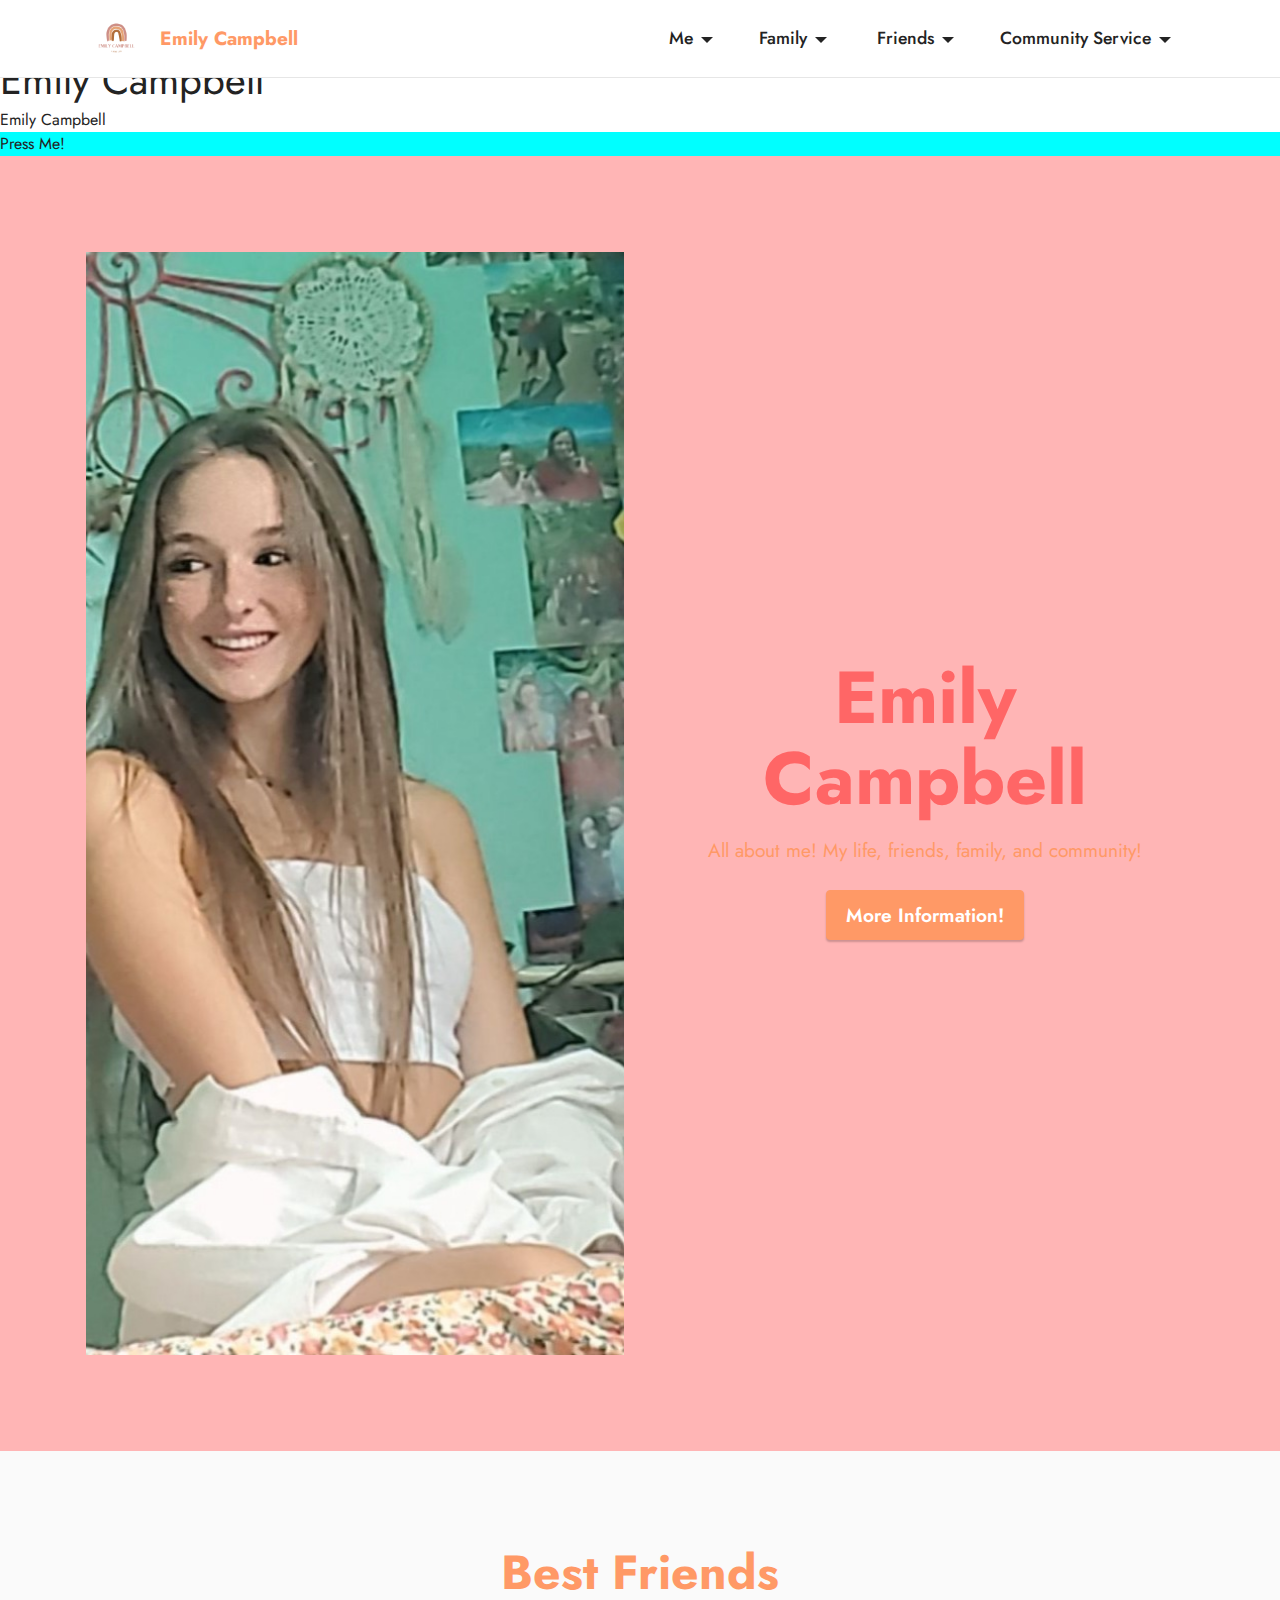
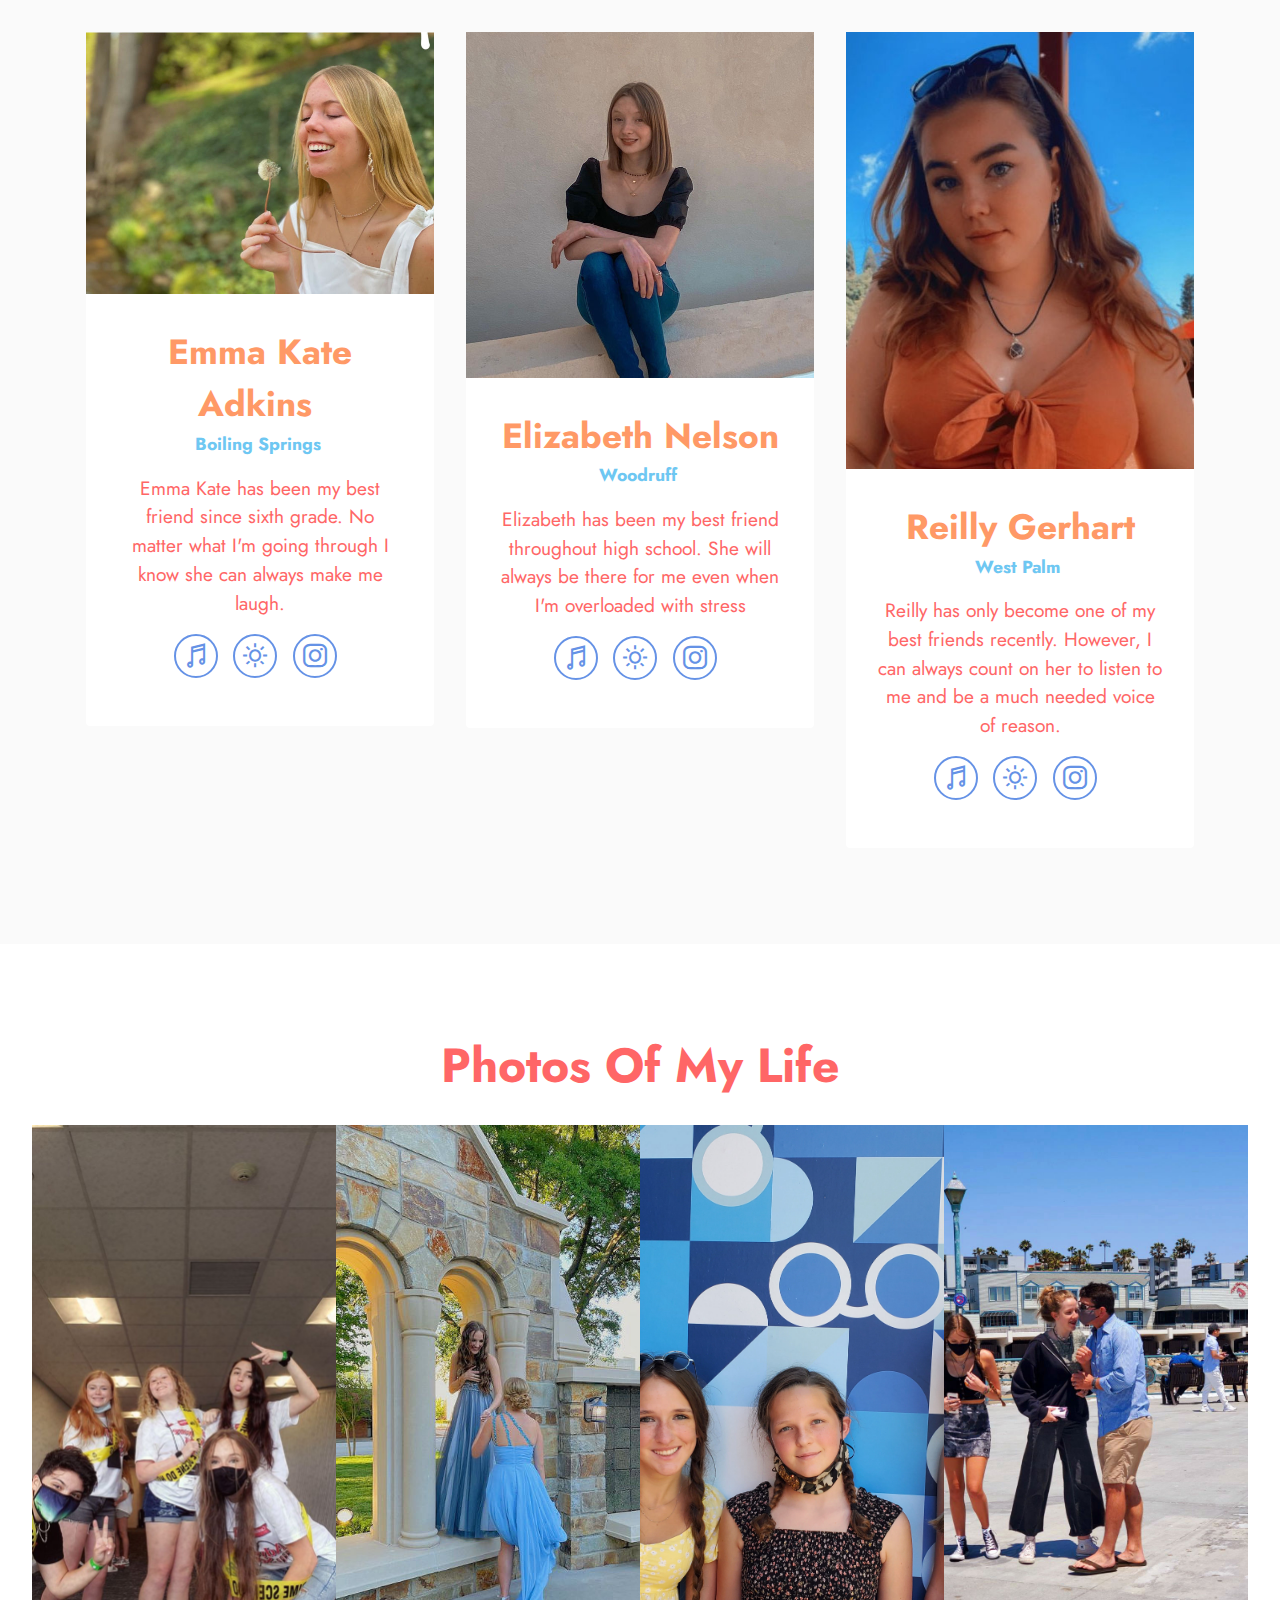
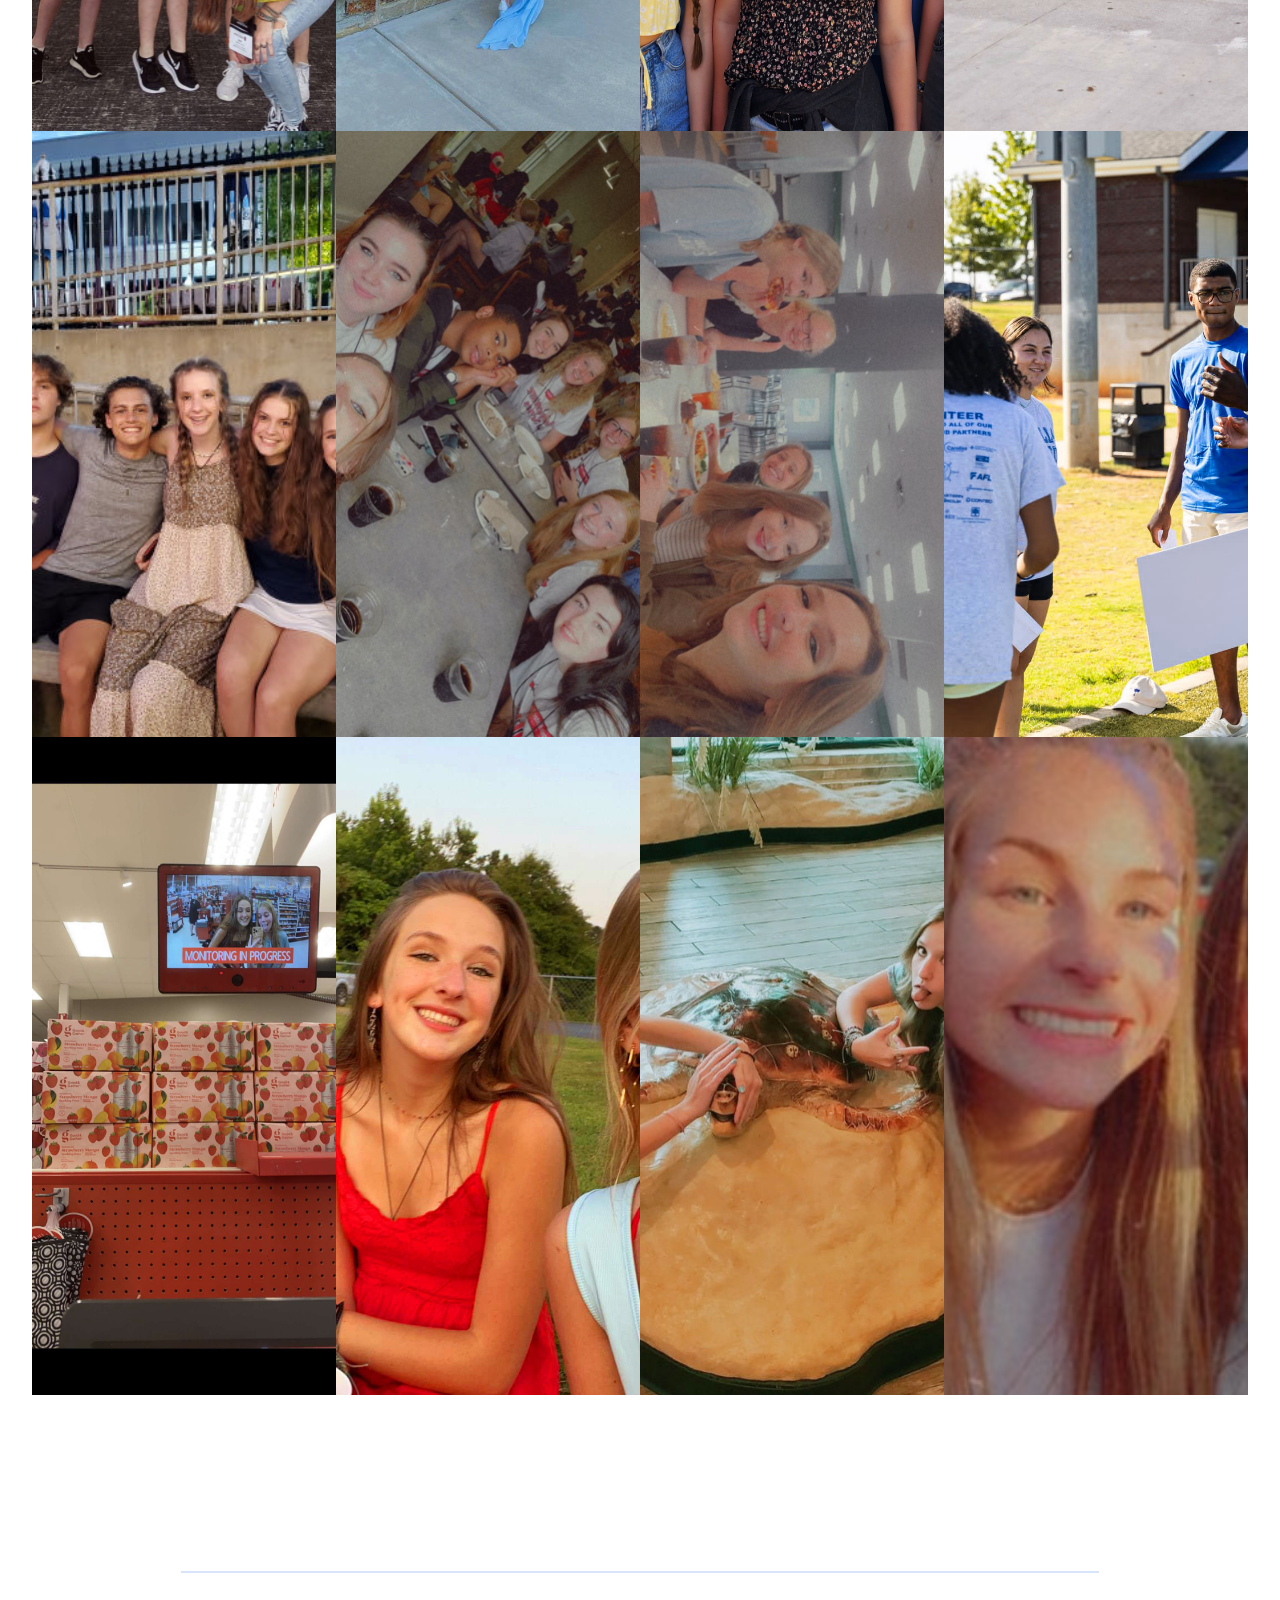
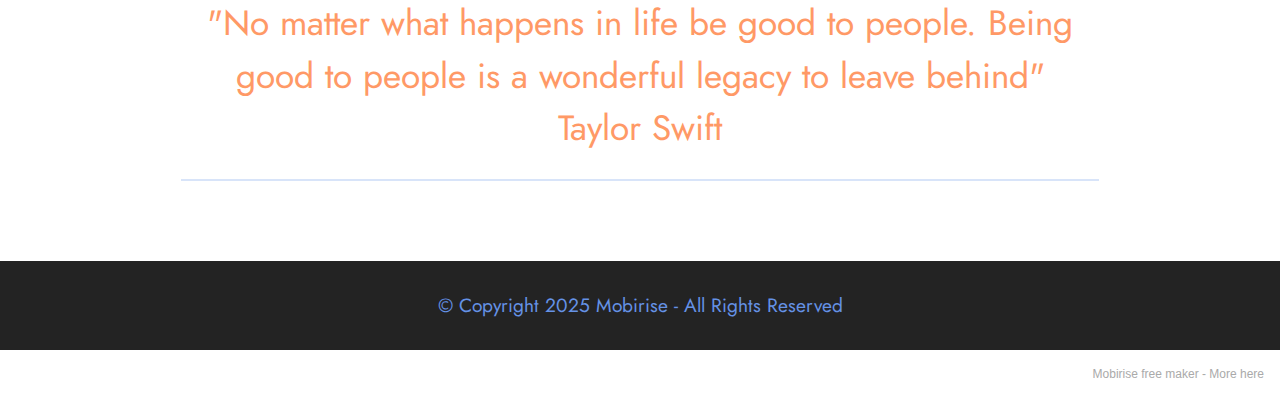
<file: index.html>
<!DOCTYPE html>
<html>
<head>
  <!-- Site made with Mobirise Website Builder v5.4.1, https://mobirise.com -->
  <meta charset="UTF-8">
  <meta http-equiv="X-UA-Compatible" content="IE=edge">
  <meta name="generator" content="Mobirise v5.4.1, mobirise.com">
  <meta name="viewport" content="width=device-width, initial-scale=1, minimum-scale=1">
  <link rel="shortcut icon" href="assets/images/emily-campbell-logo-3-96x96.png" type="image/x-icon">
  <meta name="description" content="">
  <title>Emily Campbell</title>
  <link rel="stylesheet" href="assets/web/assets/mobirise-icons2/mobirise2.css">
  <link rel="stylesheet" href="assets/bootstrap/css/bootstrap.min.css">
  <link rel="stylesheet" href="assets/bootstrap/css/bootstrap-grid.min.css">
  <link rel="stylesheet" href="assets/bootstrap/css/bootstrap-reboot.min.css">
  <link rel="stylesheet" href="assets/dropdown/css/style.css">

  <link rel="stylesheet" href="assets/socicon/css/styles.css">
  <link rel="stylesheet" href="assets/theme/css/style.css">
  <link rel="preload" href="https://fonts.googleapis.com/css?family=Jost:100,200,300,400,500,600,700,800,900,100i,200i,300i,400i,500i,600i,700i,800i,900i&display=swap" as="style" onload="this.onload=null;this.rel='stylesheet'">
  <noscript><link rel="stylesheet" href="https://fonts.googleapis.com/css?family=Jost:100,200,300,400,500,600,700,800,900,100i,200i,300i,400i,500i,600i,700i,800i,900i&display=swap"></noscript>
  <link rel="preload" as="style" href="assets/mobirise/css/mbr-additional.css"><link rel="stylesheet" href="assets/mobirise/css/mbr-additional.css" type="text/css">
 <style>
    .bigger {
        font-size: 2.5em;
    }
</style>
	<script language="JavaScript">
               function changeStuff() {
        titleLine = document.getElementById("titleLine");
        titleLine.className = ".bigger";
    }
</script>

  <section data-bs-version="5.1" class="menu cid-s48OLK6784" once="menu" id="menu1-h">
    
    <nav class="navbar navbar-dropdown navbar-fixed-top navbar-expand-lg">
        <div class="container">
            <div class="navbar-brand">
                <span class="navbar-logo">
                    <a href="https://mobiri.se">
                        <img src="assets/images/emily-campbell-logo-3-96x96.png" alt="Mobirise" style="height: 3.8rem;">
                    </a>
                </span>
                <span class="navbar-caption-wrap"><a class="navbar-caption text-danger display-7" href="https://mobiri.se">Emily Campbell</a></span>
            </div>
            <button class="navbar-toggler" type="button" data-toggle="collapse" data-bs-toggle="collapse" data-target="#navbarSupportedContent" data-bs-target="#navbarSupportedContent" aria-controls="navbarNavAltMarkup" aria-expanded="false" aria-label="Toggle navigation">
                <div class="hamburger">
                    <span></span>
                    <span></span>
                    <span></span>
                    <span></span>
                </div>
            </button>
            <div class="collapse navbar-collapse" id="navbarSupportedContent">
                <ul class="navbar-nav nav-dropdown nav-right" data-app-modern-menu="true"><li class="nav-item dropdown"><a class="nav-link link text-black dropdown-toggle display-4" href="#" data-toggle="dropdown-submenu" data-bs-toggle="dropdown" data-bs-auto-close="outside" aria-expanded="false">Me</a><div class="dropdown-menu" aria-labelledby="dropdown-undefined"><a class="text-black dropdown-item display-4" href="https://mobirise.com">Bio</a><a class="text-black dropdown-item display-4" href="https://mobirise.com">Pictures</a><a class="text-black dropdown-item display-4" href="https://mobirise.com">Favorite Quotes&nbsp;</a></div></li><li class="nav-item dropdown"><a class="nav-link link text-black dropdown-toggle display-4" href="#" data-bs-auto-close="outside" aria-expanded="true" data-toggle="dropdown-submenu" data-bs-toggle="dropdown">Family</a><div class="dropdown-menu" aria-labelledby="dropdown-undefined"><a class="text-black show dropdown-item display-4" href="#" data-bs-auto-close="outside" aria-expanded="false">About My Family&nbsp;</a><div class="dropdown"><a class="text-black show dropdown-item dropdown-toggle display-4" href="#" data-bs-auto-close="outside" aria-expanded="false" data-toggle="dropdown-submenu" data-bs-toggle="dropdown">Family Pictures</a><div class="dropdown-menu dropdown-submenu" aria-labelledby="dropdown-undefined"><a class="text-black show dropdown-item display-4" href="#" data-bs-auto-close="outside" aria-expanded="false">Individual Pictures</a><a class="text-black show dropdown-item display-4" href="#" data-bs-auto-close="outside" aria-expanded="false">Group Pictures</a></div></div></div></li><li class="nav-item dropdown"><a class="nav-link link text-black dropdown-toggle display-4" href="#" data-toggle="dropdown-submenu" data-bs-toggle="dropdown" data-bs-auto-close="outside" aria-expanded="false">&nbsp;Friends</a><div class="dropdown-menu" aria-labelledby="dropdown-undefined"><a class="text-black show dropdown-item display-4" href="#" data-bs-toggle="dropdown" data-bs-auto-close="outside" aria-expanded="false">About My Friends</a><div class="dropdown"><a class="text-black dropdown-item dropdown-toggle display-4" href="#" data-toggle="dropdown-submenu" data-bs-toggle="dropdown" data-bs-auto-close="outside" aria-expanded="false">Pictures</a><div class="dropdown-menu dropdown-submenu" aria-labelledby="dropdown-undefined"><a class="text-black dropdown-item display-4" href="https://mobirise.com">Individual Pictures</a><a class="text-black dropdown-item display-4" href="https://mobirise.com">Group Pictures</a></div></div></div></li><li class="nav-item dropdown"><a class="nav-link link text-black show dropdown-toggle display-4" href="#" data-bs-auto-close="outside" aria-expanded="false" data-toggle="dropdown-submenu" data-bs-toggle="dropdown">Community Service</a><div class="dropdown-menu" aria-labelledby="dropdown-undefined"><div class="dropdown"><a class="text-black show dropdown-item dropdown-toggle display-4" href="#" data-bs-auto-close="outside" aria-expanded="false" data-toggle="dropdown-submenu" data-bs-toggle="dropdown">Volunteer Work</a><div class="dropdown-menu dropdown-submenu" aria-labelledby="dropdown-undefined"><a class="text-black show dropdown-item display-4" href="#" data-bs-auto-close="outside" aria-expanded="false">Food Drive</a><a class="text-black show dropdown-item display-4" href="#" data-bs-auto-close="outside" aria-expanded="false">Mentor</a><a class="text-black show dropdown-item display-4" href="#" data-bs-auto-close="outside" aria-expanded="false">BSMS Volunteer</a></div></div><div class="dropdown"><a class="text-black show dropdown-item dropdown-toggle display-4" href="#" data-bs-auto-close="outside" aria-expanded="false" data-toggle="dropdown-submenu" data-bs-toggle="dropdown">Ball4Good</a><div class="dropdown-menu dropdown-submenu" aria-labelledby="dropdown-undefined"><a class="text-black show dropdown-item display-4" href="#" data-bs-auto-close="outside" aria-expanded="false">Grants Committee</a><a class="text-black show dropdown-item display-4" href="#" data-bs-auto-close="outside" aria-expanded="false">Ball4Good Games</a></div></div><a class="text-black show dropdown-item display-4" href="#" data-bs-auto-close="outside" aria-expanded="false">Ball4Good</a><a class="text-black show dropdown-item display-4" href="#" data-bs-auto-close="outside" aria-expanded="false">Volunteer Pictures</a></div></li></ul>
               
                
            </div>
        </div>
    </nav>

</section>
<head>
    <meta charset="UTF-8">
    <meta http-equiv="X-UA-Compatible" content="IE=edge">
    <meta name="viewport" content="width=device-width, initial-scale=1.0">
    <title>Document</title>
</head>
<body>
	<h1 id="titleLine">Emily Campbell</h1> 
	<style>
    .bigger{
        font-size: 24px;
    }

    .normal{
        font-size: 12px;
    }
</style>

<script language="JavaScript">
    var makeBig = true
function theScript(){
    titleLine = document.getElementById("navbar-caption");

    if (makeBig){
    titleLine.className = "bigger";
    }
    else{
    titleLine.className = "normal";
    }
    
    makeBig=!makeBig;
}
</script>
	</body>
    <a id="navbar-caption">Emily Campbell</a>

    <div onclick="theScript()" style="width: 100; height: 100; background-color: aqua;">Press Me!</div>
</script>

<section data-bs-version="5.1" class="header11 cid-sIDRT6cNlC" id="header11-18">



    

    <div class="container">
        <div class="row justify-content-center">
            <div class="col-12 col-md-6 image-wrapper">
                <img class="w-100" src="assets/images/snapchat-1761724788-963x1920.jpeg" alt="Mobirise">
            </div>
            <div class="col-12 col-md">
                <div class="text-wrapper text-center">
                    <h1 class="mbr-section-title mbr-fonts-style mb-3 display-1"><strong>Emily Campbell</strong></h1>
             
                    <p class="mbr-text mbr-fonts-style display-7">All about me! My life, friends, family, and community!</p>
                    <div class="mbr-section-btn mt-3"><a class="btn btn-danger display-7" href="https://mobiri.se">More Information!</a></div>
                </div>
            </div>
        </div>
    </div>
</section>

<section data-bs-version="5.1" class="team1 cid-sIDRTYyKee" id="team1-19">
    

    
    <div class="container">
        <div class="row justify-content-center">
            <div class="col-12">
                <h3 class="mbr-section-title mbr-fonts-style align-center mb-4 display-2"><strong>Best Friends</strong></h3>
                
            </div>
            <div class="col-sm-6 col-lg-4">
                <div class="card-wrap">
                    <div class="image-wrap">
                        <img src="assets/images/screenshot-20210909-191542-vsco-696x523.jpg" alt="">
                    </div>
                    <div class="content-wrap">
                        <h5 class="mbr-section-title card-title mbr-fonts-style align-center m-0 display-5"><strong>Emma Kate Adkins&nbsp;</strong></h5>
                        <h6 class="mbr-role mbr-fonts-style align-center mb-3 display-4"><strong>Boiling Springs&nbsp;</strong></h6>
                        <p class="card-text mbr-fonts-style align-center display-7">Emma Kate has been my best friend since sixth grade. No matter what I'm going through I know she can always make me laugh.</p>
                        <div class="social-row display-7">
                            <div class="soc-item">
                                <a href="https://www.youtube.com/watch?v=4zAThXFOy2c" target="_blank">
                                    <span class="mbr-iconfont mobi-mbri-music mobi-mbri"></span>
                                </a>
                            </div>
                            <div class="soc-item">
                                <a href="https://twitter.com/mobirise" target="_blank">
                                    <span class="mbr-iconfont mobi-mbri-sun mobi-mbri"></span>
                                </a>
                            </div>
                            <div class="soc-item">
                                <a href="https://www.instagram.com/emmakate.04/" target="_blank">
                                    <span class="mbr-iconfont socicon-instagram socicon"></span>
                                </a>
                            </div>
                            
                            
                        </div>
                        
                    </div>
                </div>
            </div>

            <div class="col-sm-6 col-lg-4">
                <div class="card-wrap">
                    <div class="image-wrap">
                        <img src="assets/images/screenshot-20210909-213021-instagram-696x691.jpg" alt="">
                    </div>
                    <div class="content-wrap">
                        <h5 class="mbr-section-title card-title mbr-fonts-style align-center m-0 display-5"><strong>Elizabeth Nelson</strong></h5>
                        <h6 class="mbr-role mbr-fonts-style align-center mb-3 display-4"><strong>Woodruff&nbsp;</strong></h6>
                        <p class="card-text mbr-fonts-style align-center display-7">Elizabeth has been my best friend throughout high school. She will always be there for me even when I'm overloaded with stress</p>
                        <div class="social-row display-7">
                            <div class="soc-item">
                                <a href="https://www.youtube.com/watch?v=6TAPqXkZW_I" target="_blank">
                                    <span class="mbr-iconfont mobi-mbri-music mobi-mbri"></span>
                                </a>
                            </div>
                            <div class="soc-item">
                                <a href="https://twitter.com/mobirise" target="_blank">
                                    <span class="mbr-iconfont mobi-mbri-sun mobi-mbri"></span>
                                </a>
                            </div>
                            <div class="soc-item">
                                <a href="https://www.instagram.com/egn.154/" target="_blank">
                                    <span class="mbr-iconfont socicon-instagram socicon"></span>
                                </a>
                            </div>
                            
                            
                        </div>
                        
                    </div>
                </div>
            </div>

            <div class="col-sm-6 col-lg-4">
                <div class="card-wrap">
                    <div class="image-wrap">
                        <img src="assets/images/screenshot-20210909-191033-instagram-1-696x874.jpeg" alt="">
                    </div>
                    <div class="content-wrap">
                        <h5 class="mbr-section-title card-title mbr-fonts-style align-center m-0 display-5"><strong>Reilly Gerhart</strong></h5>
                        <h6 class="mbr-role mbr-fonts-style align-center mb-3 display-4"><strong>West Palm&nbsp;</strong></h6>
                        <p class="card-text mbr-fonts-style align-center display-7">Reilly has only become one of my best friends recently. However, I can always count on her to listen to me and be a much needed voice of reason.</p>
                        <div class="social-row display-7">
                            <div class="soc-item">
                                <a href="https://www.youtube.com/watch?v=1C816p-KTNk" target="_blank">
                                    <span class="mbr-iconfont mobi-mbri-music mobi-mbri"></span>
                                </a>
                            </div>
                            <div class="soc-item">
                                <a href="https://twitter.com/mobirise" target="_blank">
                                    <span class="mbr-iconfont mobi-mbri-sun mobi-mbri"></span>
                                </a>
                            </div>
                            <div class="soc-item">
                                <a href="https://www.instagram.com/lion.heart_13/" target="_blank">
                                    <span class="mbr-iconfont socicon-instagram socicon"></span>
                                </a>
                            </div>
                            
                            
                        </div>
                        
                    </div>
                </div>
            </div>

            
        </div>
    </div>
</section>

<section data-bs-version="5.1" class="gallery6 mbr-gallery cid-sIDRWh2Zlh" id="gallery6-1a">
    

    

    <div class="container-fluid">
        <div class="mbr-section-head">
            <h3 class="mbr-section-title mbr-fonts-style align-center m-0 display-2"><strong>Photos Of My Life</strong></h3>
            
        </div>
        <div class="row mbr-gallery mt-4">
            <div class="col-12 col-md-6 col-lg-3 item gallery-image">
                <div class="item-wrapper" data-toggle="modal" data-bs-toggle="modal" data-target="#sIGdF0HQVF-modal" data-bs-target="#sIGdF0HQVF-modal">
                    <img class="w-100" src="assets/images/snapchat-677116734-609x1214.jpg" alt="" data-slide-to="0" data-bs-slide-to="0" data-target="#lb-sIGdF0HQVF" data-bs-target="#lb-sIGdF0HQVF">
                    <div class="icon-wrapper">
                        <span class="mobi-mbri mobi-mbri-search mbr-iconfont mbr-iconfont-btn"></span>
                    </div>
                </div>
                
            </div>
            <div class="col-12 col-md-6 col-lg-3 item gallery-image">
                <div class="item-wrapper" data-toggle="modal" data-bs-toggle="modal" data-target="#sIGdF0HQVF-modal" data-bs-target="#sIGdF0HQVF-modal">
                    <img class="w-100" src="assets/images/snapchat-480980209-609x812.jpg" alt="" data-slide-to="1" data-bs-slide-to="1" data-target="#lb-sIGdF0HQVF" data-bs-target="#lb-sIGdF0HQVF">
                    <div class="icon-wrapper">
                        <span class="mobi-mbri mobi-mbri-search mbr-iconfont mbr-iconfont-btn"></span>
                    </div>
                </div>
                
            </div><div class="col-12 col-md-6 col-lg-3 item gallery-image">
                <div class="item-wrapper" data-toggle="modal" data-bs-toggle="modal" data-target="#sIGdF0HQVF-modal" data-bs-target="#sIGdF0HQVF-modal">
                    <img class="w-100" src="assets/images/20210612-163501-4032x3024.jpg" alt="" data-slide-to="2" data-bs-slide-to="2" data-target="#lb-sIGdF0HQVF" data-bs-target="#lb-sIGdF0HQVF">
                    <div class="icon-wrapper">
                        <span class="mobi-mbri mobi-mbri-search mbr-iconfont mbr-iconfont-btn"></span>
                    </div>
                </div>
                
            </div><div class="col-12 col-md-6 col-lg-3 item gallery-image">
                <div class="item-wrapper" data-toggle="modal" data-bs-toggle="modal" data-target="#sIGdF0HQVF-modal" data-bs-target="#sIGdF0HQVF-modal">
                    <img class="w-100" src="assets/images/snapchat-2033135103-1080x1440.jpg" alt="" data-slide-to="3" data-bs-slide-to="3" data-target="#lb-sIGdF0HQVF" data-bs-target="#lb-sIGdF0HQVF">
                    <div class="icon-wrapper">
                        <span class="mobi-mbri mobi-mbri-search mbr-iconfont mbr-iconfont-btn"></span>
                    </div>
                </div>
                
            </div><div class="col-12 col-md-6 col-lg-3 item gallery-image">
                <div class="item-wrapper" data-toggle="modal" data-bs-toggle="modal" data-target="#sIGdF0HQVF-modal" data-bs-target="#sIGdF0HQVF-modal">
                    <img class="w-100" src="assets/images/20210727-204937-609x457.jpg" alt="" data-slide-to="4" data-bs-slide-to="4" data-target="#lb-sIGdF0HQVF" data-bs-target="#lb-sIGdF0HQVF">
                    <div class="icon-wrapper">
                        <span class="mobi-mbri mobi-mbri-search mbr-iconfont mbr-iconfont-btn"></span>
                    </div>
                </div>
                
            </div>
            <div class="col-12 col-md-6 col-lg-3 item gallery-image">
                <div class="item-wrapper" data-toggle="modal" data-bs-toggle="modal" data-target="#sIGdF0HQVF-modal" data-bs-target="#sIGdF0HQVF-modal">
                    <img class="w-100" src="assets/images/snapchat-304797567-609x1214.jpg" alt="" data-slide-to="5" data-bs-slide-to="5" data-target="#lb-sIGdF0HQVF" data-bs-target="#lb-sIGdF0HQVF">
                    <div class="icon-wrapper">
                        <span class="mobi-mbri mobi-mbri-search mbr-iconfont mbr-iconfont-btn"></span>
                    </div>
                </div>
                
            </div><div class="col-12 col-md-6 col-lg-3 item gallery-image">
                <div class="item-wrapper" data-toggle="modal" data-bs-toggle="modal" data-target="#sIGdF0HQVF-modal" data-bs-target="#sIGdF0HQVF-modal">
                    <img class="w-100" src="assets/images/snapchat-348478018-642x1280.jpg" alt="" data-slide-to="6" data-bs-slide-to="6" data-target="#lb-sIGdF0HQVF" data-bs-target="#lb-sIGdF0HQVF">
                    <div class="icon-wrapper">
                        <span class="mobi-mbri mobi-mbri-search mbr-iconfont mbr-iconfont-btn"></span>
                    </div>
                </div>
                
            </div><div class="col-12 col-md-6 col-lg-3 item gallery-image">
                <div class="item-wrapper" data-toggle="modal" data-bs-toggle="modal" data-target="#sIGdF0HQVF-modal" data-bs-target="#sIGdF0HQVF-modal">
                    <img class="w-100" src="assets/images/picsart-08-31-11.30.44-1800x1200.jpg" alt="" data-slide-to="7" data-bs-slide-to="7" data-target="#lb-sIGdF0HQVF" data-bs-target="#lb-sIGdF0HQVF">
                    <div class="icon-wrapper">
                        <span class="mobi-mbri mobi-mbri-search mbr-iconfont mbr-iconfont-btn"></span>
                    </div>
                </div>
                
            </div><div class="col-12 col-md-6 col-lg-3 item gallery-image">
                <div class="item-wrapper" data-toggle="modal" data-bs-toggle="modal" data-target="#sIGdF0HQVF-modal" data-bs-target="#sIGdF0HQVF-modal">
                    <img class="w-100" src="assets/images/snapchat-2076145804-1020x2208.jpg" alt="" data-slide-to="8" data-bs-slide-to="8" data-target="#lb-sIGdF0HQVF" data-bs-target="#lb-sIGdF0HQVF">
                    <div class="icon-wrapper">
                        <span class="mobi-mbri mobi-mbri-search mbr-iconfont mbr-iconfont-btn"></span>
                    </div>
                </div>
                
            </div><div class="col-12 col-md-6 col-lg-3 item gallery-image">
                <div class="item-wrapper" data-toggle="modal" data-bs-toggle="modal" data-target="#sIGdF0HQVF-modal" data-bs-target="#sIGdF0HQVF-modal">
                    <img class="w-100" src="assets/images/snapchat-541012163-2208x1188.jpg" alt="" data-slide-to="9" data-bs-slide-to="9" data-target="#lb-sIGdF0HQVF" data-bs-target="#lb-sIGdF0HQVF">
                    <div class="icon-wrapper">
                        <span class="mobi-mbri mobi-mbri-search mbr-iconfont mbr-iconfont-btn"></span>
                    </div>
                </div>
                
            </div><div class="col-12 col-md-6 col-lg-3 item gallery-image">
                <div class="item-wrapper" data-toggle="modal" data-bs-toggle="modal" data-target="#sIGdF0HQVF-modal" data-bs-target="#sIGdF0HQVF-modal">
                    <img class="w-100" src="assets/images/screenshot-20210801-153832-snapchat-1435x800.jpg" alt="" data-slide-to="10" data-bs-slide-to="10" data-target="#lb-sIGdF0HQVF" data-bs-target="#lb-sIGdF0HQVF">
                    <div class="icon-wrapper">
                        <span class="mobi-mbri mobi-mbri-search mbr-iconfont mbr-iconfont-btn"></span>
                    </div>
                </div>
                
            </div>
            <div class="col-12 col-md-6 col-lg-3 item gallery-image">
                <div class="item-wrapper" data-toggle="modal" data-bs-toggle="modal" data-target="#sIGdF0HQVF-modal" data-bs-target="#sIGdF0HQVF-modal">
                    <img class="w-100" src="assets/images/snapchat-1613987380-609x305.jpeg" alt="" data-slide-to="11" data-bs-slide-to="11" data-target="#lb-sIGdF0HQVF" data-bs-target="#lb-sIGdF0HQVF">
                    <div class="icon-wrapper">
                        <span class="mobi-mbri mobi-mbri-search mbr-iconfont mbr-iconfont-btn"></span>
                    </div>
                </div>
                
            </div>
        </div>

        <div class="modal mbr-slider" tabindex="-1" role="dialog" aria-hidden="true" id="sIGdF0HQVF-modal">
            <div class="modal-dialog" role="document">
                <div class="modal-content">
                    <div class="modal-body">
                        <div class="carousel slide" id="lb-sIGdF0HQVF" data-interval="5000" data-bs-interval="5000">
                            <div class="carousel-inner">
                                <div class="carousel-item active">
                                    <img class="d-block w-100" src="assets/images/snapchat-677116734-609x1214.jpg" alt="">
                                </div>
                                <div class="carousel-item">
                                    <img class="d-block w-100" src="assets/images/snapchat-480980209-609x812.jpg" alt="">
                                </div><div class="carousel-item">
                                    <img class="d-block w-100" src="assets/images/20210612-163501-4032x3024.jpg" alt="">
                                </div><div class="carousel-item">
                                    <img class="d-block w-100" src="assets/images/snapchat-2033135103-1080x1440.jpg" alt="">
                                </div><div class="carousel-item">
                                    <img class="d-block w-100" src="assets/images/20210727-204937-609x457.jpg" alt="">
                                </div>
                                <div class="carousel-item">
                                    <img class="d-block w-100" src="assets/images/snapchat-304797567-609x1214.jpg" alt="">
                                </div><div class="carousel-item">
                                    <img class="d-block w-100" src="assets/images/snapchat-348478018-642x1280.jpg" alt="">
                                </div><div class="carousel-item">
                                    <img class="d-block w-100" src="assets/images/picsart-08-31-11.30.44-1800x1200.jpg" alt="">
                                </div><div class="carousel-item">
                                    <img class="d-block w-100" src="assets/images/snapchat-2076145804-1020x2208.jpg" alt="">
                                </div><div class="carousel-item">
                                    <img class="d-block w-100" src="assets/images/snapchat-541012163-2208x1188.jpg" alt="">
                                </div><div class="carousel-item">
                                    <img class="d-block w-100" src="assets/images/screenshot-20210801-153832-snapchat-1435x800.jpg" alt="">
                                </div>
                                <div class="carousel-item">
                                    <img class="d-block w-100" src="assets/images/snapchat-1613987380-609x305.jpeg" alt="">
                                </div>
                            </div>
                            <ol class="carousel-indicators">
                                <li data-slide-to="0" data-bs-slide-to="0" class="active" data-target="#lb-sIGdF0HQVF" data-bs-target="#lb-sIGdF0HQVF"></li>
                                <li data-slide-to="1" data-bs-slide-to="1" data-target="#lb-sIGdF0HQVF" data-bs-target="#lb-sIGdF0HQVF"></li><li data-slide-to="2" data-bs-slide-to="2" data-target="#lb-sIGdF0HQVF" data-bs-target="#lb-sIGdF0HQVF"></li><li data-slide-to="3" data-bs-slide-to="3" data-target="#lb-sIGdF0HQVF" data-bs-target="#lb-sIGdF0HQVF"></li><li data-slide-to="4" data-bs-slide-to="4" data-target="#lb-sIGdF0HQVF" data-bs-target="#lb-sIGdF0HQVF"></li>
                                <li data-slide-to="5" data-bs-slide-to="5" data-target="#lb-sIGdF0HQVF" data-bs-target="#lb-sIGdF0HQVF"></li><li data-slide-to="6" data-bs-slide-to="6" data-target="#lb-sIGdF0HQVF" data-bs-target="#lb-sIGdF0HQVF"></li><li data-slide-to="7" data-bs-slide-to="7" data-target="#lb-sIGdF0HQVF" data-bs-target="#lb-sIGdF0HQVF"></li><li data-slide-to="8" data-bs-slide-to="8" data-target="#lb-sIGdF0HQVF" data-bs-target="#lb-sIGdF0HQVF"></li><li data-slide-to="9" data-bs-slide-to="9" data-target="#lb-sIGdF0HQVF" data-bs-target="#lb-sIGdF0HQVF"></li><li data-slide-to="10" data-bs-slide-to="10" data-target="#lb-sIGdF0HQVF" data-bs-target="#lb-sIGdF0HQVF"></li>
                                <li data-slide-to="11" data-bs-slide-to="11" data-target="#lb-sIGdF0HQVF" data-bs-target="#lb-sIGdF0HQVF"></li>
                            </ol>
                            <a role="button" href="" class="close" data-dismiss="modal" data-bs-dismiss="modal" aria-label="Close">
                            </a>
                            <a class="carousel-control-prev carousel-control" role="button" data-slide="prev" data-bs-slide="prev" href="#lb-sIGdF0HQVF">
                                <span class="mobi-mbri mobi-mbri-arrow-prev" aria-hidden="true"></span>
                                <span class="sr-only visually-hidden">Previous</span>
                            </a>
                            <a class="carousel-control-next carousel-control" role="button" data-slide="next" data-bs-slide="next" href="#lb-sIGdF0HQVF">
                                <span class="mobi-mbri mobi-mbri-arrow-next" aria-hidden="true"></span>
                                <span class="sr-only visually-hidden">Next</span>
                            </a>
                        </div>
                    </div>
                </div>
            </div>
        </div>
    </div>
</section>

<section data-bs-version="5.1" class="content6 cid-sIDS1JdmQB" id="content6-1c">
    
    <div class="container">
        <div class="row justify-content-center">
            <div class="col-md-12 col-lg-10">
                <hr class="line">
                <p class="mbr-text align-center mbr-fonts-style my-4 display-5">"No matter what happens in life be good to people. Being good to people is a wonderful legacy to leave behind"
<br>Taylor Swift</p>
                <hr class="line">
            </div>
        </div>
    </div>
</section>

<section data-bs-version="5.1" class="footer7 cid-sIDRZd7YfB" once="footers" id="footer7-1b">

    

    

    <div class="container">
        <div class="media-container-row align-center mbr-white">
            <div class="col-12">
                <p class="mbr-text mb-0 mbr-fonts-style display-7">
                    © Copyright 2025 Mobirise - All Rights Reserved
                </p>
            </div>
        </div>
    </div>
</section><section style="background-color: #fff; font-family: -apple-system, BlinkMacSystemFont, 'Segoe UI', 'Roboto', 'Helvetica Neue', Arial, sans-serif; color:#aaa; font-size:12px; padding: 0; align-items: center; display: flex;"><a href="https://mobirise.site/u" style="flex: 1 1; height: 3rem; padding-left: 1rem;"></a><p style="flex: 0 0 auto; margin:0; padding-right:1rem;">Mobirise free maker - <a href="https://mobirise.site/n" style="color:#aaa;">More here</a></p></section><script src="assets/bootstrap/js/bootstrap.bundle.min.js"></script>  <script src="assets/smoothscroll/smooth-scroll.js"></script>  <script src="assets/ytplayer/index.js"></script>  <script src="assets/dropdown/js/navbar-dropdown.js"></script>  <script src="assets/theme/js/script.js"></script>  
  
  
</body>
</html>
</file>
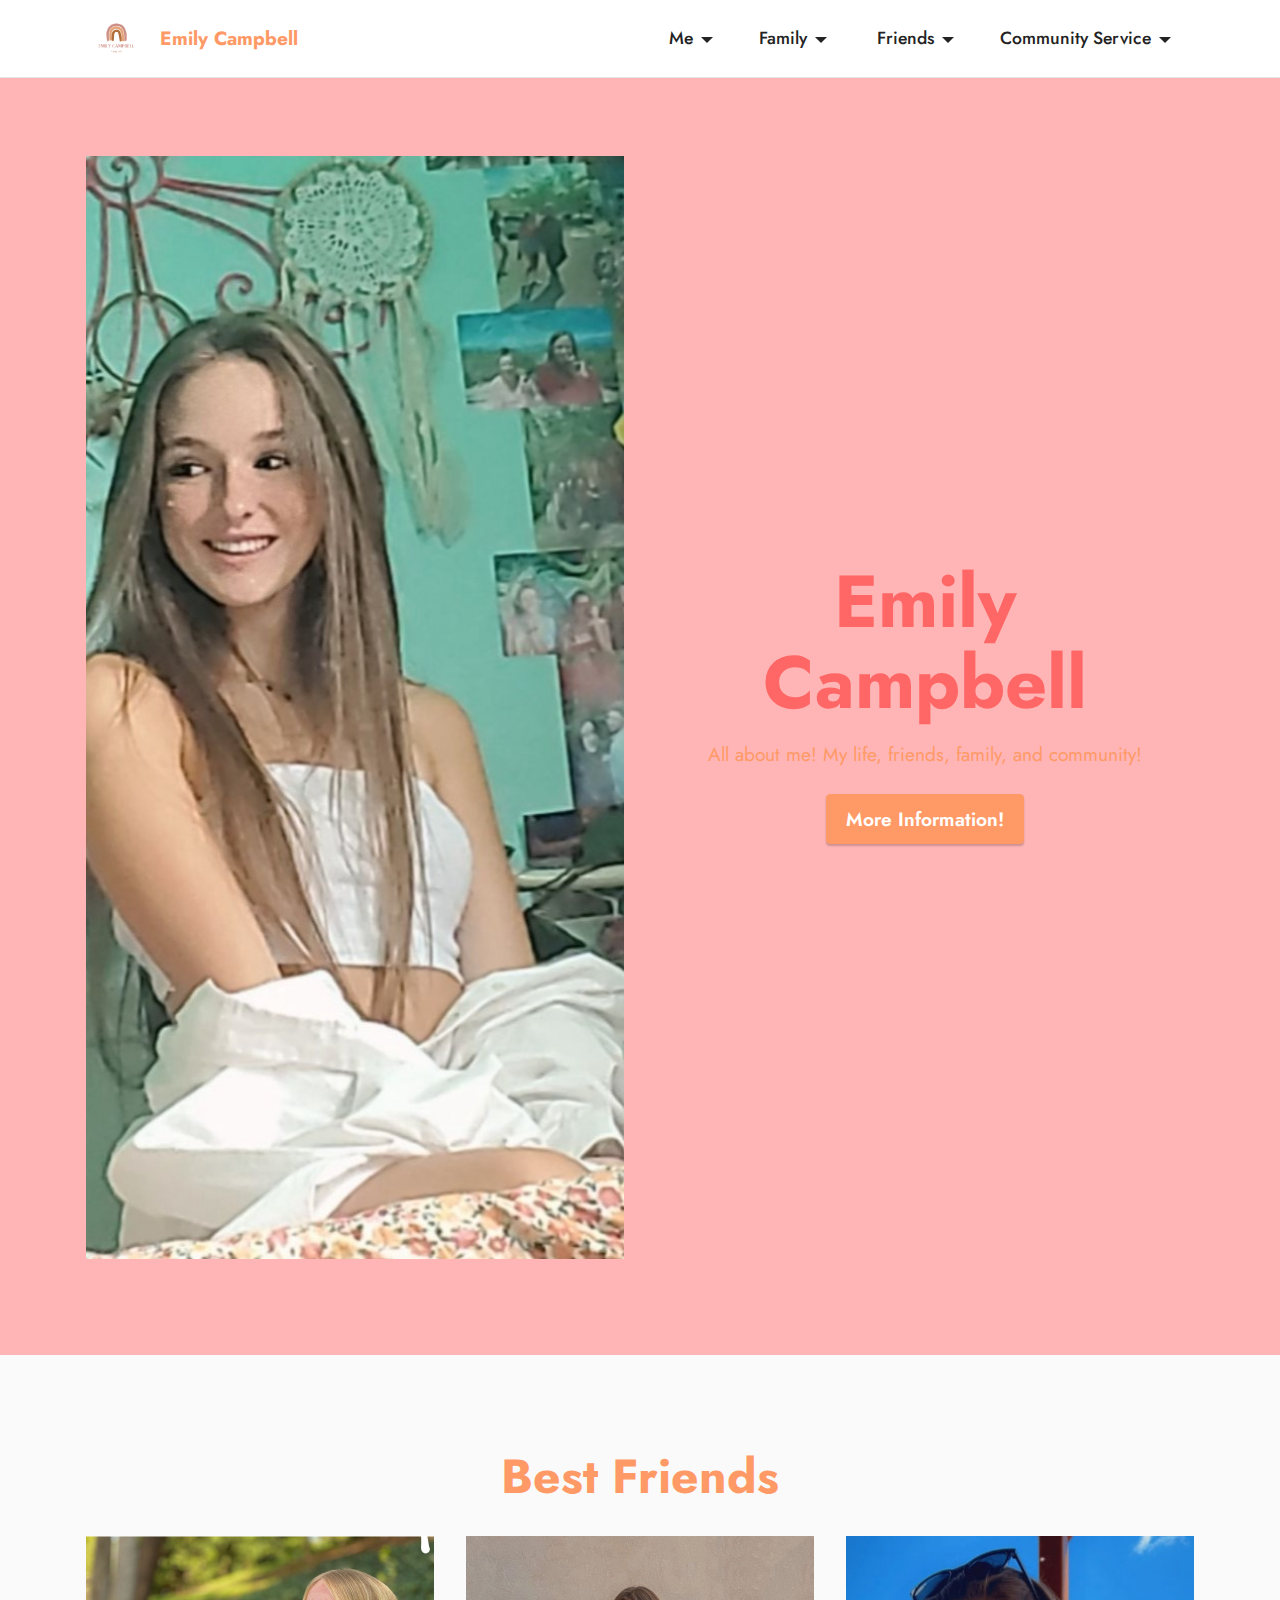
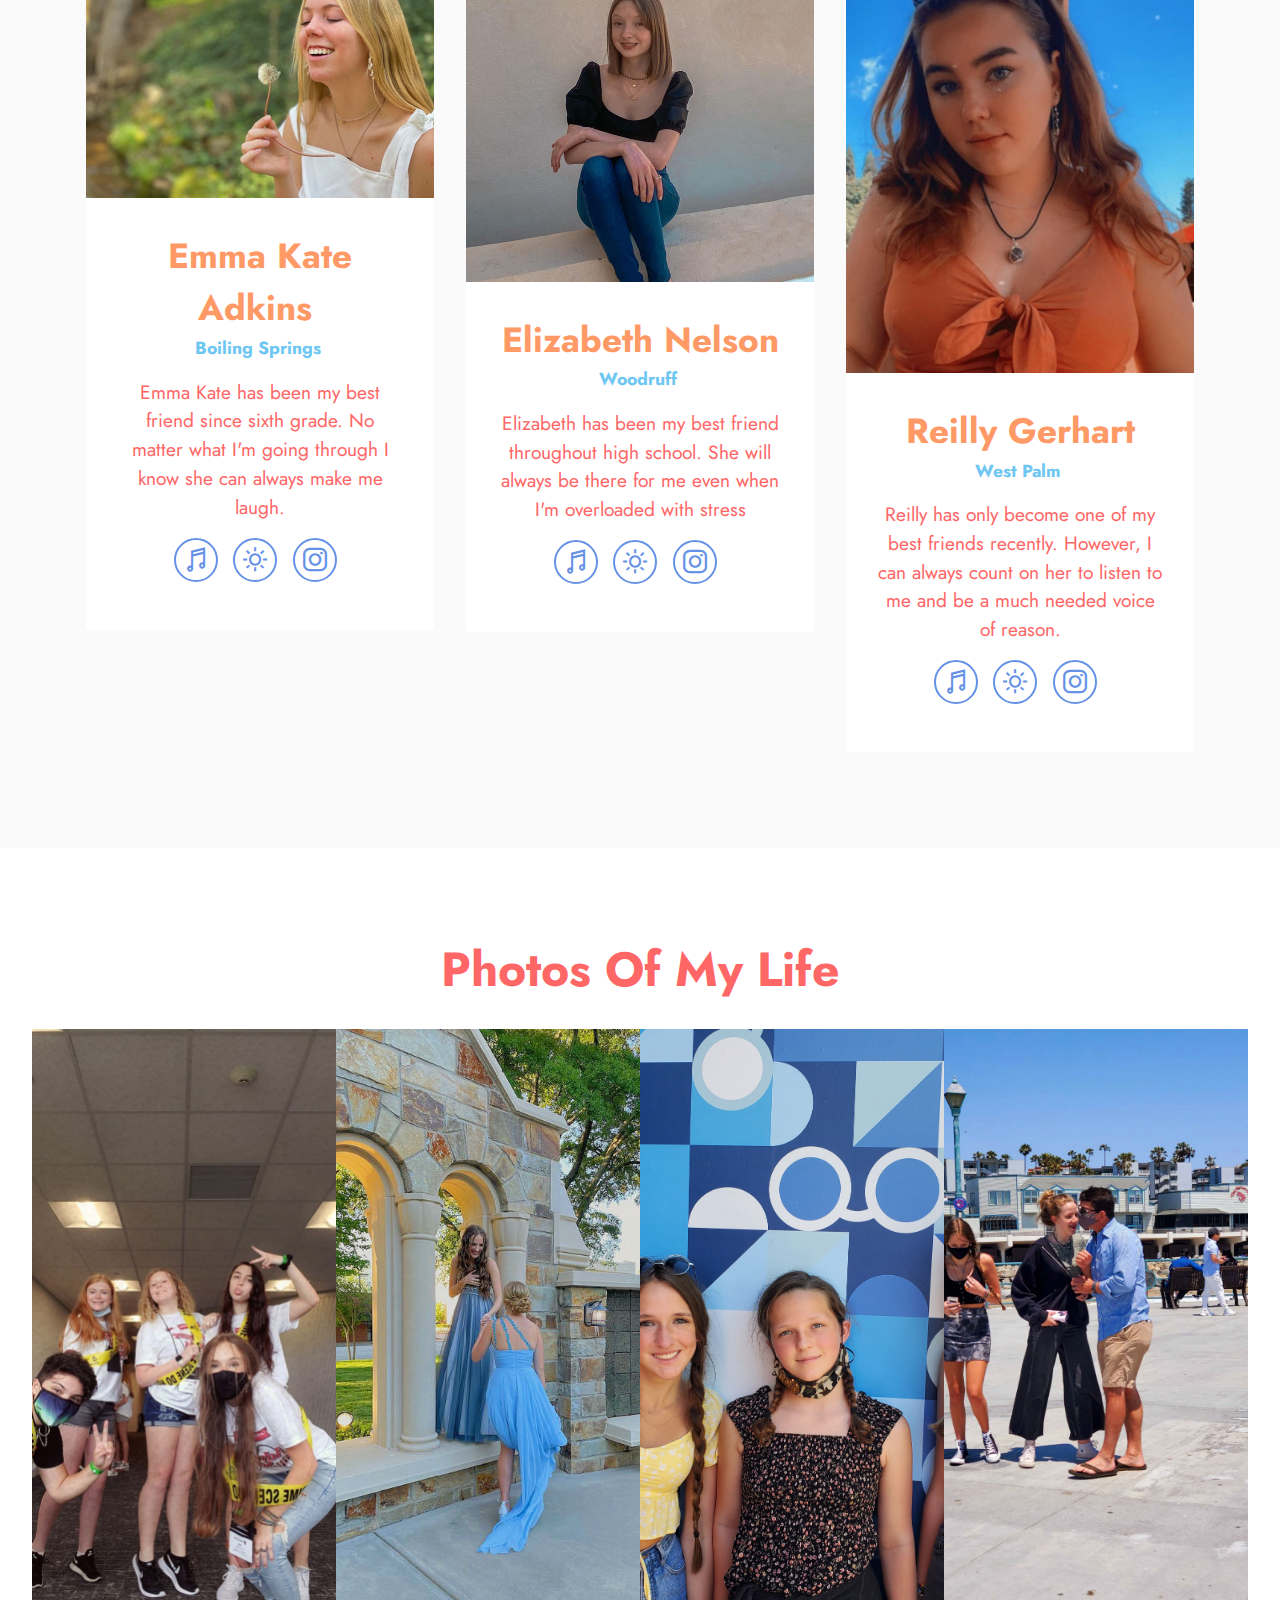
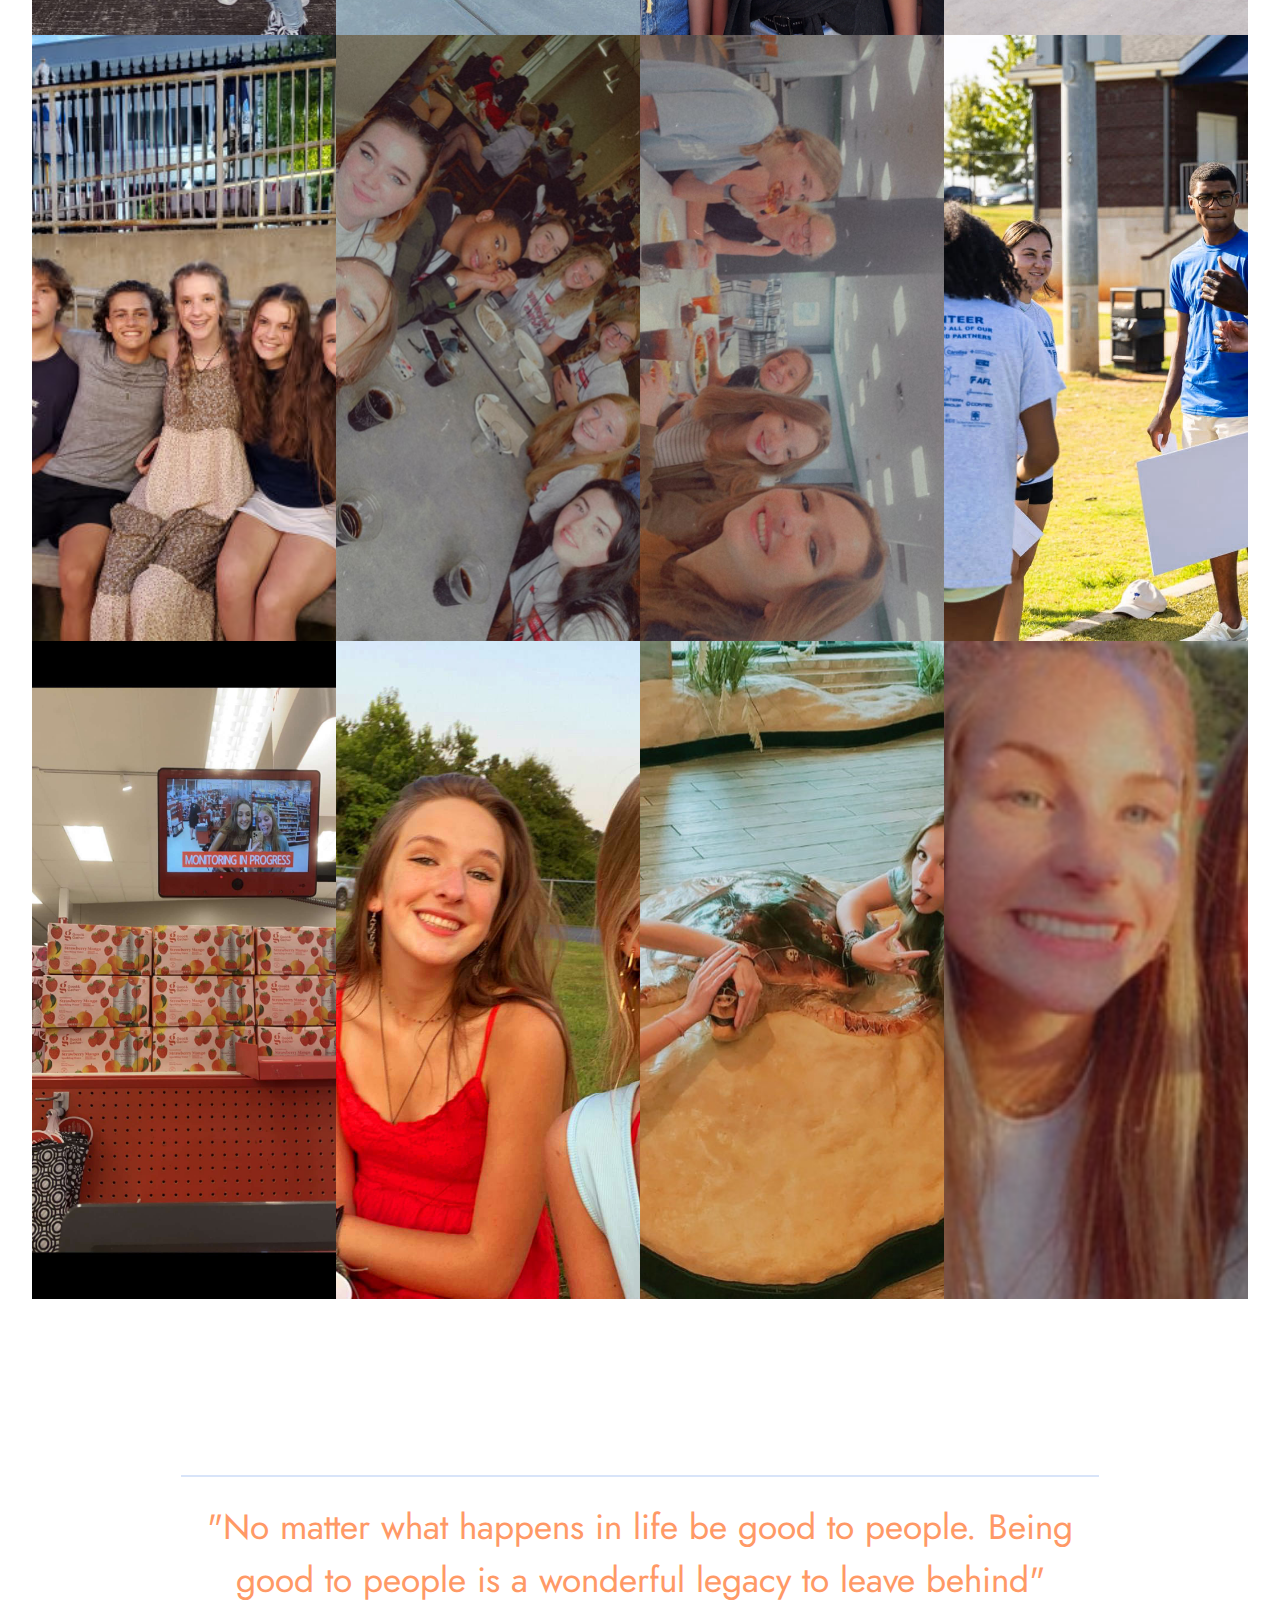
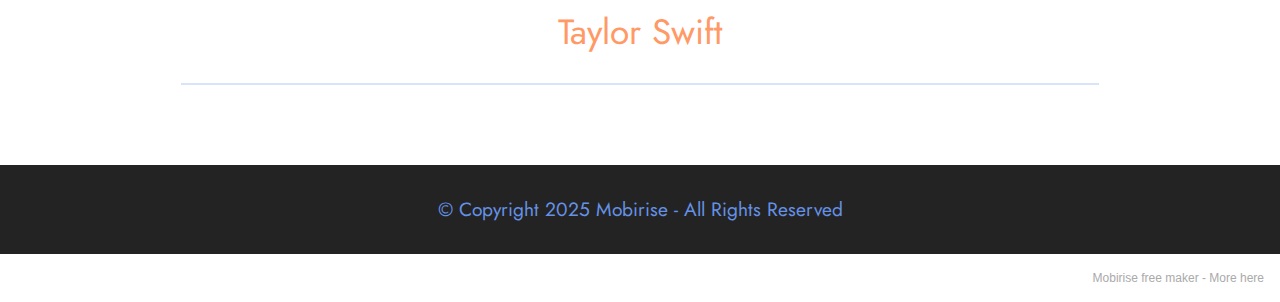
<file: my website/index.html>
<!DOCTYPE html>
<html  >
<head>
  <!-- Site made with Mobirise Website Builder v5.4.1, https://mobirise.com -->
  <meta charset="UTF-8">
  <meta http-equiv="X-UA-Compatible" content="IE=edge">
  <meta name="generator" content="Mobirise v5.4.1, mobirise.com">
  <meta name="viewport" content="width=device-width, initial-scale=1, minimum-scale=1">
  <link rel="shortcut icon" href="assets/images/emily-campbell-logo-3-96x96.png" type="image/x-icon">
  <meta name="description" content="">
  
  
  <title>Emily Campbell</title>
  <link rel="stylesheet" href="assets/web/assets/mobirise-icons2/mobirise2.css">
  <link rel="stylesheet" href="assets/bootstrap/css/bootstrap.min.css">
  <link rel="stylesheet" href="assets/bootstrap/css/bootstrap-grid.min.css">
  <link rel="stylesheet" href="assets/bootstrap/css/bootstrap-reboot.min.css">
  <link rel="stylesheet" href="assets/dropdown/css/style.css">
  <link rel="stylesheet" href="assets/socicon/css/styles.css">
  <link rel="stylesheet" href="assets/theme/css/style.css">
  <link rel="preload" href="https://fonts.googleapis.com/css?family=Jost:100,200,300,400,500,600,700,800,900,100i,200i,300i,400i,500i,600i,700i,800i,900i&display=swap" as="style" onload="this.onload=null;this.rel='stylesheet'">
  <noscript><link rel="stylesheet" href="https://fonts.googleapis.com/css?family=Jost:100,200,300,400,500,600,700,800,900,100i,200i,300i,400i,500i,600i,700i,800i,900i&display=swap"></noscript>
  <link rel="preload" as="style" href="assets/mobirise/css/mbr-additional.css"><link rel="stylesheet" href="assets/mobirise/css/mbr-additional.css" type="text/css">
  
  
  
  
</head>
<body>
  
  <section data-bs-version="5.1" class="menu cid-s48OLK6784" once="menu" id="menu1-h">
    
    <nav class="navbar navbar-dropdown navbar-fixed-top navbar-expand-lg">
        <div class="container">
            <div class="navbar-brand">
                <span class="navbar-logo">
                    <a href="https://mobiri.se">
                        <img src="assets/images/emily-campbell-logo-3-96x96.png" alt="Mobirise" style="height: 3.8rem;">
                    </a>
                </span>
                <span class="navbar-caption-wrap"><a class="navbar-caption text-danger display-7" href="https://mobiri.se">Emily Campbell</a></span>
            </div>
            <button class="navbar-toggler" type="button" data-toggle="collapse" data-bs-toggle="collapse" data-target="#navbarSupportedContent" data-bs-target="#navbarSupportedContent" aria-controls="navbarNavAltMarkup" aria-expanded="false" aria-label="Toggle navigation">
                <div class="hamburger">
                    <span></span>
                    <span></span>
                    <span></span>
                    <span></span>
                </div>
            </button>
            <div class="collapse navbar-collapse" id="navbarSupportedContent">
                <ul class="navbar-nav nav-dropdown nav-right" data-app-modern-menu="true"><li class="nav-item dropdown"><a class="nav-link link text-black dropdown-toggle display-4" href="#" data-toggle="dropdown-submenu" data-bs-toggle="dropdown" data-bs-auto-close="outside" aria-expanded="false">Me</a><div class="dropdown-menu" aria-labelledby="dropdown-undefined"><a class="text-black dropdown-item display-4" href="https://mobirise.com">Bio</a><a class="text-black dropdown-item display-4" href="https://mobirise.com">Pictures</a><a class="text-black dropdown-item display-4" href="https://mobirise.com">Favorite Quotes&nbsp;</a></div></li><li class="nav-item dropdown"><a class="nav-link link text-black dropdown-toggle display-4" href="#" data-bs-auto-close="outside" aria-expanded="true" data-toggle="dropdown-submenu" data-bs-toggle="dropdown">Family</a><div class="dropdown-menu" aria-labelledby="dropdown-undefined"><a class="text-black show dropdown-item display-4" href="#" data-bs-auto-close="outside" aria-expanded="false">About My Family&nbsp;</a><div class="dropdown"><a class="text-black show dropdown-item dropdown-toggle display-4" href="#" data-bs-auto-close="outside" aria-expanded="false" data-toggle="dropdown-submenu" data-bs-toggle="dropdown">Family Pictures</a><div class="dropdown-menu dropdown-submenu" aria-labelledby="dropdown-undefined"><a class="text-black show dropdown-item display-4" href="#" data-bs-auto-close="outside" aria-expanded="false">Individual Pictures</a><a class="text-black show dropdown-item display-4" href="#" data-bs-auto-close="outside" aria-expanded="false">Group Pictures</a></div></div></div></li><li class="nav-item dropdown"><a class="nav-link link text-black dropdown-toggle display-4" href="#" data-toggle="dropdown-submenu" data-bs-toggle="dropdown" data-bs-auto-close="outside" aria-expanded="false">&nbsp;Friends</a><div class="dropdown-menu" aria-labelledby="dropdown-undefined"><a class="text-black show dropdown-item display-4" href="#" data-bs-toggle="dropdown" data-bs-auto-close="outside" aria-expanded="false">About My Friends</a><div class="dropdown"><a class="text-black dropdown-item dropdown-toggle display-4" href="#" data-toggle="dropdown-submenu" data-bs-toggle="dropdown" data-bs-auto-close="outside" aria-expanded="false">Pictures</a><div class="dropdown-menu dropdown-submenu" aria-labelledby="dropdown-undefined"><a class="text-black dropdown-item display-4" href="https://mobirise.com">Individual Pictures</a><a class="text-black dropdown-item display-4" href="https://mobirise.com">Group Pictures</a></div></div></div></li><li class="nav-item dropdown"><a class="nav-link link text-black show dropdown-toggle display-4" href="#" data-bs-auto-close="outside" aria-expanded="false" data-toggle="dropdown-submenu" data-bs-toggle="dropdown">Community Service</a><div class="dropdown-menu" aria-labelledby="dropdown-undefined"><div class="dropdown"><a class="text-black show dropdown-item dropdown-toggle display-4" href="#" data-bs-auto-close="outside" aria-expanded="false" data-toggle="dropdown-submenu" data-bs-toggle="dropdown">Volunteer Work</a><div class="dropdown-menu dropdown-submenu" aria-labelledby="dropdown-undefined"><a class="text-black show dropdown-item display-4" href="#" data-bs-auto-close="outside" aria-expanded="false">Food Drive</a><a class="text-black show dropdown-item display-4" href="#" data-bs-auto-close="outside" aria-expanded="false">Mentor</a><a class="text-black show dropdown-item display-4" href="#" data-bs-auto-close="outside" aria-expanded="false">BSMS Volunteer</a></div></div><div class="dropdown"><a class="text-black show dropdown-item dropdown-toggle display-4" href="#" data-bs-auto-close="outside" aria-expanded="false" data-toggle="dropdown-submenu" data-bs-toggle="dropdown">Ball4Good</a><div class="dropdown-menu dropdown-submenu" aria-labelledby="dropdown-undefined"><a class="text-black show dropdown-item display-4" href="#" data-bs-auto-close="outside" aria-expanded="false">Grants Committee</a><a class="text-black show dropdown-item display-4" href="#" data-bs-auto-close="outside" aria-expanded="false">Ball4Good Games</a></div></div><a class="text-black show dropdown-item display-4" href="#" data-bs-auto-close="outside" aria-expanded="false">Ball4Good</a><a class="text-black show dropdown-item display-4" href="#" data-bs-auto-close="outside" aria-expanded="false">Volunteer Pictures</a></div></li></ul>
                
                
            </div>
        </div>
    </nav>

</section>

<section data-bs-version="5.1" class="header11 cid-sIDRT6cNlC" id="header11-18">

    

    

    <div class="container">
        <div class="row justify-content-center">
            <div class="col-12 col-md-6 image-wrapper">
                <img class="w-100" src="assets/images/snapchat-1761724788-963x1920.jpeg" alt="Mobirise">
            </div>
            <div class="col-12 col-md">
                <div class="text-wrapper text-center">
                    <h1 class="mbr-section-title mbr-fonts-style mb-3 display-1"><strong>Emily Campbell</strong></h1>
                    <p class="mbr-text mbr-fonts-style display-7">All about me! My life, friends, family, and community!</p>
                    <div class="mbr-section-btn mt-3"><a class="btn btn-danger display-7" href="https://mobiri.se">More Information!</a></div>
                </div>
            </div>
        </div>
    </div>
</section>

<section data-bs-version="5.1" class="team1 cid-sIDRTYyKee" id="team1-19">
    

    
    <div class="container">
        <div class="row justify-content-center">
            <div class="col-12">
                <h3 class="mbr-section-title mbr-fonts-style align-center mb-4 display-2"><strong>Best Friends</strong></h3>
                
            </div>
            <div class="col-sm-6 col-lg-4">
                <div class="card-wrap">
                    <div class="image-wrap">
                        <img src="assets/images/screenshot-20210909-191542-vsco-696x523.jpg" alt="">
                    </div>
                    <div class="content-wrap">
                        <h5 class="mbr-section-title card-title mbr-fonts-style align-center m-0 display-5"><strong>Emma Kate Adkins&nbsp;</strong></h5>
                        <h6 class="mbr-role mbr-fonts-style align-center mb-3 display-4"><strong>Boiling Springs&nbsp;</strong></h6>
                        <p class="card-text mbr-fonts-style align-center display-7">Emma Kate has been my best friend since sixth grade. No matter what I'm going through I know she can always make me laugh.</p>
                        <div class="social-row display-7">
                            <div class="soc-item">
                                <a href="https://www.youtube.com/watch?v=4zAThXFOy2c" target="_blank">
                                    <span class="mbr-iconfont mobi-mbri-music mobi-mbri"></span>
                                </a>
                            </div>
                            <div class="soc-item">
                                <a href="https://twitter.com/mobirise" target="_blank">
                                    <span class="mbr-iconfont mobi-mbri-sun mobi-mbri"></span>
                                </a>
                            </div>
                            <div class="soc-item">
                                <a href="https://www.instagram.com/emmakate.04/" target="_blank">
                                    <span class="mbr-iconfont socicon-instagram socicon"></span>
                                </a>
                            </div>
                            
                            
                        </div>
                        
                    </div>
                </div>
            </div>

            <div class="col-sm-6 col-lg-4">
                <div class="card-wrap">
                    <div class="image-wrap">
                        <img src="assets/images/screenshot-20210909-213021-instagram-696x691.jpg" alt="">
                    </div>
                    <div class="content-wrap">
                        <h5 class="mbr-section-title card-title mbr-fonts-style align-center m-0 display-5"><strong>Elizabeth Nelson</strong></h5>
                        <h6 class="mbr-role mbr-fonts-style align-center mb-3 display-4"><strong>Woodruff&nbsp;</strong></h6>
                        <p class="card-text mbr-fonts-style align-center display-7">Elizabeth has been my best friend throughout high school. She will always be there for me even when I'm overloaded with stress</p>
                        <div class="social-row display-7">
                            <div class="soc-item">
                                <a href="https://www.youtube.com/watch?v=6TAPqXkZW_I" target="_blank">
                                    <span class="mbr-iconfont mobi-mbri-music mobi-mbri"></span>
                                </a>
                            </div>
                            <div class="soc-item">
                                <a href="https://twitter.com/mobirise" target="_blank">
                                    <span class="mbr-iconfont mobi-mbri-sun mobi-mbri"></span>
                                </a>
                            </div>
                            <div class="soc-item">
                                <a href="https://www.instagram.com/egn.154/" target="_blank">
                                    <span class="mbr-iconfont socicon-instagram socicon"></span>
                                </a>
                            </div>
                            
                            
                        </div>
                        
                    </div>
                </div>
            </div>

            <div class="col-sm-6 col-lg-4">
                <div class="card-wrap">
                    <div class="image-wrap">
                        <img src="assets/images/screenshot-20210909-191033-instagram-1-696x874.jpeg" alt="">
                    </div>
                    <div class="content-wrap">
                        <h5 class="mbr-section-title card-title mbr-fonts-style align-center m-0 display-5"><strong>Reilly Gerhart</strong></h5>
                        <h6 class="mbr-role mbr-fonts-style align-center mb-3 display-4"><strong>West Palm&nbsp;</strong></h6>
                        <p class="card-text mbr-fonts-style align-center display-7">Reilly has only become one of my best friends recently. However, I can always count on her to listen to me and be a much needed voice of reason.</p>
                        <div class="social-row display-7">
                            <div class="soc-item">
                                <a href="https://www.youtube.com/watch?v=1C816p-KTNk" target="_blank">
                                    <span class="mbr-iconfont mobi-mbri-music mobi-mbri"></span>
                                </a>
                            </div>
                            <div class="soc-item">
                                <a href="https://twitter.com/mobirise" target="_blank">
                                    <span class="mbr-iconfont mobi-mbri-sun mobi-mbri"></span>
                                </a>
                            </div>
                            <div class="soc-item">
                                <a href="https://www.instagram.com/lion.heart_13/" target="_blank">
                                    <span class="mbr-iconfont socicon-instagram socicon"></span>
                                </a>
                            </div>
                            
                            
                        </div>
                        
                    </div>
                </div>
            </div>

            
        </div>
    </div>
</section>

<section data-bs-version="5.1" class="gallery6 mbr-gallery cid-sIDRWh2Zlh" id="gallery6-1a">
    

    

    <div class="container-fluid">
        <div class="mbr-section-head">
            <h3 class="mbr-section-title mbr-fonts-style align-center m-0 display-2"><strong>Photos Of My Life</strong></h3>
            
        </div>
        <div class="row mbr-gallery mt-4">
            <div class="col-12 col-md-6 col-lg-3 item gallery-image">
                <div class="item-wrapper" data-toggle="modal" data-bs-toggle="modal" data-target="#sIGdF0HQVF-modal" data-bs-target="#sIGdF0HQVF-modal">
                    <img class="w-100" src="assets/images/snapchat-677116734-609x1214.jpg" alt="" data-slide-to="0" data-bs-slide-to="0" data-target="#lb-sIGdF0HQVF" data-bs-target="#lb-sIGdF0HQVF">
                    <div class="icon-wrapper">
                        <span class="mobi-mbri mobi-mbri-search mbr-iconfont mbr-iconfont-btn"></span>
                    </div>
                </div>
                
            </div>
            <div class="col-12 col-md-6 col-lg-3 item gallery-image">
                <div class="item-wrapper" data-toggle="modal" data-bs-toggle="modal" data-target="#sIGdF0HQVF-modal" data-bs-target="#sIGdF0HQVF-modal">
                    <img class="w-100" src="assets/images/snapchat-480980209-609x812.jpg" alt="" data-slide-to="1" data-bs-slide-to="1" data-target="#lb-sIGdF0HQVF" data-bs-target="#lb-sIGdF0HQVF">
                    <div class="icon-wrapper">
                        <span class="mobi-mbri mobi-mbri-search mbr-iconfont mbr-iconfont-btn"></span>
                    </div>
                </div>
                
            </div><div class="col-12 col-md-6 col-lg-3 item gallery-image">
                <div class="item-wrapper" data-toggle="modal" data-bs-toggle="modal" data-target="#sIGdF0HQVF-modal" data-bs-target="#sIGdF0HQVF-modal">
                    <img class="w-100" src="assets/images/20210612-163501-4032x3024.jpg" alt="" data-slide-to="2" data-bs-slide-to="2" data-target="#lb-sIGdF0HQVF" data-bs-target="#lb-sIGdF0HQVF">
                    <div class="icon-wrapper">
                        <span class="mobi-mbri mobi-mbri-search mbr-iconfont mbr-iconfont-btn"></span>
                    </div>
                </div>
                
            </div><div class="col-12 col-md-6 col-lg-3 item gallery-image">
                <div class="item-wrapper" data-toggle="modal" data-bs-toggle="modal" data-target="#sIGdF0HQVF-modal" data-bs-target="#sIGdF0HQVF-modal">
                    <img class="w-100" src="assets/images/snapchat-2033135103-1080x1440.jpg" alt="" data-slide-to="3" data-bs-slide-to="3" data-target="#lb-sIGdF0HQVF" data-bs-target="#lb-sIGdF0HQVF">
                    <div class="icon-wrapper">
                        <span class="mobi-mbri mobi-mbri-search mbr-iconfont mbr-iconfont-btn"></span>
                    </div>
                </div>
                
            </div><div class="col-12 col-md-6 col-lg-3 item gallery-image">
                <div class="item-wrapper" data-toggle="modal" data-bs-toggle="modal" data-target="#sIGdF0HQVF-modal" data-bs-target="#sIGdF0HQVF-modal">
                    <img class="w-100" src="assets/images/20210727-204937-609x457.jpg" alt="" data-slide-to="4" data-bs-slide-to="4" data-target="#lb-sIGdF0HQVF" data-bs-target="#lb-sIGdF0HQVF">
                    <div class="icon-wrapper">
                        <span class="mobi-mbri mobi-mbri-search mbr-iconfont mbr-iconfont-btn"></span>
                    </div>
                </div>
                
            </div>
            <div class="col-12 col-md-6 col-lg-3 item gallery-image">
                <div class="item-wrapper" data-toggle="modal" data-bs-toggle="modal" data-target="#sIGdF0HQVF-modal" data-bs-target="#sIGdF0HQVF-modal">
                    <img class="w-100" src="assets/images/snapchat-304797567-609x1214.jpg" alt="" data-slide-to="5" data-bs-slide-to="5" data-target="#lb-sIGdF0HQVF" data-bs-target="#lb-sIGdF0HQVF">
                    <div class="icon-wrapper">
                        <span class="mobi-mbri mobi-mbri-search mbr-iconfont mbr-iconfont-btn"></span>
                    </div>
                </div>
                
            </div><div class="col-12 col-md-6 col-lg-3 item gallery-image">
                <div class="item-wrapper" data-toggle="modal" data-bs-toggle="modal" data-target="#sIGdF0HQVF-modal" data-bs-target="#sIGdF0HQVF-modal">
                    <img class="w-100" src="assets/images/snapchat-348478018-642x1280.jpg" alt="" data-slide-to="6" data-bs-slide-to="6" data-target="#lb-sIGdF0HQVF" data-bs-target="#lb-sIGdF0HQVF">
                    <div class="icon-wrapper">
                        <span class="mobi-mbri mobi-mbri-search mbr-iconfont mbr-iconfont-btn"></span>
                    </div>
                </div>
                
            </div><div class="col-12 col-md-6 col-lg-3 item gallery-image">
                <div class="item-wrapper" data-toggle="modal" data-bs-toggle="modal" data-target="#sIGdF0HQVF-modal" data-bs-target="#sIGdF0HQVF-modal">
                    <img class="w-100" src="assets/images/picsart-08-31-11.30.44-1800x1200.jpg" alt="" data-slide-to="7" data-bs-slide-to="7" data-target="#lb-sIGdF0HQVF" data-bs-target="#lb-sIGdF0HQVF">
                    <div class="icon-wrapper">
                        <span class="mobi-mbri mobi-mbri-search mbr-iconfont mbr-iconfont-btn"></span>
                    </div>
                </div>
                
            </div><div class="col-12 col-md-6 col-lg-3 item gallery-image">
                <div class="item-wrapper" data-toggle="modal" data-bs-toggle="modal" data-target="#sIGdF0HQVF-modal" data-bs-target="#sIGdF0HQVF-modal">
                    <img class="w-100" src="assets/images/snapchat-2076145804-1020x2208.jpg" alt="" data-slide-to="8" data-bs-slide-to="8" data-target="#lb-sIGdF0HQVF" data-bs-target="#lb-sIGdF0HQVF">
                    <div class="icon-wrapper">
                        <span class="mobi-mbri mobi-mbri-search mbr-iconfont mbr-iconfont-btn"></span>
                    </div>
                </div>
                
            </div><div class="col-12 col-md-6 col-lg-3 item gallery-image">
                <div class="item-wrapper" data-toggle="modal" data-bs-toggle="modal" data-target="#sIGdF0HQVF-modal" data-bs-target="#sIGdF0HQVF-modal">
                    <img class="w-100" src="assets/images/snapchat-541012163-2208x1188.jpg" alt="" data-slide-to="9" data-bs-slide-to="9" data-target="#lb-sIGdF0HQVF" data-bs-target="#lb-sIGdF0HQVF">
                    <div class="icon-wrapper">
                        <span class="mobi-mbri mobi-mbri-search mbr-iconfont mbr-iconfont-btn"></span>
                    </div>
                </div>
                
            </div><div class="col-12 col-md-6 col-lg-3 item gallery-image">
                <div class="item-wrapper" data-toggle="modal" data-bs-toggle="modal" data-target="#sIGdF0HQVF-modal" data-bs-target="#sIGdF0HQVF-modal">
                    <img class="w-100" src="assets/images/screenshot-20210801-153832-snapchat-1435x800.jpg" alt="" data-slide-to="10" data-bs-slide-to="10" data-target="#lb-sIGdF0HQVF" data-bs-target="#lb-sIGdF0HQVF">
                    <div class="icon-wrapper">
                        <span class="mobi-mbri mobi-mbri-search mbr-iconfont mbr-iconfont-btn"></span>
                    </div>
                </div>
                
            </div>
            <div class="col-12 col-md-6 col-lg-3 item gallery-image">
                <div class="item-wrapper" data-toggle="modal" data-bs-toggle="modal" data-target="#sIGdF0HQVF-modal" data-bs-target="#sIGdF0HQVF-modal">
                    <img class="w-100" src="assets/images/snapchat-1613987380-609x305.jpeg" alt="" data-slide-to="11" data-bs-slide-to="11" data-target="#lb-sIGdF0HQVF" data-bs-target="#lb-sIGdF0HQVF">
                    <div class="icon-wrapper">
                        <span class="mobi-mbri mobi-mbri-search mbr-iconfont mbr-iconfont-btn"></span>
                    </div>
                </div>
                
            </div>
        </div>

        <div class="modal mbr-slider" tabindex="-1" role="dialog" aria-hidden="true" id="sIGdF0HQVF-modal">
            <div class="modal-dialog" role="document">
                <div class="modal-content">
                    <div class="modal-body">
                        <div class="carousel slide" id="lb-sIGdF0HQVF" data-interval="5000" data-bs-interval="5000">
                            <div class="carousel-inner">
                                <div class="carousel-item active">
                                    <img class="d-block w-100" src="assets/images/snapchat-677116734-609x1214.jpg" alt="">
                                </div>
                                <div class="carousel-item">
                                    <img class="d-block w-100" src="assets/images/snapchat-480980209-609x812.jpg" alt="">
                                </div><div class="carousel-item">
                                    <img class="d-block w-100" src="assets/images/20210612-163501-4032x3024.jpg" alt="">
                                </div><div class="carousel-item">
                                    <img class="d-block w-100" src="assets/images/snapchat-2033135103-1080x1440.jpg" alt="">
                                </div><div class="carousel-item">
                                    <img class="d-block w-100" src="assets/images/20210727-204937-609x457.jpg" alt="">
                                </div>
                                <div class="carousel-item">
                                    <img class="d-block w-100" src="assets/images/snapchat-304797567-609x1214.jpg" alt="">
                                </div><div class="carousel-item">
                                    <img class="d-block w-100" src="assets/images/snapchat-348478018-642x1280.jpg" alt="">
                                </div><div class="carousel-item">
                                    <img class="d-block w-100" src="assets/images/picsart-08-31-11.30.44-1800x1200.jpg" alt="">
                                </div><div class="carousel-item">
                                    <img class="d-block w-100" src="assets/images/snapchat-2076145804-1020x2208.jpg" alt="">
                                </div><div class="carousel-item">
                                    <img class="d-block w-100" src="assets/images/snapchat-541012163-2208x1188.jpg" alt="">
                                </div><div class="carousel-item">
                                    <img class="d-block w-100" src="assets/images/screenshot-20210801-153832-snapchat-1435x800.jpg" alt="">
                                </div>
                                <div class="carousel-item">
                                    <img class="d-block w-100" src="assets/images/snapchat-1613987380-609x305.jpeg" alt="">
                                </div>
                            </div>
                            <ol class="carousel-indicators">
                                <li data-slide-to="0" data-bs-slide-to="0" class="active" data-target="#lb-sIGdF0HQVF" data-bs-target="#lb-sIGdF0HQVF"></li>
                                <li data-slide-to="1" data-bs-slide-to="1" data-target="#lb-sIGdF0HQVF" data-bs-target="#lb-sIGdF0HQVF"></li><li data-slide-to="2" data-bs-slide-to="2" data-target="#lb-sIGdF0HQVF" data-bs-target="#lb-sIGdF0HQVF"></li><li data-slide-to="3" data-bs-slide-to="3" data-target="#lb-sIGdF0HQVF" data-bs-target="#lb-sIGdF0HQVF"></li><li data-slide-to="4" data-bs-slide-to="4" data-target="#lb-sIGdF0HQVF" data-bs-target="#lb-sIGdF0HQVF"></li>
                                <li data-slide-to="5" data-bs-slide-to="5" data-target="#lb-sIGdF0HQVF" data-bs-target="#lb-sIGdF0HQVF"></li><li data-slide-to="6" data-bs-slide-to="6" data-target="#lb-sIGdF0HQVF" data-bs-target="#lb-sIGdF0HQVF"></li><li data-slide-to="7" data-bs-slide-to="7" data-target="#lb-sIGdF0HQVF" data-bs-target="#lb-sIGdF0HQVF"></li><li data-slide-to="8" data-bs-slide-to="8" data-target="#lb-sIGdF0HQVF" data-bs-target="#lb-sIGdF0HQVF"></li><li data-slide-to="9" data-bs-slide-to="9" data-target="#lb-sIGdF0HQVF" data-bs-target="#lb-sIGdF0HQVF"></li><li data-slide-to="10" data-bs-slide-to="10" data-target="#lb-sIGdF0HQVF" data-bs-target="#lb-sIGdF0HQVF"></li>
                                <li data-slide-to="11" data-bs-slide-to="11" data-target="#lb-sIGdF0HQVF" data-bs-target="#lb-sIGdF0HQVF"></li>
                            </ol>
                            <a role="button" href="" class="close" data-dismiss="modal" data-bs-dismiss="modal" aria-label="Close">
                            </a>
                            <a class="carousel-control-prev carousel-control" role="button" data-slide="prev" data-bs-slide="prev" href="#lb-sIGdF0HQVF">
                                <span class="mobi-mbri mobi-mbri-arrow-prev" aria-hidden="true"></span>
                                <span class="sr-only visually-hidden">Previous</span>
                            </a>
                            <a class="carousel-control-next carousel-control" role="button" data-slide="next" data-bs-slide="next" href="#lb-sIGdF0HQVF">
                                <span class="mobi-mbri mobi-mbri-arrow-next" aria-hidden="true"></span>
                                <span class="sr-only visually-hidden">Next</span>
                            </a>
                        </div>
                    </div>
                </div>
            </div>
        </div>
    </div>
</section>

<section data-bs-version="5.1" class="content6 cid-sIDS1JdmQB" id="content6-1c">
    
    <div class="container">
        <div class="row justify-content-center">
            <div class="col-md-12 col-lg-10">
                <hr class="line">
                <p class="mbr-text align-center mbr-fonts-style my-4 display-5">"No matter what happens in life be good to people. Being good to people is a wonderful legacy to leave behind"
<br>Taylor Swift</p>
                <hr class="line">
            </div>
        </div>
    </div>
</section>

<section data-bs-version="5.1" class="footer7 cid-sIDRZd7YfB" once="footers" id="footer7-1b">

    

    

    <div class="container">
        <div class="media-container-row align-center mbr-white">
            <div class="col-12">
                <p class="mbr-text mb-0 mbr-fonts-style display-7">
                    © Copyright 2025 Mobirise - All Rights Reserved
                </p>
            </div>
        </div>
    </div>
</section><section style="background-color: #fff; font-family: -apple-system, BlinkMacSystemFont, 'Segoe UI', 'Roboto', 'Helvetica Neue', Arial, sans-serif; color:#aaa; font-size:12px; padding: 0; align-items: center; display: flex;"><a href="https://mobirise.site/u" style="flex: 1 1; height: 3rem; padding-left: 1rem;"></a><p style="flex: 0 0 auto; margin:0; padding-right:1rem;">Mobirise free maker - <a href="https://mobirise.site/n" style="color:#aaa;">More here</a></p></section><script src="assets/bootstrap/js/bootstrap.bundle.min.js"></script>  <script src="assets/smoothscroll/smooth-scroll.js"></script>  <script src="assets/ytplayer/index.js"></script>  <script src="assets/dropdown/js/navbar-dropdown.js"></script>  <script src="assets/theme/js/script.js"></script>  
  
  
</body>
</html>
</file>
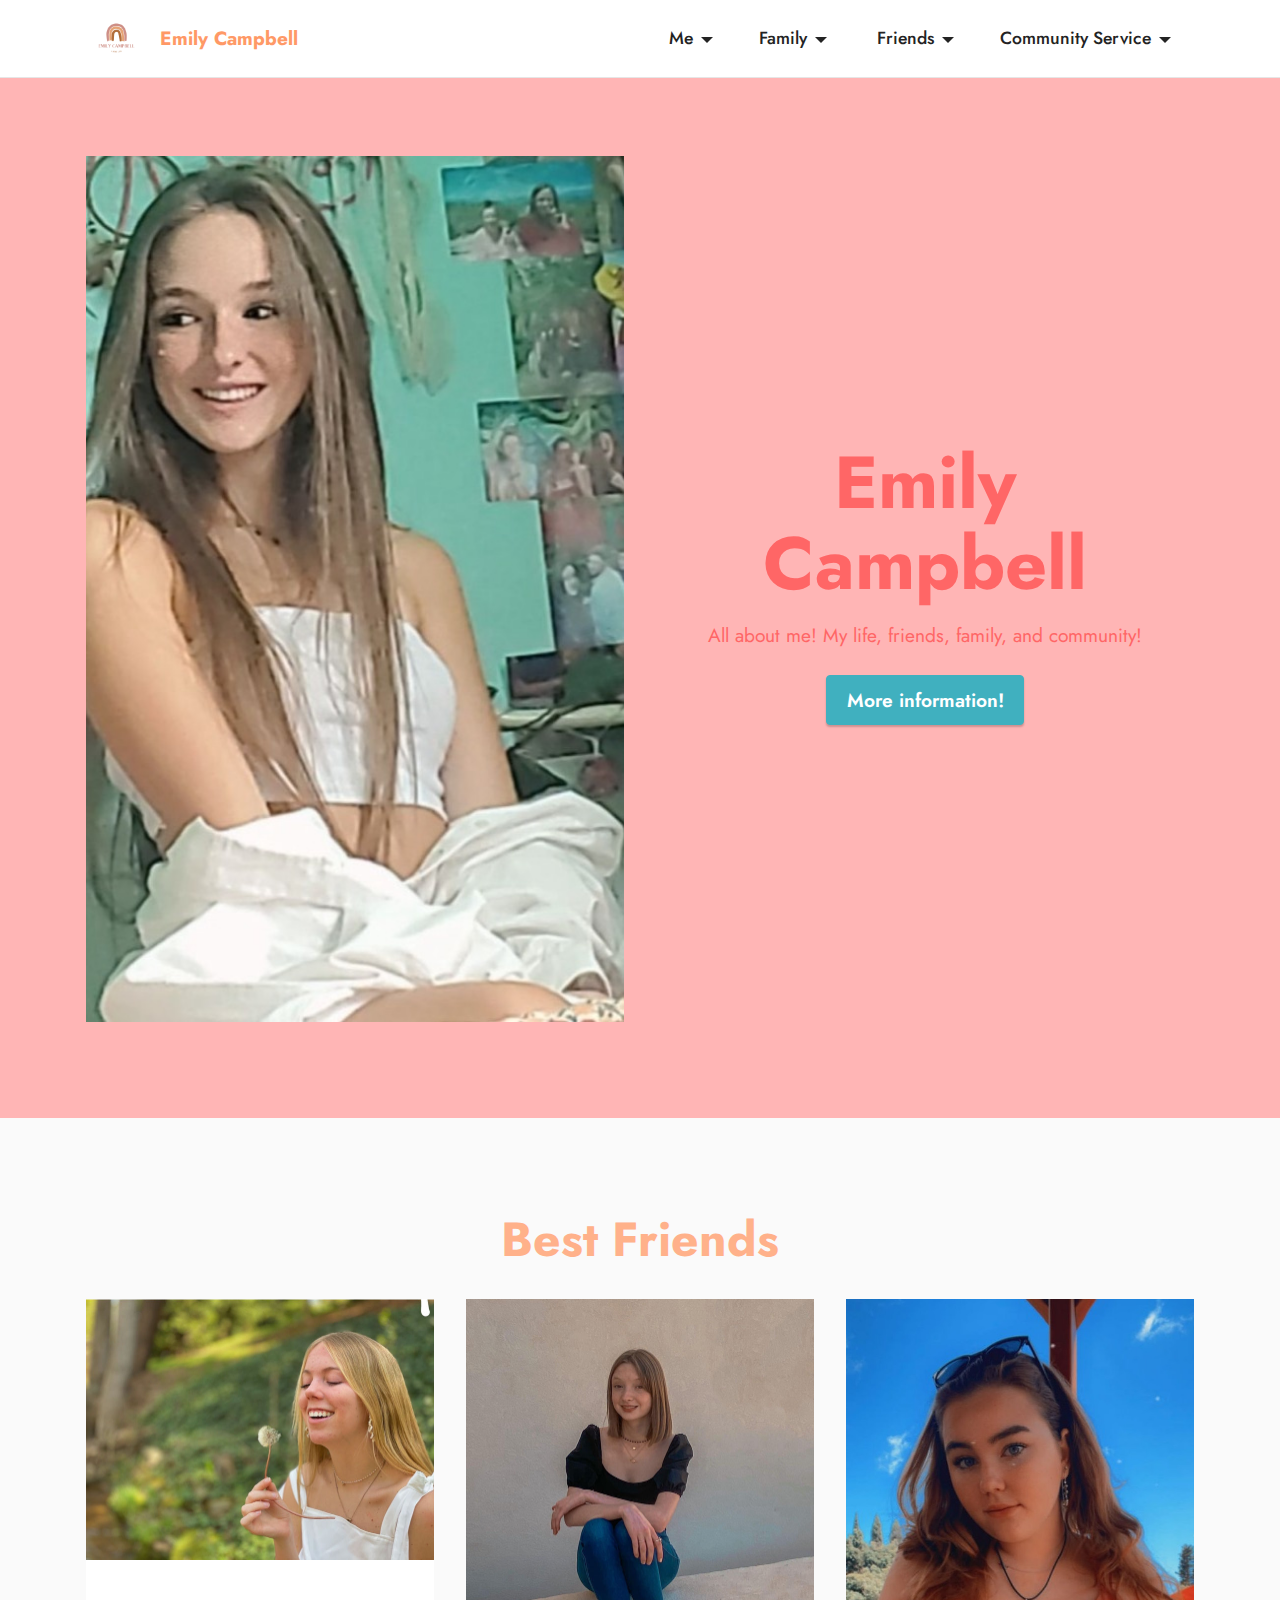
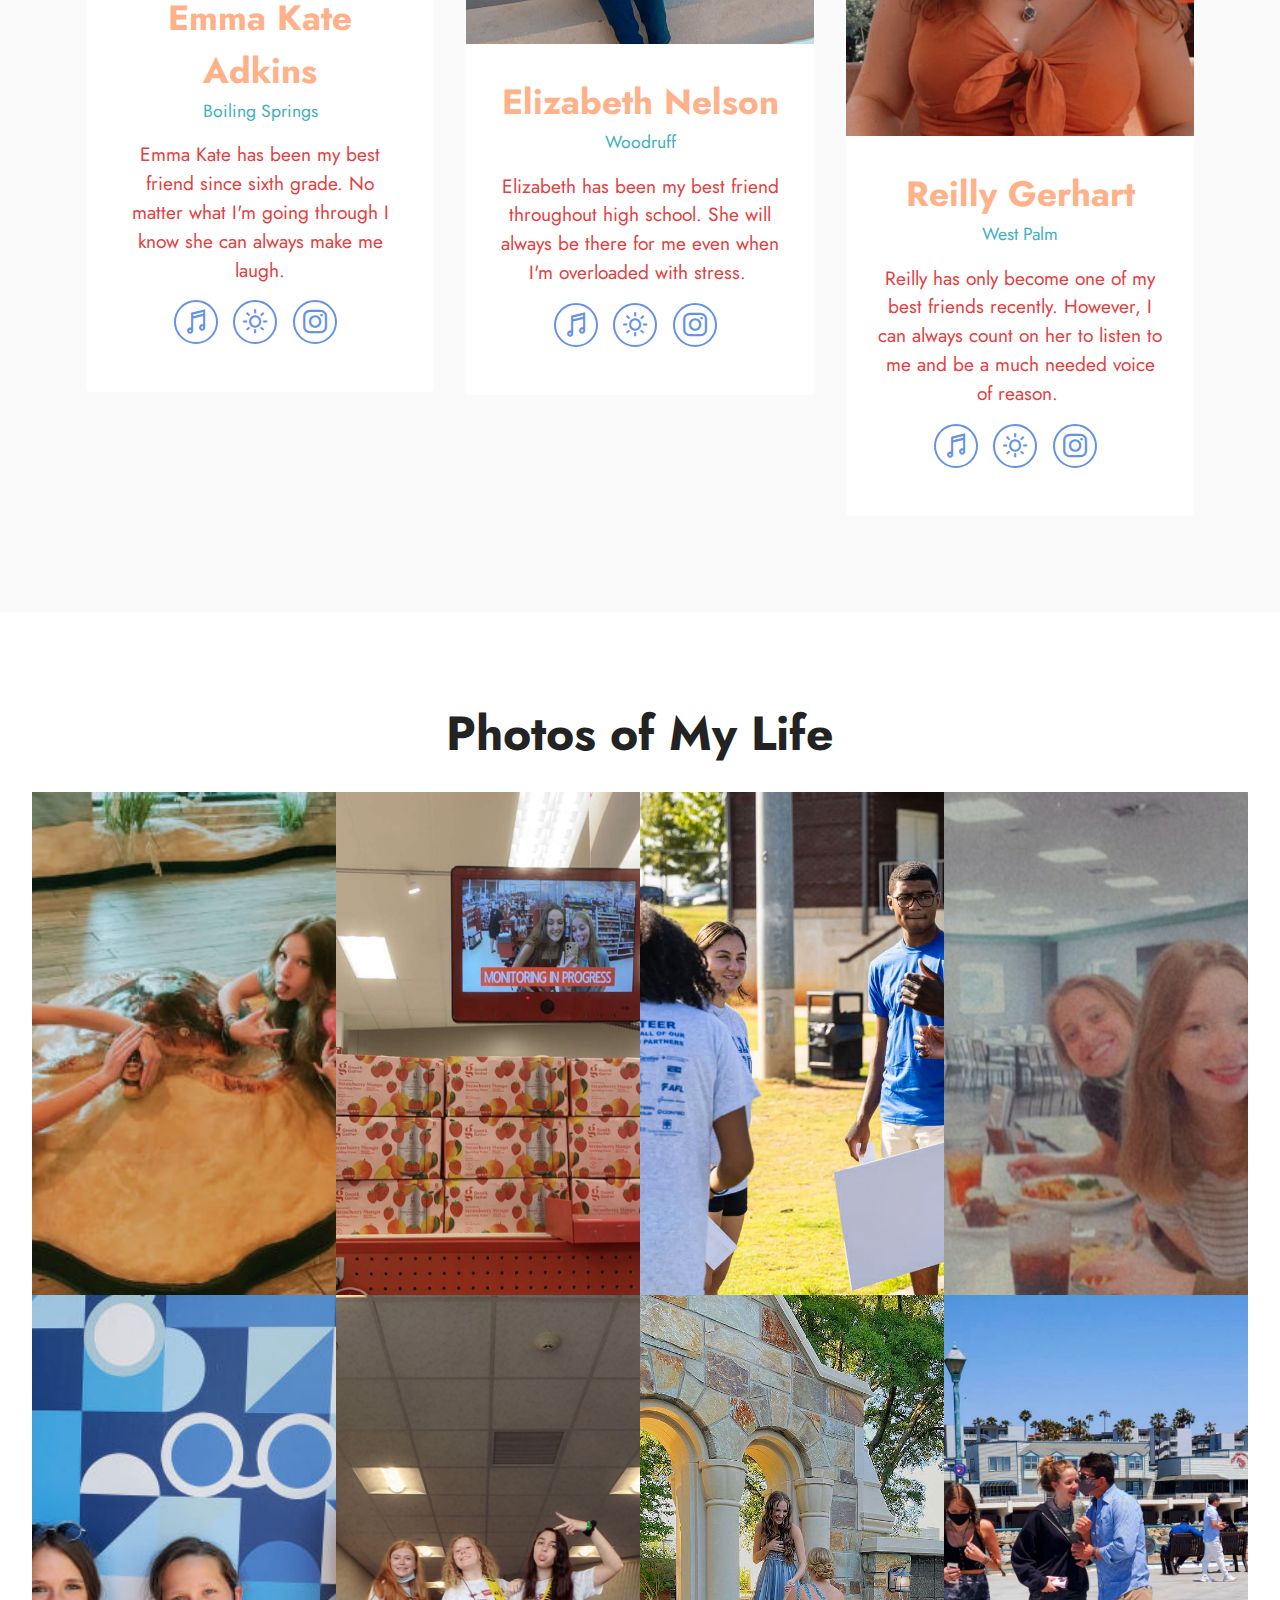
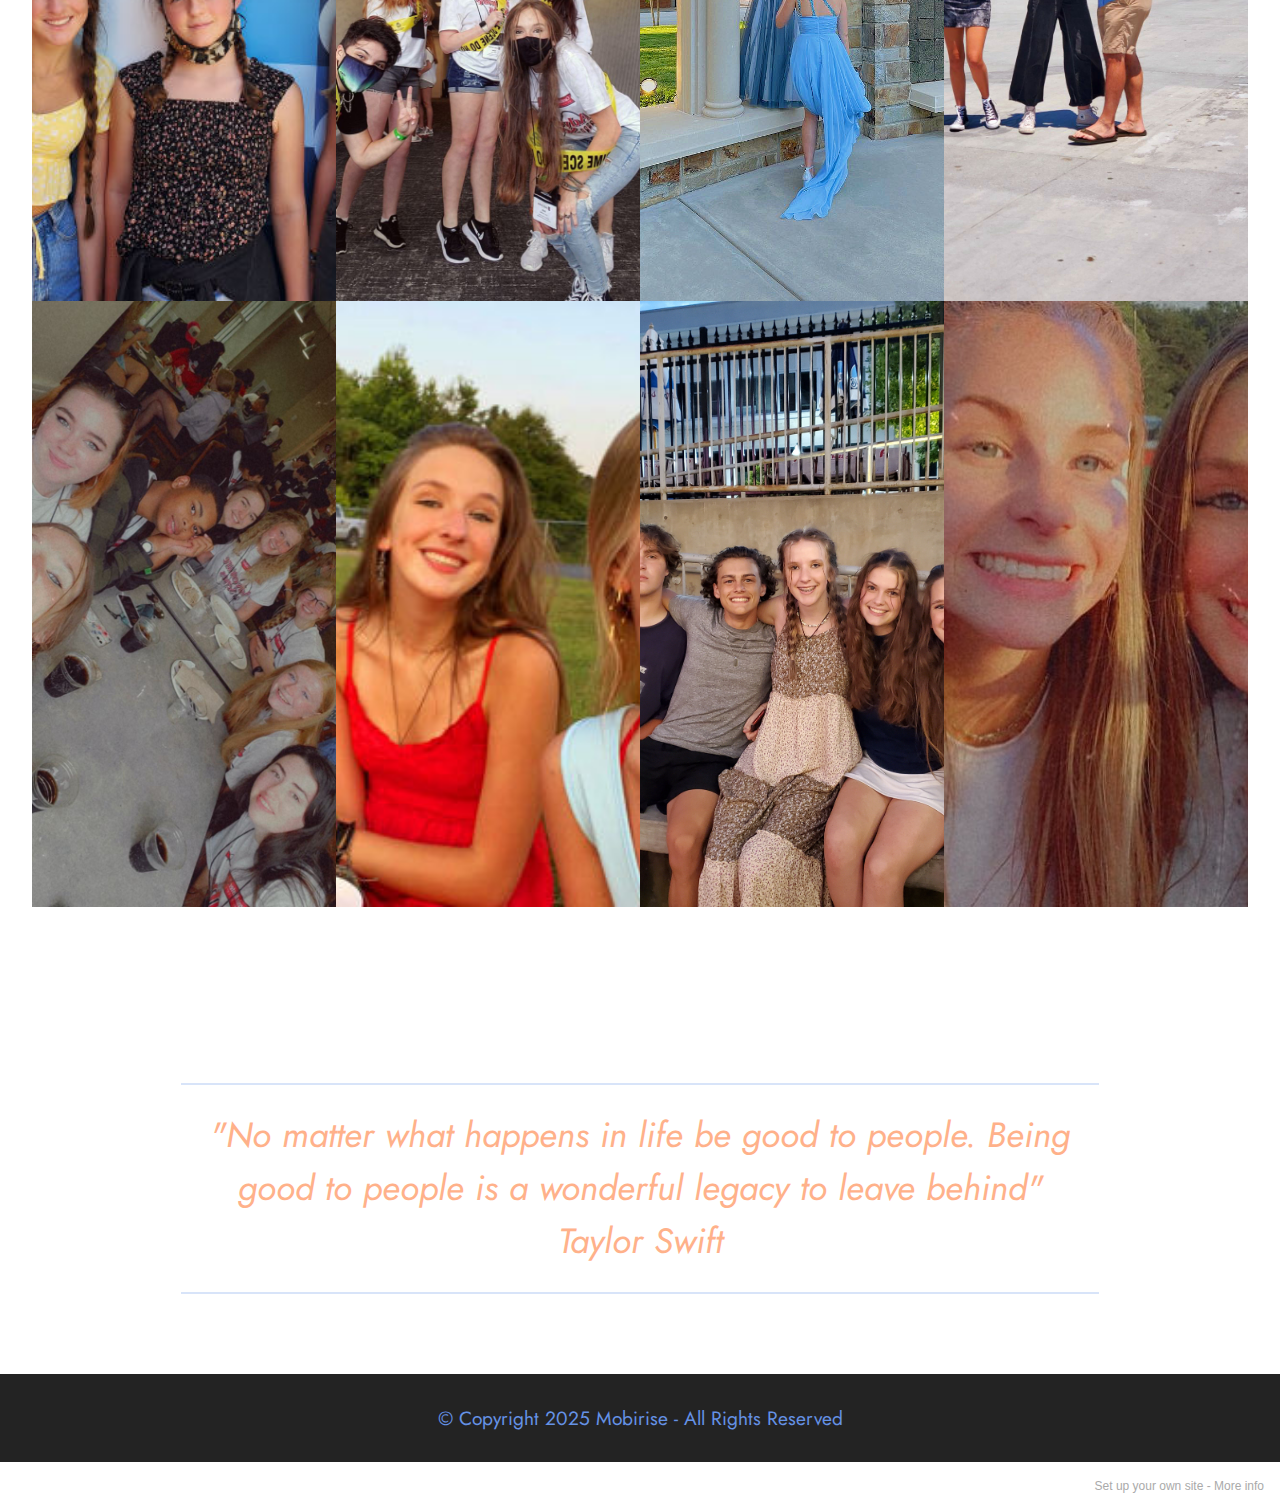
<file: my website/inde.html>
<!DOCTYPE html>
<html  >
<head>
  <!-- Site made with Mobirise Website Builder v5.4.1, https://mobirise.com -->
  <meta charset="UTF-8">
  <meta http-equiv="X-UA-Compatible" content="IE=edge">
  <meta name="generator" content="Mobirise v5.4.1, mobirise.com">
  <meta name="viewport" content="width=device-width, initial-scale=1, minimum-scale=1">
  <link rel="shortcut icon" href="assets/images/emily-campbell-logo-3-96x96.png" type="image/x-icon">
  <meta name="description" content="">
  
  
  <title>index.html</title>
  <link rel="stylesheet" href="assets/web/assets/mobirise-icons2/mobirise2.css">
  <link rel="stylesheet" href="assets/bootstrap/css/bootstrap.min.css">
  <link rel="stylesheet" href="assets/bootstrap/css/bootstrap-grid.min.css">
  <link rel="stylesheet" href="assets/bootstrap/css/bootstrap-reboot.min.css">
  <link rel="stylesheet" href="assets/dropdown/css/style.css">
  <link rel="stylesheet" href="assets/socicon/css/styles.css">
  <link rel="stylesheet" href="assets/theme/css/style.css">
  <link rel="preload" href="https://fonts.googleapis.com/css?family=Jost:100,200,300,400,500,600,700,800,900,100i,200i,300i,400i,500i,600i,700i,800i,900i&display=swap" as="style" onload="this.onload=null;this.rel='stylesheet'">
  <noscript><link rel="stylesheet" href="https://fonts.googleapis.com/css?family=Jost:100,200,300,400,500,600,700,800,900,100i,200i,300i,400i,500i,600i,700i,800i,900i&display=swap"></noscript>
  <link rel="preload" as="style" href="assets/mobirise/css/mbr-additional.css"><link rel="stylesheet" href="assets/mobirise/css/mbr-additional.css" type="text/css">
  
  
  
  
</head>
<body>
  
  <section data-bs-version="5.1" class="menu cid-s48OLK6784" once="menu" id="menu1-m">
    
    <nav class="navbar navbar-dropdown navbar-fixed-top navbar-expand-lg">
        <div class="container">
            <div class="navbar-brand">
                <span class="navbar-logo">
                    <a href="https://mobiri.se">
                        <img src="assets/images/emily-campbell-logo-3-96x96.png" alt="Mobirise" style="height: 3.8rem;">
                    </a>
                </span>
                <span class="navbar-caption-wrap"><a class="navbar-caption text-danger display-7" href="https://mobiri.se">Emily Campbell</a></span>
            </div>
            <button class="navbar-toggler" type="button" data-toggle="collapse" data-bs-toggle="collapse" data-target="#navbarSupportedContent" data-bs-target="#navbarSupportedContent" aria-controls="navbarNavAltMarkup" aria-expanded="false" aria-label="Toggle navigation">
                <div class="hamburger">
                    <span></span>
                    <span></span>
                    <span></span>
                    <span></span>
                </div>
            </button>
            <div class="collapse navbar-collapse" id="navbarSupportedContent">
                <ul class="navbar-nav nav-dropdown nav-right" data-app-modern-menu="true"><li class="nav-item dropdown"><a class="nav-link link text-black dropdown-toggle display-4" href="#" data-toggle="dropdown-submenu" data-bs-toggle="dropdown" data-bs-auto-close="outside" aria-expanded="false">Me</a><div class="dropdown-menu" aria-labelledby="dropdown-undefined"><a class="text-black dropdown-item display-4" href="https://mobirise.com">Bio</a><a class="text-black dropdown-item display-4" href="https://mobirise.com">Pictures</a><a class="text-black dropdown-item display-4" href="https://mobirise.com">Favorite Quotes&nbsp;</a></div></li><li class="nav-item dropdown"><a class="nav-link link text-black dropdown-toggle display-4" href="#" data-bs-auto-close="outside" aria-expanded="true" data-toggle="dropdown-submenu" data-bs-toggle="dropdown">Family</a><div class="dropdown-menu" aria-labelledby="dropdown-undefined"><a class="text-black show dropdown-item display-4" href="#" data-bs-auto-close="outside" aria-expanded="false">About My Family&nbsp;</a><div class="dropdown"><a class="text-black show dropdown-item dropdown-toggle display-4" href="#" data-bs-auto-close="outside" aria-expanded="false" data-toggle="dropdown-submenu" data-bs-toggle="dropdown">Family Pictures</a><div class="dropdown-menu dropdown-submenu" aria-labelledby="dropdown-undefined"><a class="text-black show dropdown-item display-4" href="#" data-bs-auto-close="outside" aria-expanded="false">Individual Pictures</a><a class="text-black show dropdown-item display-4" href="#" data-bs-auto-close="outside" aria-expanded="false">Group Pictures</a></div></div></div></li><li class="nav-item dropdown"><a class="nav-link link text-black dropdown-toggle display-4" href="#" data-toggle="dropdown-submenu" data-bs-toggle="dropdown" data-bs-auto-close="outside" aria-expanded="false">&nbsp;Friends</a><div class="dropdown-menu" aria-labelledby="dropdown-undefined"><a class="text-black show dropdown-item display-4" href="#" data-bs-toggle="dropdown" data-bs-auto-close="outside" aria-expanded="false">About My Friends</a><div class="dropdown"><a class="text-black dropdown-item dropdown-toggle display-4" href="#" data-toggle="dropdown-submenu" data-bs-toggle="dropdown" data-bs-auto-close="outside" aria-expanded="false">Pictures</a><div class="dropdown-menu dropdown-submenu" aria-labelledby="dropdown-undefined"><a class="text-black dropdown-item display-4" href="https://mobirise.com">Individual Pictures</a><a class="text-black dropdown-item display-4" href="https://mobirise.com">Group Pictures</a></div></div></div></li><li class="nav-item dropdown"><a class="nav-link link text-black show dropdown-toggle display-4" href="#" data-bs-auto-close="outside" aria-expanded="false" data-toggle="dropdown-submenu" data-bs-toggle="dropdown">Community Service</a><div class="dropdown-menu" aria-labelledby="dropdown-undefined"><div class="dropdown"><a class="text-black show dropdown-item dropdown-toggle display-4" href="#" data-bs-auto-close="outside" aria-expanded="false" data-toggle="dropdown-submenu" data-bs-toggle="dropdown">Volunteer Work</a><div class="dropdown-menu dropdown-submenu" aria-labelledby="dropdown-undefined"><a class="text-black show dropdown-item display-4" href="#" data-bs-auto-close="outside" aria-expanded="false">Food Drive</a><a class="text-black show dropdown-item display-4" href="#" data-bs-auto-close="outside" aria-expanded="false">Mentor</a><a class="text-black show dropdown-item display-4" href="#" data-bs-auto-close="outside" aria-expanded="false">BSMS Volunteer</a></div></div><div class="dropdown"><a class="text-black show dropdown-item dropdown-toggle display-4" href="#" data-bs-auto-close="outside" aria-expanded="false" data-toggle="dropdown-submenu" data-bs-toggle="dropdown">Ball4Good</a><div class="dropdown-menu dropdown-submenu" aria-labelledby="dropdown-undefined"><a class="text-black show dropdown-item display-4" href="#" data-bs-auto-close="outside" aria-expanded="false">Grants Committee</a><a class="text-black show dropdown-item display-4" href="#" data-bs-auto-close="outside" aria-expanded="false">Ball4Good Games</a></div></div><a class="text-black show dropdown-item display-4" href="#" data-bs-auto-close="outside" aria-expanded="false">Ball4Good</a><a class="text-black show dropdown-item display-4" href="#" data-bs-auto-close="outside" aria-expanded="false">Volunteer Pictures</a></div></li></ul>
                
                
            </div>
        </div>
    </nav>

</section>

<section data-bs-version="5.1" class="header11 cid-sIyAMc3UgG" id="header11-r">

    

    

    <div class="container">
        <div class="row justify-content-center">
            <div class="col-12 col-md-6 image-wrapper">
                <img class="w-100" src="assets/images/snapchat-1761724787-963x1920.jpeg" alt="Mobirise">
            </div>
            <div class="col-12 col-md">
                <div class="text-wrapper text-center">
                    <h1 class="mbr-section-title mbr-fonts-style mb-3 display-1"><strong>Emily Campbell</strong></h1>
                    <p class="mbr-text mbr-fonts-style display-7">All about me! My life, friends, family, and community!</p>
                    <div class="mbr-section-btn mt-3"><a class="btn btn-success display-7" href="https://mobiri.se">More information!</a></div>
                </div>
            </div>
        </div>
    </div>
</section>

<section data-bs-version="5.1" class="team1 cid-sIyECTxygl" id="team1-y">
    

    
    <div class="container">
        <div class="row justify-content-center">
            <div class="col-12">
                <h3 class="mbr-section-title mbr-fonts-style align-center mb-4 display-2"><strong>Best Friends</strong></h3>
                
            </div>
            <div class="col-sm-6 col-lg-4">
                <div class="card-wrap">
                    <div class="image-wrap">
                        <img src="assets/images/screenshot-20210909-191542-vsco-696x523.jpg" alt="">
                    </div>
                    <div class="content-wrap">
                        <h5 class="mbr-section-title card-title mbr-fonts-style align-center m-0 display-5"><strong>Emma Kate Adkins</strong></h5>
                        <h6 class="mbr-role mbr-fonts-style align-center mb-3 display-4">Boiling Springs</h6>
                        <p class="card-text mbr-fonts-style align-center display-7">Emma Kate has been my best friend since sixth grade. No matter what I'm going through I know she can always make me laugh.</p>
                        <div class="social-row display-7">
                            <div class="soc-item">
                                <a href="https://www.youtube.com/watch?v=4zAThXFOy2c" target="_blank">
                                    <span class="mbr-iconfont mobi-mbri-music mobi-mbri"></span>
                                </a>
                            </div>
                            <div class="soc-item">
                                <a href="https://twitter.com/mobirise" target="_blank">
                                    <span class="mbr-iconfont mobi-mbri-sun mobi-mbri"></span>
                                </a>
                            </div>
                            <div class="soc-item">
                                <a href="https://www.instagram.com/emmakate.04/" target="_blank">
                                    <span class="mbr-iconfont socicon-instagram socicon"></span>
                                </a>
                            </div>
                            
                            
                        </div>
                        
                    </div>
                </div>
            </div>

            <div class="col-sm-6 col-lg-4">
                <div class="card-wrap">
                    <div class="image-wrap">
                        <img src="assets/images/screenshot-20210909-213021-instagram-696x691.jpg" alt="">
                    </div>
                    <div class="content-wrap">
                        <h5 class="mbr-section-title card-title mbr-fonts-style align-center m-0 display-5"><strong>Elizabeth Nelson</strong></h5>
                        <h6 class="mbr-role mbr-fonts-style align-center mb-3 display-4">Woodruff</h6>
                        <p class="card-text mbr-fonts-style align-center display-7">Elizabeth has been my best friend throughout high school. She will always be there for me even when I'm overloaded with stress.&nbsp;</p>
                        <div class="social-row display-7">
                            <div class="soc-item">
                                <a href="https://www.youtube.com/watch?v=6TAPqXkZW_I" target="_blank">
                                    <span class="mbr-iconfont mobi-mbri-music mobi-mbri"></span>
                                </a>
                            </div>
                            <div class="soc-item">
                                <a href="https://twitter.com/mobirise" target="_blank">
                                    <span class="mbr-iconfont mobi-mbri-sun mobi-mbri"></span>
                                </a>
                            </div>
                            <div class="soc-item">
                                <a href="https://www.instagram.com/egn.154/" target="_blank">
                                    <span class="mbr-iconfont socicon-instagram socicon"></span>
                                </a>
                            </div>
                            
                            
                        </div>
                        
                    </div>
                </div>
            </div>

            <div class="col-sm-6 col-lg-4">
                <div class="card-wrap">
                    <div class="image-wrap">
                        <img src="assets/images/screenshot-20210909-191033-instagram-696x874.jpeg" alt="">
                    </div>
                    <div class="content-wrap">
                        <h5 class="mbr-section-title card-title mbr-fonts-style align-center m-0 display-5"><strong>Reilly Gerhart</strong></h5>
                        <h6 class="mbr-role mbr-fonts-style align-center mb-3 display-4">West Palm</h6>
                        <p class="card-text mbr-fonts-style align-center display-7">Reilly has only become one of my best friends recently. However, I can always count on her to listen to me and be a much needed voice of reason.&nbsp;</p>
                        <div class="social-row display-7">
                            <div class="soc-item">
                                <a href="https://www.youtube.com/watch?v=1C816p-KTNk" target="_blank">
                                    <span class="mbr-iconfont mobi-mbri-music mobi-mbri"></span>
                                </a>
                            </div>
                            <div class="soc-item">
                                <a href="https://twitter.com/mobirise" target="_blank">
                                    <span class="mbr-iconfont mobi-mbri-sun mobi-mbri"></span>
                                </a>
                            </div>
                            <div class="soc-item">
                                <a href="https://www.instagram.com/lion.heart_13/" target="_blank">
                                    <span class="mbr-iconfont socicon-instagram socicon"></span>
                                </a>
                            </div>
                            
                            
                        </div>
                        
                    </div>
                </div>
            </div>

            
        </div>
    </div>
</section>

<section data-bs-version="5.1" class="gallery6 mbr-gallery cid-sIyHfxAxoR" id="gallery6-z">
    

    

    <div class="container-fluid">
        <div class="mbr-section-head">
            <h3 class="mbr-section-title mbr-fonts-style align-center m-0 display-2"><strong>Photos of My Life</strong></h3>
            
        </div>
        <div class="row mbr-gallery mt-4">
            <div class="col-12 col-md-6 col-lg-3 item gallery-image">
                <div class="item-wrapper" data-toggle="modal" data-bs-toggle="modal" data-target="#sIGdFqcCZP-modal" data-bs-target="#sIGdFqcCZP-modal">
                    <img class="w-100" src="assets/images/screenshot-20210801-153832-snapchat-609x340.jpg" alt="" data-slide-to="0" data-bs-slide-to="0" data-target="#lb-sIGdFqcCZP" data-bs-target="#lb-sIGdFqcCZP">
                    <div class="icon-wrapper">
                        <span class="mobi-mbri mobi-mbri-search mbr-iconfont mbr-iconfont-btn"></span>
                    </div>
                </div>
                
            </div><div class="col-12 col-md-6 col-lg-3 item gallery-image">
                <div class="item-wrapper" data-toggle="modal" data-bs-toggle="modal" data-target="#sIGdFqcCZP-modal" data-bs-target="#sIGdFqcCZP-modal">
                    <img class="w-100" src="assets/images/snapchat-2076145804-1020x2208.jpeg" alt="" data-slide-to="1" data-bs-slide-to="1" data-target="#lb-sIGdFqcCZP" data-bs-target="#lb-sIGdFqcCZP">
                    <div class="icon-wrapper">
                        <span class="mobi-mbri mobi-mbri-search mbr-iconfont mbr-iconfont-btn"></span>
                    </div>
                </div>
                
            </div><div class="col-12 col-md-6 col-lg-3 item gallery-image">
                <div class="item-wrapper" data-toggle="modal" data-bs-toggle="modal" data-target="#sIGdFqcCZP-modal" data-bs-target="#sIGdFqcCZP-modal">
                    <img class="w-100" src="assets/images/picsart-08-31-11.30.44-1800x1200.jpeg" alt="" data-slide-to="2" data-bs-slide-to="2" data-target="#lb-sIGdFqcCZP" data-bs-target="#lb-sIGdFqcCZP">
                    <div class="icon-wrapper">
                        <span class="mobi-mbri mobi-mbri-search mbr-iconfont mbr-iconfont-btn"></span>
                    </div>
                </div>
                
            </div>
            <div class="col-12 col-md-6 col-lg-3 item gallery-image">
                <div class="item-wrapper" data-toggle="modal" data-bs-toggle="modal" data-target="#sIGdFqcCZP-modal" data-bs-target="#sIGdFqcCZP-modal">
                    <img class="w-100" src="assets/images/snapchat-348478018-609x1214.jpeg" alt="" data-slide-to="3" data-bs-slide-to="3" data-target="#lb-sIGdFqcCZP" data-bs-target="#lb-sIGdFqcCZP">
                    <div class="icon-wrapper">
                        <span class="mobi-mbri mobi-mbri-search mbr-iconfont mbr-iconfont-btn"></span>
                    </div>
                </div>
                
            </div>
            <div class="col-12 col-md-6 col-lg-3 item gallery-image">
                <div class="item-wrapper" data-toggle="modal" data-bs-toggle="modal" data-target="#sIGdFqcCZP-modal" data-bs-target="#sIGdFqcCZP-modal">
                    <img class="w-100" src="assets/images/20210612-163501-609x457.jpg" alt="" data-slide-to="4" data-bs-slide-to="4" data-target="#lb-sIGdFqcCZP" data-bs-target="#lb-sIGdFqcCZP">
                    <div class="icon-wrapper">
                        <span class="mobi-mbri mobi-mbri-search mbr-iconfont mbr-iconfont-btn"></span>
                    </div>
                </div>
                
            </div><div class="col-12 col-md-6 col-lg-3 item gallery-image">
                <div class="item-wrapper" data-toggle="modal" data-bs-toggle="modal" data-target="#sIGdFqcCZP-modal" data-bs-target="#sIGdFqcCZP-modal">
                    <img class="w-100" src="assets/images/snapchat-677116734-642x1280.jpg" alt="" data-slide-to="5" data-bs-slide-to="5" data-target="#lb-sIGdFqcCZP" data-bs-target="#lb-sIGdFqcCZP">
                    <div class="icon-wrapper">
                        <span class="mobi-mbri mobi-mbri-search mbr-iconfont mbr-iconfont-btn"></span>
                    </div>
                </div>
                
            </div><div class="col-12 col-md-6 col-lg-3 item gallery-image">
                <div class="item-wrapper" data-toggle="modal" data-bs-toggle="modal" data-target="#sIGdFqcCZP-modal" data-bs-target="#sIGdFqcCZP-modal">
                    <img class="w-100" src="assets/images/snapchat-480980209-828x1104.jpg" alt="" data-slide-to="6" data-bs-slide-to="6" data-target="#lb-sIGdFqcCZP" data-bs-target="#lb-sIGdFqcCZP">
                    <div class="icon-wrapper">
                        <span class="mobi-mbri mobi-mbri-search mbr-iconfont mbr-iconfont-btn"></span>
                    </div>
                </div>
                
            </div><div class="col-12 col-md-6 col-lg-3 item gallery-image">
                <div class="item-wrapper" data-toggle="modal" data-bs-toggle="modal" data-target="#sIGdFqcCZP-modal" data-bs-target="#sIGdFqcCZP-modal">
                    <img class="w-100" src="assets/images/snapchat-2033135103-1080x1440.jpg" alt="" data-slide-to="7" data-bs-slide-to="7" data-target="#lb-sIGdFqcCZP" data-bs-target="#lb-sIGdFqcCZP">
                    <div class="icon-wrapper">
                        <span class="mobi-mbri mobi-mbri-search mbr-iconfont mbr-iconfont-btn"></span>
                    </div>
                </div>
                
            </div><div class="col-12 col-md-6 col-lg-3 item gallery-image">
                <div class="item-wrapper" data-toggle="modal" data-bs-toggle="modal" data-target="#sIGdFqcCZP-modal" data-bs-target="#sIGdFqcCZP-modal">
                    <img class="w-100" src="assets/images/snapchat-304797567-642x1280.jpg" alt="" data-slide-to="8" data-bs-slide-to="8" data-target="#lb-sIGdFqcCZP" data-bs-target="#lb-sIGdFqcCZP">
                    <div class="icon-wrapper">
                        <span class="mobi-mbri mobi-mbri-search mbr-iconfont mbr-iconfont-btn"></span>
                    </div>
                </div>
                
            </div>
            <div class="col-12 col-md-6 col-lg-3 item gallery-image">
                <div class="item-wrapper" data-toggle="modal" data-bs-toggle="modal" data-target="#sIGdFqcCZP-modal" data-bs-target="#sIGdFqcCZP-modal">
                    <img class="w-100" src="assets/images/snapchat-541012163-609x328.jpg" alt="" data-slide-to="9" data-bs-slide-to="9" data-target="#lb-sIGdFqcCZP" data-bs-target="#lb-sIGdFqcCZP">
                    <div class="icon-wrapper">
                        <span class="mobi-mbri mobi-mbri-search mbr-iconfont mbr-iconfont-btn"></span>
                    </div>
                </div>
                
            </div><div class="col-12 col-md-6 col-lg-3 item gallery-image">
                <div class="item-wrapper" data-toggle="modal" data-bs-toggle="modal" data-target="#sIGdFqcCZP-modal" data-bs-target="#sIGdFqcCZP-modal">
                    <img class="w-100" src="assets/images/20210727-204937-4032x3024.jpg" alt="" data-slide-to="10" data-bs-slide-to="10" data-target="#lb-sIGdFqcCZP" data-bs-target="#lb-sIGdFqcCZP">
                    <div class="icon-wrapper">
                        <span class="mobi-mbri mobi-mbri-search mbr-iconfont mbr-iconfont-btn"></span>
                    </div>
                </div>
                
            </div><div class="col-12 col-md-6 col-lg-3 item gallery-image">
                <div class="item-wrapper" data-toggle="modal" data-bs-toggle="modal" data-target="#sIGdFqcCZP-modal" data-bs-target="#sIGdFqcCZP-modal">
                    <img class="w-100" src="assets/images/snapchat-1613987380-1280x642.jpeg" alt="" data-slide-to="11" data-bs-slide-to="11" data-target="#lb-sIGdFqcCZP" data-bs-target="#lb-sIGdFqcCZP">
                    <div class="icon-wrapper">
                        <span class="mobi-mbri mobi-mbri-search mbr-iconfont mbr-iconfont-btn"></span>
                    </div>
                </div>
                
            </div>
        </div>

        <div class="modal mbr-slider" tabindex="-1" role="dialog" aria-hidden="true" id="sIGdFqcCZP-modal">
            <div class="modal-dialog" role="document">
                <div class="modal-content">
                    <div class="modal-body">
                        <div class="carousel slide" id="lb-sIGdFqcCZP" data-interval="5000" data-bs-interval="5000">
                            <div class="carousel-inner">
                                <div class="carousel-item active">
                                    <img class="d-block w-100" src="assets/images/screenshot-20210801-153832-snapchat-609x340.jpg" alt="">
                                </div><div class="carousel-item">
                                    <img class="d-block w-100" src="assets/images/snapchat-2076145804-1020x2208.jpeg" alt="">
                                </div><div class="carousel-item">
                                    <img class="d-block w-100" src="assets/images/picsart-08-31-11.30.44-1800x1200.jpeg" alt="">
                                </div>
                                <div class="carousel-item">
                                    <img class="d-block w-100" src="assets/images/snapchat-348478018-609x1214.jpeg" alt="">
                                </div>
                                <div class="carousel-item">
                                    <img class="d-block w-100" src="assets/images/20210612-163501-609x457.jpg" alt="">
                                </div><div class="carousel-item">
                                    <img class="d-block w-100" src="assets/images/snapchat-677116734-642x1280.jpg" alt="">
                                </div><div class="carousel-item">
                                    <img class="d-block w-100" src="assets/images/snapchat-480980209-828x1104.jpg" alt="">
                                </div><div class="carousel-item">
                                    <img class="d-block w-100" src="assets/images/snapchat-2033135103-1080x1440.jpg" alt="">
                                </div><div class="carousel-item">
                                    <img class="d-block w-100" src="assets/images/snapchat-304797567-642x1280.jpg" alt="">
                                </div>
                                <div class="carousel-item">
                                    <img class="d-block w-100" src="assets/images/snapchat-541012163-609x328.jpg" alt="">
                                </div><div class="carousel-item">
                                    <img class="d-block w-100" src="assets/images/20210727-204937-4032x3024.jpg" alt="">
                                </div><div class="carousel-item">
                                    <img class="d-block w-100" src="assets/images/snapchat-1613987380-1280x642.jpeg" alt="">
                                </div>
                            </div>
                            <ol class="carousel-indicators">
                                <li data-slide-to="0" data-bs-slide-to="0" class="active" data-target="#lb-sIGdFqcCZP" data-bs-target="#lb-sIGdFqcCZP"></li><li data-slide-to="1" data-bs-slide-to="1" class="" data-target="#lb-sIGdFqcCZP" data-bs-target="#lb-sIGdFqcCZP"></li><li data-slide-to="2" data-bs-slide-to="2" class="" data-target="#lb-sIGdFqcCZP" data-bs-target="#lb-sIGdFqcCZP"></li>
                                <li data-slide-to="3" data-bs-slide-to="3" data-target="#lb-sIGdFqcCZP" data-bs-target="#lb-sIGdFqcCZP"></li>
                                <li data-slide-to="4" data-bs-slide-to="4" data-target="#lb-sIGdFqcCZP" data-bs-target="#lb-sIGdFqcCZP"></li><li data-slide-to="5" data-bs-slide-to="5" data-target="#lb-sIGdFqcCZP" data-bs-target="#lb-sIGdFqcCZP"></li><li data-slide-to="6" data-bs-slide-to="6" data-target="#lb-sIGdFqcCZP" data-bs-target="#lb-sIGdFqcCZP"></li><li data-slide-to="7" data-bs-slide-to="7" data-target="#lb-sIGdFqcCZP" data-bs-target="#lb-sIGdFqcCZP"></li><li data-slide-to="8" data-bs-slide-to="8" data-target="#lb-sIGdFqcCZP" data-bs-target="#lb-sIGdFqcCZP"></li>
                                <li data-slide-to="9" data-bs-slide-to="9" data-target="#lb-sIGdFqcCZP" data-bs-target="#lb-sIGdFqcCZP"></li><li data-slide-to="10" data-bs-slide-to="10" data-target="#lb-sIGdFqcCZP" data-bs-target="#lb-sIGdFqcCZP"></li><li data-slide-to="11" data-bs-slide-to="11" data-target="#lb-sIGdFqcCZP" data-bs-target="#lb-sIGdFqcCZP"></li>
                            </ol>
                            <a role="button" href="" class="close" data-dismiss="modal" data-bs-dismiss="modal" aria-label="Close">
                            </a>
                            <a class="carousel-control-prev carousel-control" role="button" data-slide="prev" data-bs-slide="prev" href="#lb-sIGdFqcCZP">
                                <span class="mobi-mbri mobi-mbri-arrow-prev" aria-hidden="true"></span>
                                <span class="sr-only visually-hidden">Previous</span>
                            </a>
                            <a class="carousel-control-next carousel-control" role="button" data-slide="next" data-bs-slide="next" href="#lb-sIGdFqcCZP">
                                <span class="mobi-mbri mobi-mbri-arrow-next" aria-hidden="true"></span>
                                <span class="sr-only visually-hidden">Next</span>
                            </a>
                        </div>
                    </div>
                </div>
            </div>
        </div>
    </div>
</section>

<section data-bs-version="5.1" class="content6 cid-sIzdC6emDE" id="content6-12">
    
    <div class="container">
        <div class="row justify-content-center">
            <div class="col-md-12 col-lg-10">
                <hr class="line">
                <p class="mbr-text align-center mbr-fonts-style my-4 display-5"><em>"No matter what happens in life be good to people. Being good to people is a wonderful legacy to leave behind"</em><br><em>Taylor Swift</em></p>
                <hr class="line">
            </div>
        </div>
    </div>
</section>

<section data-bs-version="5.1" class="footer7 cid-sIDRZd7YfB" once="footers" id="footer7-1b">

    

    

    <div class="container">
        <div class="media-container-row align-center mbr-white">
            <div class="col-12">
                <p class="mbr-text mb-0 mbr-fonts-style display-7">
                    © Copyright 2025 Mobirise - All Rights Reserved
                </p>
            </div>
        </div>
    </div>
</section><section style="background-color: #fff; font-family: -apple-system, BlinkMacSystemFont, 'Segoe UI', 'Roboto', 'Helvetica Neue', Arial, sans-serif; color:#aaa; font-size:12px; padding: 0; align-items: center; display: flex;"><a href="https://mobirise.site/f" style="flex: 1 1; height: 3rem; padding-left: 1rem;"></a><p style="flex: 0 0 auto; margin:0; padding-right:1rem;">Set up your own site - <a href="https://mobirise.site/v" style="color:#aaa;">More info</a></p></section><script src="assets/bootstrap/js/bootstrap.bundle.min.js"></script>  <script src="assets/smoothscroll/smooth-scroll.js"></script>  <script src="assets/ytplayer/index.js"></script>  <script src="assets/dropdown/js/navbar-dropdown.js"></script>  <script src="assets/theme/js/script.js"></script>  
  
  
</body>
</html>
</file>
<file: assets/web/assets/mobirise-icons2/mobirise2.css>
@font-face {
  font-family: 'Moririse2';
  font-display: swap;
  src:  url('mobirise2.eot?f2bix4');
  src:  url('mobirise2.eot?f2bix4#iefix') format('embedded-opentype'),
    url('mobirise2.ttf?f2bix4') format('truetype'),
    url('mobirise2.woff?f2bix4') format('woff'),
    url('mobirise2.svg?f2bix4#mobirise2') format('svg');
  font-weight: normal;
  font-style: normal;
}

[class^="mobi-"], [class*=" mobi-"] {
  /* use !important to prevent issues with browser extensions that change fonts */
  font-family: 'Moririse2' !important;
  speak: none;
  font-style: normal;
  font-weight: normal;
  font-variant: normal;
  text-transform: none;
  line-height: 1;

  /* Better Font Rendering =========== */
  -webkit-font-smoothing: antialiased;
  -moz-osx-font-smoothing: grayscale;
}

.mobi-mbri-add-submenu:before {
  content: "\e900";
}
.mobi-mbri-alert:before {
  content: "\e901";
}
.mobi-mbri-align-center:before {
  content: "\e902";
}
.mobi-mbri-align-justify:before {
  content: "\e903";
}
.mobi-mbri-align-left:before {
  content: "\e904";
}
.mobi-mbri-align-right:before {
  content: "\e905";
}
.mobi-mbri-android:before {
  content: "\e906";
}
.mobi-mbri-apple:before {
  content: "\e907";
}
.mobi-mbri-arrow-down:before {
  content: "\e908";
}
.mobi-mbri-arrow-next:before {
  content: "\e909";
}
.mobi-mbri-arrow-prev:before {
  content: "\e90a";
}
.mobi-mbri-arrow-up:before {
  content: "\e90b";
}
.mobi-mbri-bold:before {
  content: "\e90c";
}
.mobi-mbri-bookmark:before {
  content: "\e90d";
}
.mobi-mbri-bootstrap:before {
  content: "\e90e";
}
.mobi-mbri-briefcase:before {
  content: "\e90f";
}
.mobi-mbri-browse:before {
  content: "\e910";
}
.mobi-mbri-bulleted-list:before {
  content: "\e911";
}
.mobi-mbri-calendar:before {
  content: "\e912";
}
.mobi-mbri-camera:before {
  content: "\e913";
}
.mobi-mbri-cart-add:before {
  content: "\e914";
}
.mobi-mbri-cart-full:before {
  content: "\e915";
}
.mobi-mbri-cash:before {
  content: "\e916";
}
.mobi-mbri-change-style:before {
  content: "\e917";
}
.mobi-mbri-chat:before {
  content: "\e918";
}
.mobi-mbri-clock:before {
  content: "\e919";
}
.mobi-mbri-close:before {
  content: "\e91a";
}
.mobi-mbri-cloud:before {
  content: "\e91b";
}
.mobi-mbri-code:before {
  content: "\e91c";
}
.mobi-mbri-contact-form:before {
  content: "\e91d";
}
.mobi-mbri-credit-card:before {
  content: "\e91e";
}
.mobi-mbri-cursor-click:before {
  content: "\e91f";
}
.mobi-mbri-cust-feedback:before {
  content: "\e920";
}
.mobi-mbri-database:before {
  content: "\e921";
}
.mobi-mbri-delivery:before {
  content: "\e922";
}
.mobi-mbri-desktop:before {
  content: "\e923";
}
.mobi-mbri-devices:before {
  content: "\e924";
}
.mobi-mbri-down:before {
  content: "\e925";
}
.mobi-mbri-download-2:before {
  content: "\e926";
}
.mobi-mbri-download:before {
  content: "\e927";
}
.mobi-mbri-drag-n-drop-2:before {
  content: "\e928";
}
.mobi-mbri-drag-n-drop:before {
  content: "\e929";
}
.mobi-mbri-edit-2:before {
  content: "\e92a";
}
.mobi-mbri-edit:before {
  content: "\e92b";
}
.mobi-mbri-error:before {
  content: "\e92c";
}
.mobi-mbri-extension:before {
  content: "\e92d";
}
.mobi-mbri-features:before {
  content: "\e92e";
}
.mobi-mbri-file:before {
  content: "\e92f";
}
.mobi-mbri-flag:before {
  content: "\e930";
}
.mobi-mbri-folder:before {
  content: "\e931";
}
.mobi-mbri-gift:before {
  content: "\e932";
}
.mobi-mbri-github:before {
  content: "\e933";
}
.mobi-mbri-globe-2:before {
  content: "\e934";
}
.mobi-mbri-globe:before {
  content: "\e935";
}
.mobi-mbri-growing-chart:before {
  content: "\e936";
}
.mobi-mbri-hearth:before {
  content: "\e937";
}
.mobi-mbri-help:before {
  content: "\e938";
}
.mobi-mbri-home:before {
  content: "\e939";
}
.mobi-mbri-hot-cup:before {
  content: "\e93a";
}
.mobi-mbri-idea:before {
  content: "\e93b";
}
.mobi-mbri-image-gallery:before {
  content: "\e93c";
}
.mobi-mbri-image-slider:before {
  content: "\e93d";
}
.mobi-mbri-info:before {
  content: "\e93e";
}
.mobi-mbri-italic:before {
  content: "\e93f";
}
.mobi-mbri-key:before {
  content: "\e940";
}
.mobi-mbri-laptop:before {
  content: "\e941";
}
.mobi-mbri-layers:before {
  content: "\e942";
}
.mobi-mbri-left-right:before {
  content: "\e943";
}
.mobi-mbri-left:before {
  content: "\e944";
}
.mobi-mbri-letter:before {
  content: "\e945";
}
.mobi-mbri-like:before {
  content: "\e946";
}
.mobi-mbri-link:before {
  content: "\e947";
}
.mobi-mbri-lock:before {
  content: "\e948";
}
.mobi-mbri-login:before {
  content: "\e949";
}
.mobi-mbri-logout:before {
  content: "\e94a";
}
.mobi-mbri-magic-stick:before {
  content: "\e94b";
}
.mobi-mbri-map-pin:before {
  content: "\e94c";
}
.mobi-mbri-menu:before {
  content: "\e94d";
}
.mobi-mbri-mobile-2:before {
  content: "\e94e";
}
.mobi-mbri-mobile-horizontal:before {
  content: "\e94f";
}
.mobi-mbri-mobile:before {
  content: "\e950";
}
.mobi-mbri-mobirise:before {
  content: "\e951";
}
.mobi-mbri-more-horizontal:before {
  content: "\e952";
}
.mobi-mbri-more-vertical:before {
  content: "\e953";
}
.mobi-mbri-music:before {
  content: "\e954";
}
.mobi-mbri-new-file:before {
  content: "\e955";
}
.mobi-mbri-numbered-list:before {
  content: "\e956";
}
.mobi-mbri-opened-folder:before {
  content: "\e957";
}
.mobi-mbri-pages:before {
  content: "\e958";
}
.mobi-mbri-paper-plane:before {
  content: "\e959";
}
.mobi-mbri-paperclip:before {
  content: "\e95a";
}
.mobi-mbri-phone:before {
  content: "\e95b";
}
.mobi-mbri-photo:before {
  content: "\e95c";
}
.mobi-mbri-photos:before {
  content: "\e95d";
}
.mobi-mbri-pin:before {
  content: "\e95e";
}
.mobi-mbri-play:before {
  content: "\e95f";
}
.mobi-mbri-plus:before {
  content: "\e960";
}
.mobi-mbri-preview:before {
  content: "\e961";
}
.mobi-mbri-print:before {
  content: "\e962";
}
.mobi-mbri-protect:before {
  content: "\e963";
}
.mobi-mbri-question:before {
  content: "\e964";
}
.mobi-mbri-quote-left:before {
  content: "\e965";
}
.mobi-mbri-quote-right:before {
  content: "\e966";
}
.mobi-mbri-redo:before {
  content: "\e967";
}
.mobi-mbri-refresh:before {
  content: "\e968";
}
.mobi-mbri-responsive-2:before {
  content: "\e969";
}
.mobi-mbri-responsive:before {
  content: "\e96a";
}
.mobi-mbri-right:before {
  content: "\e96b";
}
.mobi-mbri-rocket:before {
  content: "\e96c";
}
.mobi-mbri-sad-face:before {
  content: "\e96d";
}
.mobi-mbri-sale:before {
  content: "\e96e";
}
.mobi-mbri-save:before {
  content: "\e96f";
}
.mobi-mbri-search:before {
  content: "\e970";
}
.mobi-mbri-setting-2:before {
  content: "\e971";
}
.mobi-mbri-setting-3:before {
  content: "\e972";
}
.mobi-mbri-setting:before {
  content: "\e973";
}
.mobi-mbri-share:before {
  content: "\e974";
}
.mobi-mbri-shopping-bag:before {
  content: "\e975";
}
.mobi-mbri-shopping-basket:before {
  content: "\e976";
}
.mobi-mbri-shopping-cart:before {
  content: "\e977";
}
.mobi-mbri-sites:before {
  content: "\e978";
}
.mobi-mbri-smile-face:before {
  content: "\e979";
}
.mobi-mbri-speed:before {
  content: "\e97a";
}
.mobi-mbri-star:before {
  content: "\e97b";
}
.mobi-mbri-success:before {
  content: "\e97c";
}
.mobi-mbri-sun:before {
  content: "\e97d";
}
.mobi-mbri-sun2:before {
  content: "\e97e";
}
.mobi-mbri-tablet-vertical:before {
  content: "\e97f";
}
.mobi-mbri-tablet:before {
  content: "\e980";
}
.mobi-mbri-target:before {
  content: "\e981";
}
.mobi-mbri-timer:before {
  content: "\e982";
}
.mobi-mbri-to-ftp:before {
  content: "\e983";
}
.mobi-mbri-to-local-drive:before {
  content: "\e984";
}
.mobi-mbri-touch-swipe:before {
  content: "\e985";
}
.mobi-mbri-touch:before {
  content: "\e986";
}
.mobi-mbri-trash:before {
  content: "\e987";
}
.mobi-mbri-underline:before {
  content: "\e988";
}
.mobi-mbri-undo:before {
  content: "\e989";
}
.mobi-mbri-unlink:before {
  content: "\e98a";
}
.mobi-mbri-unlock:before {
  content: "\e98b";
}
.mobi-mbri-up-down:before {
  content: "\e98c";
}
.mobi-mbri-up:before {
  content: "\e98d";
}
.mobi-mbri-update:before {
  content: "\e98e";
}
.mobi-mbri-upload-2:before {
  content: "\e98f";
}
.mobi-mbri-upload:before {
  content: "\e990";
}
.mobi-mbri-user-2:before {
  content: "\e991";
}
.mobi-mbri-user:before {
  content: "\e992";
}
.mobi-mbri-users:before {
  content: "\e993";
}
.mobi-mbri-video-play:before {
  content: "\e994";
}
.mobi-mbri-video:before {
  content: "\e995";
}
.mobi-mbri-watch:before {
  content: "\e996";
}
.mobi-mbri-website-theme-2:before {
  content: "\e997";
}
.mobi-mbri-website-theme:before {
  content: "\e998";
}
.mobi-mbri-wifi:before {
  content: "\e999";
}
.mobi-mbri-windows:before {
  content: "\e99a";
}
.mobi-mbri-zoom-in:before {
  content: "\e99b";
}
.mobi-mbri-zoom-out:before {
  content: "\e99c";
}
</file>
<file: assets/dropdown/css/style.css>
.navbar-dropdown {
  left: 0;
  padding: 0;
  position: absolute;
  right: 0;
  top: 0;
  transition: all 0.45s ease;
  z-index: 1030;
  background: #282828; }
  .navbar-dropdown .navbar-logo {
    margin-right: 0.8rem;
    transition: margin 0.3s ease-in-out;
    vertical-align: middle; }
    .navbar-dropdown .navbar-logo img {
      height: 3.125rem;
      transition: all 0.3s ease-in-out; }
    .navbar-dropdown .navbar-logo.mbr-iconfont {
      font-size: 3.125rem;
      line-height: 3.125rem; }
  .navbar-dropdown .navbar-caption {
    font-weight: 700;
    white-space: normal;
    vertical-align: -4px;
    line-height: 3.125rem !important; }
    .navbar-dropdown .navbar-caption, .navbar-dropdown .navbar-caption:hover {
      color: inherit;
      text-decoration: none; }
  .navbar-dropdown .mbr-iconfont + .navbar-caption {
    vertical-align: -1px; }
  .navbar-dropdown.navbar-fixed-top {
    position: fixed; }
  .navbar-dropdown .navbar-brand span {
    vertical-align: -4px; }
  .navbar-dropdown.bg-color.transparent {
    background: none; }
  .navbar-dropdown.navbar-short .navbar-brand {
    padding: 0.625rem 0; }
    .navbar-dropdown.navbar-short .navbar-brand span {
      vertical-align: -1px; }
  .navbar-dropdown.navbar-short .navbar-caption {
    line-height: 2.375rem !important;
    vertical-align: -2px; }
  .navbar-dropdown.navbar-short .navbar-logo {
    margin-right: 0.5rem; }
    .navbar-dropdown.navbar-short .navbar-logo img {
      height: 2.375rem; }
    .navbar-dropdown.navbar-short .navbar-logo.mbr-iconfont {
      font-size: 2.375rem;
      line-height: 2.375rem; }
  .navbar-dropdown.navbar-short .mbr-table-cell {
    height: 3.625rem; }
  .navbar-dropdown .navbar-close {
    left: 0.6875rem;
    position: fixed;
    top: 0.75rem;
    z-index: 1000; }
  .navbar-dropdown .hamburger-icon {
    content: "";
    display: inline-block;
    vertical-align: middle;
    width: 16px;
    -webkit-box-shadow: 0 -6px 0 1px #282828,0 0 0 1px #282828,0 6px 0 1px #282828;
    -moz-box-shadow: 0 -6px 0 1px #282828,0 0 0 1px #282828,0 6px 0 1px #282828;
    box-shadow: 0 -6px 0 1px #282828,0 0 0 1px #282828,0 6px 0 1px #282828; }

.dropdown-menu .dropdown-toggle[data-toggle="dropdown-submenu"]::after {
  border-bottom: 0.35em solid transparent;
  border-left: 0.35em solid;
  border-right: 0;
  border-top: 0.35em solid transparent;
  margin-left: 0.3rem; }

.dropdown-menu .dropdown-item:focus {
  outline: 0; }

.nav-dropdown {
  font-size: 0.75rem;
  font-weight: 500;
  height: auto !important; }
  .nav-dropdown .nav-btn {
    padding-left: 1rem; }
  .nav-dropdown .link {
    margin: .667em 1.667em;
    font-weight: 500;
    padding: 0;
    transition: color .2s ease-in-out; }
    .nav-dropdown .link.dropdown-toggle {
      margin-right: 2.583em; }
      .nav-dropdown .link.dropdown-toggle::after {
        margin-left: .25rem;
        border-top: 0.35em solid;
        border-right: 0.35em solid transparent;
        border-left: 0.35em solid transparent;
        border-bottom: 0; }
      .nav-dropdown .link.dropdown-toggle[aria-expanded="true"] {
        margin: 0;
        padding: 0.667em 3.263em  0.667em 1.667em; }
  .nav-dropdown .link::after,
  .nav-dropdown .dropdown-item::after {
    color: inherit; }
  .nav-dropdown .btn {
    font-size: 0.75rem;
    font-weight: 700;
    letter-spacing: 0;
    margin-bottom: 0;
    padding-left: 1.25rem;
    padding-right: 1.25rem; }
  .nav-dropdown .dropdown-menu {
    border-radius: 0;
    border: 0;
    left: 0;
    margin: 0;
    padding-bottom: 1.25rem;
    padding-top: 1.25rem;
    position: relative; }
  .nav-dropdown .dropdown-submenu {
    margin-left: 0.125rem;
    top: 0; }
  .nav-dropdown .dropdown-item {
    font-weight: 500;
    line-height: 2;
    padding: 0.3846em 4.615em 0.3846em 1.5385em;
    position: relative;
    transition: color .2s ease-in-out, background-color .2s ease-in-out; }
    .nav-dropdown .dropdown-item::after {
      margin-top: -0.3077em;
      position: absolute;
      right: 1.1538em;
      top: 50%; }
    .nav-dropdown .dropdown-item:focus, .nav-dropdown .dropdown-item:hover {
      background: none; }

@media (max-width: 767px) {
  .nav-dropdown.navbar-toggleable-sm {
    bottom: 0;
    display: none;
    left: 0;
    overflow-x: hidden;
    position: fixed;
    top: 0;
    transform: translateX(-100%);
    -ms-transform: translateX(-100%);
    -webkit-transform: translateX(-100%);
    width: 18.75rem;
    z-index: 999; } }
.nav-dropdown.navbar-toggleable-xl {
  bottom: 0;
  display: none;
  left: 0;
  overflow-x: hidden;
  position: fixed;
  top: 0;
  transform: translateX(-100%);
  -ms-transform: translateX(-100%);
  -webkit-transform: translateX(-100%);
  width: 18.75rem;
  z-index: 999; }

.nav-dropdown-sm {
  display: block !important;
  overflow-x: hidden;
  overflow: auto;
  padding-top: 3.875rem; }
  .nav-dropdown-sm::after {
    content: "";
    display: block;
    height: 3rem;
    width: 100%; }
  .nav-dropdown-sm.collapse.in ~ .navbar-close {
    display: block !important; }
  .nav-dropdown-sm.collapsing, .nav-dropdown-sm.collapse.in {
    transform: translateX(0);
    -ms-transform: translateX(0);
    -webkit-transform: translateX(0);
    transition: all 0.25s ease-out;
    -webkit-transition: all 0.25s ease-out;
    background: #282828; }
  .nav-dropdown-sm.collapsing[aria-expanded="false"] {
    transform: translateX(-100%);
    -ms-transform: translateX(-100%);
    -webkit-transform: translateX(-100%); }
  .nav-dropdown-sm .nav-item {
    display: block;
    margin-left: 0 !important;
    padding-left: 0; }
  .nav-dropdown-sm .link,
  .nav-dropdown-sm .dropdown-item {
    border-top: 1px dotted rgba(255, 255, 255, 0.1);
    font-size: 0.8125rem;
    line-height: 1.6;
    margin: 0 !important;
    padding: 0.875rem 2.4rem 0.875rem 1.5625rem !important;
    position: relative;
    white-space: normal; }
    .nav-dropdown-sm .link:focus, .nav-dropdown-sm .link:hover,
    .nav-dropdown-sm .dropdown-item:focus,
    .nav-dropdown-sm .dropdown-item:hover {
      background: rgba(0, 0, 0, 0.2) !important;
      color: #c0a375; }
  .nav-dropdown-sm .nav-btn {
    position: relative;
    padding: 1.5625rem 1.5625rem 0 1.5625rem; }
    .nav-dropdown-sm .nav-btn::before {
      border-top: 1px dotted rgba(255, 255, 255, 0.1);
      content: "";
      left: 0;
      position: absolute;
      top: 0;
      width: 100%; }
    .nav-dropdown-sm .nav-btn + .nav-btn {
      padding-top: 0.625rem; }
      .nav-dropdown-sm .nav-btn + .nav-btn::before {
        display: none; }
  .nav-dropdown-sm .btn {
    padding: 0.625rem 0; }
  .nav-dropdown-sm .dropdown-toggle[data-toggle="dropdown-submenu"]::after {
    margin-left: .25rem;
    border-top: 0.35em solid;
    border-right: 0.35em solid transparent;
    border-left: 0.35em solid transparent;
    border-bottom: 0; }
  .nav-dropdown-sm .dropdown-toggle[data-toggle="dropdown-submenu"][aria-expanded="true"]::after {
    border-top: 0;
    border-right: 0.35em solid transparent;
    border-left: 0.35em solid transparent;
    border-bottom: 0.35em solid; }
  .nav-dropdown-sm .dropdown-menu {
    margin: 0;
    padding: 0;
    position: relative;
    top: 0;
    left: 0;
    width: 100%;
    border: 0;
    float: none;
    border-radius: 0;
    background: none; }
  .nav-dropdown-sm .dropdown-submenu {
    left: 100%;
    margin-left: 0.125rem;
    margin-top: -1.25rem;
    top: 0; }

.navbar-toggleable-sm .nav-dropdown .dropdown-menu {
  position: absolute; }

.navbar-toggleable-sm .nav-dropdown .dropdown-submenu {
  left: 100%;
  margin-left: 0.125rem;
  margin-top: -1.25rem;
  top: 0; }

.navbar-toggleable-sm.opened .nav-dropdown .dropdown-menu {
  position: relative; }

.navbar-toggleable-sm.opened .nav-dropdown .dropdown-submenu {
  left: 0;
  margin-left: 00rem;
  margin-top: 0rem;
  top: 0; }

.is-builder .nav-dropdown.collapsing {
  transition: none !important; }
</file>
<file: assets/socicon/css/styles.css>
@charset "UTF-8";

@font-face {
  font-family: 'Socicon';
  src:  url('../fonts/socicon.eot');
  src:  url('../fonts/socicon.eot?#iefix') format('embedded-opentype'),
    url('../fonts/socicon.woff2') format('woff2'),
    url('../fonts/socicon.ttf') format('truetype'),
    url('../fonts/socicon.woff') format('woff'),
    url('../fonts/socicon.svg#socicon') format('svg');
  font-weight: normal;
  font-style: normal;
  font-display: swap;
}

[data-icon]:before {
  font-family: "socicon" !important;
  content: attr(data-icon);
  font-style: normal !important;
  font-weight: normal !important;
  font-variant: normal !important;
  text-transform: none !important;
  speak: none;
  line-height: 1;
  -webkit-font-smoothing: antialiased;
  -moz-osx-font-smoothing: grayscale;
}

[class^="socicon-"], [class*=" socicon-"] {
  /* use !important to prevent issues with browser extensions that change fonts */
  font-family: 'Socicon' !important;
  speak: none;
  font-style: normal;
  font-weight: normal;
  font-variant: normal;
  text-transform: none;
  line-height: 1;

  /* Better Font Rendering =========== */
  -webkit-font-smoothing: antialiased;
  -moz-osx-font-smoothing: grayscale;
}

.socicon-eitaa:before {
  content: "\e97c";
}
.socicon-soroush:before {
  content: "\e97d";
}
.socicon-bale:before {
  content: "\e97e";
}
.socicon-zazzle:before {
  content: "\e97b";
}
.socicon-society6:before {
  content: "\e97a";
}
.socicon-redbubble:before {
  content: "\e979";
}
.socicon-avvo:before {
  content: "\e978";
}
.socicon-stitcher:before {
  content: "\e977";
}
.socicon-googlehangouts:before {
  content: "\e974";
}
.socicon-dlive:before {
  content: "\e975";
}
.socicon-vsco:before {
  content: "\e976";
}
.socicon-flipboard:before {
  content: "\e973";
}
.socicon-ubuntu:before {
  content: "\e958";
}
.socicon-artstation:before {
  content: "\e959";
}
.socicon-invision:before {
  content: "\e95a";
}
.socicon-torial:before {
  content: "\e95b";
}
.socicon-collectorz:before {
  content: "\e95c";
}
.socicon-seenthis:before {
  content: "\e95d";
}
.socicon-googleplaymusic:before {
  content: "\e95e";
}
.socicon-debian:before {
  content: "\e95f";
}
.socicon-filmfreeway:before {
  content: "\e960";
}
.socicon-gnome:before {
  content: "\e961";
}
.socicon-itchio:before {
  content: "\e962";
}
.socicon-jamendo:before {
  content: "\e963";
}
.socicon-mix:before {
  content: "\e964";
}
.socicon-sharepoint:before {
  content: "\e965";
}
.socicon-tinder:before {
  content: "\e966";
}
.socicon-windguru:before {
  content: "\e967";
}
.socicon-cdbaby:before {
  content: "\e968";
}
.socicon-elementaryos:before {
  content: "\e969";
}
.socicon-stage32:before {
  content: "\e96a";
}
.socicon-tiktok:before {
  content: "\e96b";
}
.socicon-gitter:before {
  content: "\e96c";
}
.socicon-letterboxd:before {
  content: "\e96d";
}
.socicon-threema:before {
  content: "\e96e";
}
.socicon-splice:before {
  content: "\e96f";
}
.socicon-metapop:before {
  content: "\e970";
}
.socicon-naver:before {
  content: "\e971";
}
.socicon-remote:before {
  content: "\e972";
}
.socicon-internet:before {
  content: "\e957";
}
.socicon-moddb:before {
  content: "\e94b";
}
.socicon-indiedb:before {
  content: "\e94c";
}
.socicon-traxsource:before {
  content: "\e94d";
}
.socicon-gamefor:before {
  content: "\e94e";
}
.socicon-pixiv:before {
  content: "\e94f";
}
.socicon-myanimelist:before {
  content: "\e950";
}
.socicon-blackberry:before {
  content: "\e951";
}
.socicon-wickr:before {
  content: "\e952";
}
.socicon-spip:before {
  content: "\e953";
}
.socicon-napster:before {
  content: "\e954";
}
.socicon-beatport:before {
  content: "\e955";
}
.socicon-hackerone:before {
  content: "\e956";
}
.socicon-hackernews:before {
  content: "\e946";
}
.socicon-smashwords:before {
  content: "\e947";
}
.socicon-kobo:before {
  content: "\e948";
}
.socicon-bookbub:before {
  content: "\e949";
}
.socicon-mailru:before {
  content: "\e94a";
}
.socicon-gitlab:before {
  content: "\e945";
}
.socicon-instructables:before {
  content: "\e944";
}
.socicon-portfolio:before {
  content: "\e943";
}
.socicon-codered:before {
  content: "\e940";
}
.socicon-origin:before {
  content: "\e941";
}
.socicon-nextdoor:before {
  content: "\e942";
}
.socicon-udemy:before {
  content: "\e93f";
}
.socicon-livemaster:before {
  content: "\e93e";
}
.socicon-crunchbase:before {
  content: "\e93b";
}
.socicon-homefy:before {
  content: "\e93c";
}
.socicon-calendly:before {
  content: "\e93d";
}
.socicon-realtor:before {
  content: "\e90f";
}
.socicon-tidal:before {
  content: "\e910";
}
.socicon-qobuz:before {
  content: "\e911";
}
.socicon-natgeo:before {
  content: "\e912";
}
.socicon-mastodon:before {
  content: "\e913";
}
.socicon-unsplash:before {
  content: "\e914";
}
.socicon-homeadvisor:before {
  content: "\e915";
}
.socicon-angieslist:before {
  content: "\e916";
}
.socicon-codepen:before {
  content: "\e917";
}
.socicon-slack:before {
  content: "\e918";
}
.socicon-openaigym:before {
  content: "\e919";
}
.socicon-logmein:before {
  content: "\e91a";
}
.socicon-fiverr:before {
  content: "\e91b";
}
.socicon-gotomeeting:before {
  content: "\e91c";
}
.socicon-aliexpress:before {
  content: "\e91d";
}
.socicon-guru:before {
  content: "\e91e";
}
.socicon-appstore:before {
  content: "\e91f";
}
.socicon-homes:before {
  content: "\e920";
}
.socicon-zoom:before {
  content: "\e921";
}
.socicon-alibaba:before {
  content: "\e922";
}
.socicon-craigslist:before {
  content: "\e923";
}
.socicon-wix:before {
  content: "\e924";
}
.socicon-redfin:before {
  content: "\e925";
}
.socicon-googlecalendar:before {
  content: "\e926";
}
.socicon-shopify:before {
  content: "\e927";
}
.socicon-freelancer:before {
  content: "\e928";
}
.socicon-seedrs:before {
  content: "\e929";
}
.socicon-bing:before {
  content: "\e92a";
}
.socicon-doodle:before {
  content: "\e92b";
}
.socicon-bonanza:before {
  content: "\e92c";
}
.socicon-squarespace:before {
  content: "\e92d";
}
.socicon-toptal:before {
  content: "\e92e";
}
.socicon-gust:before {
  content: "\e92f";
}
.socicon-ask:before {
  content: "\e930";
}
.socicon-trulia:before {
  content: "\e931";
}
.socicon-loomly:before {
  content: "\e932";
}
.socicon-ghost:before {
  content: "\e933";
}
.socicon-upwork:before {
  content: "\e934";
}
.socicon-fundable:before {
  content: "\e935";
}
.socicon-booking:before {
  content: "\e936";
}
.socicon-googlemaps:before {
  content: "\e937";
}
.socicon-zillow:before {
  content: "\e938";
}
.socicon-niconico:before {
  content: "\e939";
}
.socicon-toneden:before {
  content: "\e93a";
}
.socicon-augment:before {
  content: "\e908";
}
.socicon-bitbucket:before {
  content: "\e909";
}
.socicon-fyuse:before {
  content: "\e90a";
}
.socicon-yt-gaming:before {
  content: "\e90b";
}
.socicon-sketchfab:before {
  content: "\e90c";
}
.socicon-mobcrush:before {
  content: "\e90d";
}
.socicon-microsoft:before {
  content: "\e90e";
}
.socicon-pandora:before {
  content: "\e907";
}
.socicon-messenger:before {
  content: "\e906";
}
.socicon-gamewisp:before {
  content: "\e905";
}
.socicon-bloglovin:before {
  content: "\e904";
}
.socicon-tunein:before {
  content: "\e903";
}
.socicon-gamejolt:before {
  content: "\e901";
}
.socicon-trello:before {
  content: "\e902";
}
.socicon-spreadshirt:before {
  content: "\e900";
}
.socicon-500px:before {
  content: "\e000";
}
.socicon-8tracks:before {
  content: "\e001";
}
.socicon-airbnb:before {
  content: "\e002";
}
.socicon-alliance:before {
  content: "\e003";
}
.socicon-amazon:before {
  content: "\e004";
}
.socicon-amplement:before {
  content: "\e005";
}
.socicon-android:before {
  content: "\e006";
}
.socicon-angellist:before {
  content: "\e007";
}
.socicon-apple:before {
  content: "\e008";
}
.socicon-appnet:before {
  content: "\e009";
}
.socicon-baidu:before {
  content: "\e00a";
}
.socicon-bandcamp:before {
  content: "\e00b";
}
.socicon-battlenet:before {
  content: "\e00c";
}
.socicon-mixer:before {
  content: "\e00d";
}
.socicon-bebee:before {
  content: "\e00e";
}
.socicon-bebo:before {
  content: "\e00f";
}
.socicon-behance:before {
  content: "\e010";
}
.socicon-blizzard:before {
  content: "\e011";
}
.socicon-blogger:before {
  content: "\e012";
}
.socicon-buffer:before {
  content: "\e013";
}
.socicon-chrome:before {
  content: "\e014";
}
.socicon-coderwall:before {
  content: "\e015";
}
.socicon-curse:before {
  content: "\e016";
}
.socicon-dailymotion:before {
  content: "\e017";
}
.socicon-deezer:before {
  content: "\e018";
}
.socicon-delicious:before {
  content: "\e019";
}
.socicon-deviantart:before {
  content: "\e01a";
}
.socicon-diablo:before {
  content: "\e01b";
}
.socicon-digg:before {
  content: "\e01c";
}
.socicon-discord:before {
  content: "\e01d";
}
.socicon-disqus:before {
  content: "\e01e";
}
.socicon-douban:before {
  content: "\e01f";
}
.socicon-draugiem:before {
  content: "\e020";
}
.socicon-dribbble:before {
  content: "\e021";
}
.socicon-drupal:before {
  content: "\e022";
}
.socicon-ebay:before {
  content: "\e023";
}
.socicon-ello:before {
  content: "\e024";
}
.socicon-endomodo:before {
  content: "\e025";
}
.socicon-envato:before {
  content: "\e026";
}
.socicon-etsy:before {
  content: "\e027";
}
.socicon-facebook:before {
  content: "\e028";
}
.socicon-feedburner:before {
  content: "\e029";
}
.socicon-filmweb:before {
  content: "\e02a";
}
.socicon-firefox:before {
  content: "\e02b";
}
.socicon-flattr:before {
  content: "\e02c";
}
.socicon-flickr:before {
  content: "\e02d";
}
.socicon-formulr:before {
  content: "\e02e";
}
.socicon-forrst:before {
  content: "\e02f";
}
.socicon-foursquare:before {
  content: "\e030";
}
.socicon-friendfeed:before {
  content: "\e031";
}
.socicon-github:before {
  content: "\e032";
}
.socicon-goodreads:before {
  content: "\e033";
}
.socicon-google:before {
  content: "\e034";
}
.socicon-googlescholar:before {
  content: "\e035";
}
.socicon-googlegroups:before {
  content: "\e036";
}
.socicon-googlephotos:before {
  content: "\e037";
}
.socicon-googleplus:before {
  content: "\e038";
}
.socicon-grooveshark:before {
  content: "\e039";
}
.socicon-hackerrank:before {
  content: "\e03a";
}
.socicon-hearthstone:before {
  content: "\e03b";
}
.socicon-hellocoton:before {
  content: "\e03c";
}
.socicon-heroes:before {
  content: "\e03d";
}
.socicon-smashcast:before {
  content: "\e03e";
}
.socicon-horde:before {
  content: "\e03f";
}
.socicon-houzz:before {
  content: "\e040";
}
.socicon-icq:before {
  content: "\e041";
}
.socicon-identica:before {
  content: "\e042";
}
.socicon-imdb:before {
  content: "\e043";
}
.socicon-instagram:before {
  content: "\e044";
}
.socicon-issuu:before {
  content: "\e045";
}
.socicon-istock:before {
  content: "\e046";
}
.socicon-itunes:before {
  content: "\e047";
}
.socicon-keybase:before {
  content: "\e048";
}
.socicon-lanyrd:before {
  content: "\e049";
}
.socicon-lastfm:before {
  content: "\e04a";
}
.socicon-line:before {
  content: "\e04b";
}
.socicon-linkedin:before {
  content: "\e04c";
}
.socicon-livejournal:before {
  content: "\e04d";
}
.socicon-lyft:before {
  content: "\e04e";
}
.socicon-macos:before {
  content: "\e04f";
}
.socicon-mail:before {
  content: "\e050";
}
.socicon-medium:before {
  content: "\e051";
}
.socicon-meetup:before {
  content: "\e052";
}
.socicon-mixcloud:before {
  content: "\e053";
}
.socicon-modelmayhem:before {
  content: "\e054";
}
.socicon-mumble:before {
  content: "\e055";
}
.socicon-myspace:before {
  content: "\e056";
}
.socicon-newsvine:before {
  content: "\e057";
}
.socicon-nintendo:before {
  content: "\e058";
}
.socicon-npm:before {
  content: "\e059";
}
.socicon-odnoklassniki:before {
  content: "\e05a";
}
.socicon-openid:before {
  content: "\e05b";
}
.socicon-opera:before {
  content: "\e05c";
}
.socicon-outlook:before {
  content: "\e05d";
}
.socicon-overwatch:before {
  content: "\e05e";
}
.socicon-patreon:before {
  content: "\e05f";
}
.socicon-paypal:before {
  content: "\e060";
}
.socicon-periscope:before {
  content: "\e061";
}
.socicon-persona:before {
  content: "\e062";
}
.socicon-pinterest:before {
  content: "\e063";
}
.socicon-play:before {
  content: "\e064";
}
.socicon-player:before {
  content: "\e065";
}
.socicon-playstation:before {
  content: "\e066";
}
.socicon-pocket:before {
  content: "\e067";
}
.socicon-qq:before {
  content: "\e068";
}
.socicon-quora:before {
  content: "\e069";
}
.socicon-raidcall:before {
  content: "\e06a";
}
.socicon-ravelry:before {
  content: "\e06b";
}
.socicon-reddit:before {
  content: "\e06c";
}
.socicon-renren:before {
  content: "\e06d";
}
.socicon-researchgate:before {
  content: "\e06e";
}
.socicon-residentadvisor:before {
  content: "\e06f";
}
.socicon-reverbnation:before {
  content: "\e070";
}
.socicon-rss:before {
  content: "\e071";
}
.socicon-sharethis:before {
  content: "\e072";
}
.socicon-skype:before {
  content: "\e073";
}
.socicon-slideshare:before {
  content: "\e074";
}
.socicon-smugmug:before {
  content: "\e075";
}
.socicon-snapchat:before {
  content: "\e076";
}
.socicon-songkick:before {
  content: "\e077";
}
.socicon-soundcloud:before {
  content: "\e078";
}
.socicon-spotify:before {
  content: "\e079";
}
.socicon-stackexchange:before {
  content: "\e07a";
}
.socicon-stackoverflow:before {
  content: "\e07b";
}
.socicon-starcraft:before {
  content: "\e07c";
}
.socicon-stayfriends:before {
  content: "\e07d";
}
.socicon-steam:before {
  content: "\e07e";
}
.socicon-storehouse:before {
  content: "\e07f";
}
.socicon-strava:before {
  content: "\e080";
}
.socicon-streamjar:before {
  content: "\e081";
}
.socicon-stumbleupon:before {
  content: "\e082";
}
.socicon-swarm:before {
  content: "\e083";
}
.socicon-teamspeak:before {
  content: "\e084";
}
.socicon-teamviewer:before {
  content: "\e085";
}
.socicon-technorati:before {
  content: "\e086";
}
.socicon-telegram:before {
  content: "\e087";
}
.socicon-tripadvisor:before {
  content: "\e088";
}
.socicon-tripit:before {
  content: "\e089";
}
.socicon-triplej:before {
  content: "\e08a";
}
.socicon-tumblr:before {
  content: "\e08b";
}
.socicon-twitch:before {
  content: "\e08c";
}
.socicon-twitter:before {
  content: "\e08d";
}
.socicon-uber:before {
  content: "\e08e";
}
.socicon-ventrilo:before {
  content: "\e08f";
}
.socicon-viadeo:before {
  content: "\e090";
}
.socicon-viber:before {
  content: "\e091";
}
.socicon-viewbug:before {
  content: "\e092";
}
.socicon-vimeo:before {
  content: "\e093";
}
.socicon-vine:before {
  content: "\e094";
}
.socicon-vkontakte:before {
  content: "\e095";
}
.socicon-warcraft:before {
  content: "\e096";
}
.socicon-wechat:before {
  content: "\e097";
}
.socicon-weibo:before {
  content: "\e098";
}
.socicon-whatsapp:before {
  content: "\e099";
}
.socicon-wikipedia:before {
  content: "\e09a";
}
.socicon-windows:before {
  content: "\e09b";
}
.socicon-wordpress:before {
  content: "\e09c";
}
.socicon-wykop:before {
  content: "\e09d";
}
.socicon-xbox:before {
  content: "\e09e";
}
.socicon-xing:before {
  content: "\e09f";
}
.socicon-yahoo:before {
  content: "\e0a0";
}
.socicon-yammer:before {
  content: "\e0a1";
}
.socicon-yandex:before {
  content: "\e0a2";
}
.socicon-yelp:before {
  content: "\e0a3";
}
.socicon-younow:before {
  content: "\e0a4";
}
.socicon-youtube:before {
  content: "\e0a5";
}
.socicon-zapier:before {
  content: "\e0a6";
}
.socicon-zerply:before {
  content: "\e0a7";
}
.socicon-zomato:before {
  content: "\e0a8";
}
.socicon-zynga:before {
  content: "\e0a9";
}
</file>
<file: assets/theme/css/style.css>
@charset "UTF-8";
section {
  background-color: #ffffff;
}

body {
  font-style: normal;
  line-height: 1.5;
  font-weight: 400;
  color: #232323;
  position: relative;
}

button {
  background-color: transparent;
  border-color: transparent;
}

section,
.container,
.container-fluid {
  position: relative;
  word-wrap: break-word;
}

a.mbr-iconfont:hover {
  text-decoration: none;
}

.article .lead p,
.article .lead ul,
.article .lead ol,
.article .lead pre,
.article .lead blockquote {
  margin-bottom: 0;
}

a {
  font-style: normal;
  font-weight: 400;
  cursor: pointer;
}
a, a:hover {
  text-decoration: none;
}

.mbr-section-title {
  font-style: normal;
  line-height: 1.3;
}

.mbr-section-subtitle {
  line-height: 1.3;
}

.mbr-text {
  font-style: normal;
  line-height: 1.7;
}

h1,
h2,
h3,
h4,
h5,
h6,
.display-1,
.display-2,
.display-4,
.display-5,
.display-7,
span,
p,
a {
  line-height: 1;
  word-break: break-word;
  word-wrap: break-word;
  font-weight: 400;
}

b,
strong {
  font-weight: bold;
}

input:-webkit-autofill, input:-webkit-autofill:hover, input:-webkit-autofill:focus, input:-webkit-autofill:active {
  transition-delay: 9999s;
  -webkit-transition-property: background-color, color;
  transition-property: background-color, color;
}

textarea[type=hidden] {
  display: none;
}

section {
  background-position: 50% 50%;
  background-repeat: no-repeat;
  background-size: cover;
}
section .mbr-background-video,
section .mbr-background-video-preview {
  position: absolute;
  bottom: 0;
  left: 0;
  right: 0;
  top: 0;
}

.hidden {
  visibility: hidden;
}

.mbr-z-index20 {
  z-index: 20;
}

/*! Base colors */
.mbr-white {
  color: #ffffff;
}

.mbr-black {
  color: #111111;
}

.mbr-bg-white {
  background-color: #ffffff;
}

.mbr-bg-black {
  background-color: #000000;
}

/*! Text-aligns */
.align-left {
  text-align: left;
}

.align-center {
  text-align: center;
}

.align-right {
  text-align: right;
}

/*! Font-weight  */
.mbr-light {
  font-weight: 300;
}

.mbr-regular {
  font-weight: 400;
}

.mbr-semibold {
  font-weight: 500;
}

.mbr-bold {
  font-weight: 700;
}

/*! Media  */
.media-content {
  flex-basis: 100%;
}

.media-container-row {
  display: flex;
  flex-direction: row;
  flex-wrap: wrap;
  justify-content: center;
  align-content: center;
  align-items: start;
}
.media-container-row .media-size-item {
  width: 400px;
}

.media-container-column {
  display: flex;
  flex-direction: column;
  flex-wrap: wrap;
  justify-content: center;
  align-content: center;
  align-items: stretch;
}
.media-container-column > * {
  width: 100%;
}

@media (min-width: 992px) {
  .media-container-row {
    flex-wrap: nowrap;
  }
}
figure {
  margin-bottom: 0;
  overflow: hidden;
}

figure[mbr-media-size] {
  transition: width 0.1s;
}

img,
iframe {
  display: block;
  width: 100%;
}

.card {
  background-color: transparent;
  border: none;
}

.card-box {
  width: 100%;
}

.card-img {
  text-align: center;
  flex-shrink: 0;
  -webkit-flex-shrink: 0;
}

.media {
  max-width: 100%;
  margin: 0 auto;
}

.mbr-figure {
  align-self: center;
}

.media-container > div {
  max-width: 100%;
}

.mbr-figure img,
.card-img img {
  width: 100%;
}

@media (max-width: 991px) {
  .media-size-item {
    width: auto !important;
  }

  .media {
    width: auto;
  }

  .mbr-figure {
    width: 100% !important;
  }
}
/*! Buttons */
.mbr-section-btn {
  margin-left: -0.6rem;
  margin-right: -0.6rem;
  font-size: 0;
}

.btn {
  font-weight: 600;
  border-width: 1px;
  font-style: normal;
  margin: 0.6rem 0.6rem;
  white-space: normal;
  transition: all 0.2s ease-in-out;
  display: inline-flex;
  align-items: center;
  justify-content: center;
  word-break: break-word;
}

.btn-sm {
  font-weight: 600;
  letter-spacing: 0px;
  transition: all 0.3s ease-in-out;
}

.btn-md {
  font-weight: 600;
  letter-spacing: 0px;
  transition: all 0.3s ease-in-out;
}

.btn-lg {
  font-weight: 600;
  letter-spacing: 0px;
  transition: all 0.3s ease-in-out;
}

.btn-form {
  margin: 0;
}
.btn-form:hover {
  cursor: pointer;
}

nav .mbr-section-btn {
  margin-left: 0rem;
  margin-right: 0rem;
}

/*! Btn icon margin */
.btn .mbr-iconfont,
.btn.btn-sm .mbr-iconfont {
  order: 1;
  cursor: pointer;
  margin-left: 0.5rem;
  vertical-align: sub;
}

.btn.btn-md .mbr-iconfont,
.btn.btn-md .mbr-iconfont {
  margin-left: 0.8rem;
}

.mbr-regular {
  font-weight: 400;
}

.mbr-semibold {
  font-weight: 500;
}

.mbr-bold {
  font-weight: 700;
}

[type=submit] {
  -webkit-appearance: none;
}

/*! Full-screen */
.mbr-fullscreen .mbr-overlay {
  min-height: 100vh;
}

.mbr-fullscreen {
  display: flex;
  display: -moz-flex;
  display: -ms-flex;
  display: -o-flex;
  align-items: center;
  min-height: 100vh;
  padding-top: 3rem;
  padding-bottom: 3rem;
}

/*! Map */
.map {
  height: 25rem;
  position: relative;
}
.map iframe {
  width: 100%;
  height: 100%;
}

/*! Scroll to top arrow */
.mbr-arrow-up {
  bottom: 25px;
  right: 90px;
  position: fixed;
  text-align: right;
  z-index: 5000;
  color: #ffffff;
  font-size: 22px;
}

.mbr-arrow-up a {
  background: rgba(0, 0, 0, 0.2);
  border-radius: 50%;
  color: #fff;
  display: inline-block;
  height: 60px;
  width: 60px;
  border: 2px solid #fff;
  outline-style: none !important;
  position: relative;
  text-decoration: none;
  transition: all 0.3s ease-in-out;
  cursor: pointer;
  text-align: center;
}
.mbr-arrow-up a:hover {
  background-color: rgba(0, 0, 0, 0.4);
}
.mbr-arrow-up a i {
  line-height: 60px;
}

.mbr-arrow-up-icon {
  display: block;
  color: #fff;
}

.mbr-arrow-up-icon::before {
  content: "›";
  display: inline-block;
  font-family: serif;
  font-size: 22px;
  line-height: 1;
  font-style: normal;
  position: relative;
  top: 6px;
  left: -4px;
  transform: rotate(-90deg);
}

/*! Arrow Down */
.mbr-arrow {
  position: absolute;
  bottom: 45px;
  left: 50%;
  width: 60px;
  height: 60px;
  cursor: pointer;
  background-color: rgba(80, 80, 80, 0.5);
  border-radius: 50%;
  transform: translateX(-50%);
}
@media (max-width: 767px) {
  .mbr-arrow {
    display: none;
  }
}
.mbr-arrow > a {
  display: inline-block;
  text-decoration: none;
  outline-style: none;
  -webkit-animation: arrowdown 1.7s ease-in-out infinite;
          animation: arrowdown 1.7s ease-in-out infinite;
  color: #ffffff;
}
.mbr-arrow > a > i {
  position: absolute;
  top: -2px;
  left: 15px;
  font-size: 2rem;
}

#scrollToTop a i::before {
  content: "";
  position: absolute;
  display: block;
  border-bottom: 2.5px solid #fff;
  border-left: 2.5px solid #fff;
  width: 27.8%;
  height: 27.8%;
  left: 50%;
  top: 51%;
  transform: translateY(-30%) translateX(-50%) rotate(135deg);
}

@keyframes arrowdown {
  0% {
    transform: translateY(0px);
  }
  50% {
    transform: translateY(-5px);
  }
  100% {
    transform: translateY(0px);
  }
}
@-webkit-keyframes arrowdown {
  0% {
    transform: translateY(0px);
  }
  50% {
    transform: translateY(-5px);
  }
  100% {
    transform: translateY(0px);
  }
}
@media (max-width: 500px) {
  .mbr-arrow-up {
    left: 0;
    right: 0;
    text-align: center;
  }
}
/*Gradients animation*/
@keyframes gradient-animation {
  from {
    background-position: 0% 100%;
    -webkit-animation-timing-function: ease-in-out;
            animation-timing-function: ease-in-out;
  }
  to {
    background-position: 100% 0%;
    -webkit-animation-timing-function: ease-in-out;
            animation-timing-function: ease-in-out;
  }
}
@-webkit-keyframes gradient-animation {
  from {
    background-position: 0% 100%;
    -webkit-animation-timing-function: ease-in-out;
            animation-timing-function: ease-in-out;
  }
  to {
    background-position: 100% 0%;
    -webkit-animation-timing-function: ease-in-out;
            animation-timing-function: ease-in-out;
  }
}
.bg-gradient {
  background-size: 200% 200%;
  animation: gradient-animation 5s infinite alternate;
  -webkit-animation: gradient-animation 5s infinite alternate;
}

.menu .navbar-brand {
  display: -webkit-flex;
}
.menu .navbar-brand span {
  display: flex;
  display: -webkit-flex;
}
.menu .navbar-brand .navbar-caption-wrap {
  display: -webkit-flex;
}
.menu .navbar-brand .navbar-logo img {
  display: -webkit-flex;
  width: auto;
}
@media (min-width: 768px) and (max-width: 991px) {
  .menu .navbar-toggleable-sm .navbar-nav {
    display: -ms-flexbox;
  }
}
@media (max-width: 991px) {
  .menu .navbar-collapse {
    max-height: 93.5vh;
  }
  .menu .navbar-collapse.show {
    overflow: auto;
  }
}
@media (min-width: 992px) {
  .menu .navbar-nav.nav-dropdown {
    display: -webkit-flex;
  }
  .menu .navbar-toggleable-sm .navbar-collapse {
    display: -webkit-flex !important;
  }
  .menu .collapsed .navbar-collapse {
    max-height: 93.5vh;
  }
  .menu .collapsed .navbar-collapse.show {
    overflow: auto;
  }
}
@media (max-width: 767px) {
  .menu .navbar-collapse {
    max-height: 80vh;
  }
}

.nav-link .mbr-iconfont {
  margin-right: 0.5rem;
}

.navbar {
  display: -webkit-flex;
  -webkit-flex-wrap: wrap;
  -webkit-align-items: center;
  -webkit-justify-content: space-between;
}

.navbar-collapse {
  -webkit-flex-basis: 100%;
  -webkit-flex-grow: 1;
  -webkit-align-items: center;
}

.nav-dropdown .link {
  padding: 0.667em 1.667em !important;
  margin: 0 !important;
}

.nav {
  display: -webkit-flex;
  -webkit-flex-wrap: wrap;
}

.row {
  display: -webkit-flex;
  -webkit-flex-wrap: wrap;
}

.justify-content-center {
  -webkit-justify-content: center;
}

.form-inline {
  display: -webkit-flex;
}

.card-wrapper {
  -webkit-flex: 1;
}

.carousel-control {
  z-index: 10;
  display: -webkit-flex;
}

.carousel-controls {
  display: -webkit-flex;
}

.media {
  display: -webkit-flex;
}

.form-group:focus {
  outline: none;
}

.jq-selectbox__select {
  padding: 7px 0;
  position: relative;
}

.jq-selectbox__dropdown {
  overflow: hidden;
  border-radius: 10px;
  position: absolute;
  top: 100%;
  left: 0 !important;
  width: 100% !important;
}

.jq-selectbox__trigger-arrow {
  right: 0;
  transform: translateY(-50%);
}

.jq-selectbox li {
  padding: 1.07em 0.5em;
}

input[type=range] {
  padding-left: 0 !important;
  padding-right: 0 !important;
}

.modal-dialog,
.modal-content {
  height: 100%;
}

.modal-dialog .carousel-inner {
  height: calc(100vh - 1.75rem);
}
@media (max-width: 575px) {
  .modal-dialog .carousel-inner {
    height: calc(100vh - 1rem);
  }
}

.carousel-item {
  text-align: center;
}

.carousel-item img {
  margin: auto;
}

.navbar-toggler {
  align-self: flex-start;
  padding: 0.25rem 0.75rem;
  font-size: 1.25rem;
  line-height: 1;
  background: transparent;
  border: 1px solid transparent;
  border-radius: 0.25rem;
}

.navbar-toggler:focus,
.navbar-toggler:hover {
  text-decoration: none;
  box-shadow: none;
}

.navbar-toggler-icon {
  display: inline-block;
  width: 1.5em;
  height: 1.5em;
  vertical-align: middle;
  content: "";
  background: no-repeat center center;
  background-size: 100% 100%;
}

.navbar-toggler-left {
  position: absolute;
  left: 1rem;
}

.navbar-toggler-right {
  position: absolute;
  right: 1rem;
}

.card-img {
  width: auto;
}

.menu .navbar.collapsed:not(.beta-menu) {
  flex-direction: column;
}

.carousel-item.active,
.carousel-item-next,
.carousel-item-prev {
  display: flex;
}

.note-air-layout .dropup .dropdown-menu,
.note-air-layout .navbar-fixed-bottom .dropdown .dropdown-menu {
  bottom: initial !important;
}

html,
body {
  height: auto;
  min-height: 100vh;
}

.dropup .dropdown-toggle::after {
  display: none;
}

.form-asterisk {
  font-family: initial;
  position: absolute;
  top: -2px;
  font-weight: normal;
}

.form-control-label {
  position: relative;
  cursor: pointer;
  margin-bottom: 0.357em;
  padding: 0;
}

.alert {
  color: #ffffff;
  border-radius: 0;
  border: 0;
  font-size: 1.1rem;
  line-height: 1.5;
  margin-bottom: 1.875rem;
  padding: 1.25rem;
  position: relative;
  text-align: center;
}
.alert.alert-form::after {
  background-color: inherit;
  bottom: -7px;
  content: "";
  display: block;
  height: 14px;
  left: 50%;
  margin-left: -7px;
  position: absolute;
  transform: rotate(45deg);
  width: 14px;
}

.form-control {
  background-color: #ffffff;
  background-clip: border-box;
  color: #232323;
  line-height: 1rem !important;
  height: auto;
  padding: 0.6rem 1.2rem;
  transition: border-color 0.25s ease 0s;
  border: 1px solid transparent !important;
  border-radius: 4px;
  box-shadow: rgba(0, 0, 0, 0.07) 0px 1px 1px 0px, rgba(0, 0, 0, 0.07) 0px 1px 3px 0px, rgba(0, 0, 0, 0.03) 0px 0px 0px 1px;
}
.form-active .form-control:invalid {
  border-color: red;
}

form .row {
  margin-left: -0.6rem;
  margin-right: -0.6rem;
}
form .row [class*=col] {
  padding-left: 0.6rem;
  padding-right: 0.6rem;
}

form .mbr-section-btn {
  margin: 0;
  padding-left: 0.6rem;
  padding-right: 0.6rem;
}

form .btn {
  display: flex;
  padding: 0.6rem 1.2rem;
  margin: 0;
}

form .form-check-input {
  margin-top: 0.5;
}

textarea.form-control {
  line-height: 1.5rem !important;
}

.form-group {
  margin-bottom: 1.2rem;
}

.form-control,
form .btn {
  min-height: 48px;
}

.gdpr-block label span.textGDPR input[name=gdpr] {
  top: 7px;
}

.form-control:focus {
  box-shadow: none;
}

:focus {
  outline: none;
}

.mbr-overlay {
  background-color: #000;
  bottom: 0;
  left: 0;
  opacity: 0.5;
  position: absolute;
  right: 0;
  top: 0;
  z-index: 0;
  pointer-events: none;
}

blockquote {
  font-style: italic;
  padding: 3rem;
  font-size: 1.09rem;
  position: relative;
  border-left: 3px solid;
}

ul,
ol,
pre,
blockquote {
  margin-bottom: 2.3125rem;
}

.mt-4 {
  margin-top: 2rem !important;
}

.mb-4 {
  margin-bottom: 2rem !important;
}

@media (min-width: 992px) {
  .container {
    padding-left: 16px;
    padding-right: 16px;
  }

  .row {
    margin-left: -16px;
    margin-right: -16px;
  }
  .row > [class*=col] {
    padding-left: 16px;
    padding-right: 16px;
  }
}
@media (min-width: 768px) {
  .container-fluid {
    padding-left: 32px;
    padding-right: 32px;
  }
}
@media (min-width: 768px) and (max-width: 991px) {
  .mbr-container {
    padding-left: 32px;
    padding-right: 32px;
  }
}
@media (max-width: 767px) {
  .mbr-container {
    padding-left: 16px;
    padding-right: 16px;
  }
}
.card-wrapper,
.item-wrapper {
  overflow: hidden;
}

.app-video-wrapper > img {
  opacity: 1;
}

.item {
  position: relative;
}

.dropdown-menu .dropdown-menu {
  left: 100%;
}

.dropdown-item + .dropdown-menu {
  display: none;
}

.dropdown-item:hover + .dropdown-menu,
.dropdown-menu:hover {
  display: block;
}.engine {
	position: absolute;
	text-indent: -2400px;
	text-align: center;
	padding: 0;
	top: 0;
	left: -2400px;
}
</file>
<file: assets/mobirise/css/mbr-additional.css>
body {
  font-family: Jost;
}
.display-1 {
  font-family: 'Jost', sans-serif;
  font-size: 4.6rem;
  line-height: 1.1;
}
.display-1 > .mbr-iconfont {
  font-size: 5.75rem;
}
.display-2 {
  font-family: 'Jost', sans-serif;
  font-size: 3rem;
  line-height: 1.1;
}
.display-2 > .mbr-iconfont {
  font-size: 3.75rem;
}
.display-4 {
  font-family: 'Jost', sans-serif;
  font-size: 1.1rem;
  line-height: 1.5;
}
.display-4 > .mbr-iconfont {
  font-size: 1.375rem;
}
.display-5 {
  font-family: 'Jost', sans-serif;
  font-size: 2.2rem;
  line-height: 1.5;
}
.display-5 > .mbr-iconfont {
  font-size: 2.75rem;
}
.display-7 {
  font-family: 'Jost', sans-serif;
  font-size: 1.2rem;
  line-height: 1.5;
}
.display-7 > .mbr-iconfont {
  font-size: 1.5rem;
}
/* ---- Fluid typography for mobile devices ---- */
/* 1.4 - font scale ratio ( bootstrap == 1.42857 ) */
/* 100vw - current viewport width */
/* (48 - 20)  48 == 48rem == 768px, 20 == 20rem == 320px(minimal supported viewport) */
/* 0.65 - min scale variable, may vary */
@media (max-width: 992px) {
  .display-1 {
    font-size: 3.68rem;
  }
}
@media (max-width: 768px) {
  .display-1 {
    font-size: 3.22rem;
    font-size: calc( 2.26rem + (4.6 - 2.26) * ((100vw - 20rem) / (48 - 20)));
    line-height: calc( 1.1 * (2.26rem + (4.6 - 2.26) * ((100vw - 20rem) / (48 - 20))));
  }
  .display-2 {
    font-size: 2.4rem;
    font-size: calc( 1.7rem + (3 - 1.7) * ((100vw - 20rem) / (48 - 20)));
    line-height: calc( 1.3 * (1.7rem + (3 - 1.7) * ((100vw - 20rem) / (48 - 20))));
  }
  .display-4 {
    font-size: 0.88rem;
    font-size: calc( 1.0350000000000001rem + (1.1 - 1.0350000000000001) * ((100vw - 20rem) / (48 - 20)));
    line-height: calc( 1.4 * (1.0350000000000001rem + (1.1 - 1.0350000000000001) * ((100vw - 20rem) / (48 - 20))));
  }
  .display-5 {
    font-size: 1.76rem;
    font-size: calc( 1.42rem + (2.2 - 1.42) * ((100vw - 20rem) / (48 - 20)));
    line-height: calc( 1.4 * (1.42rem + (2.2 - 1.42) * ((100vw - 20rem) / (48 - 20))));
  }
  .display-7 {
    font-size: 0.96rem;
    font-size: calc( 1.07rem + (1.2 - 1.07) * ((100vw - 20rem) / (48 - 20)));
    line-height: calc( 1.4 * (1.07rem + (1.2 - 1.07) * ((100vw - 20rem) / (48 - 20))));
  }
}
/* Buttons */
.btn {
  padding: 0.6rem 1.2rem;
  border-radius: 4px;
}
.btn-sm {
  padding: 0.6rem 1.2rem;
  border-radius: 4px;
}
.btn-md {
  padding: 0.6rem 1.2rem;
  border-radius: 4px;
}
.btn-lg {
  padding: 1rem 2.6rem;
  border-radius: 4px;
}
.bg-primary {
  background-color: #ffb18a !important;
}
.bg-success {
  background-color: #40b0bf !important;
}
.bg-info {
  background-color: #47b5ed !important;
}
.bg-warning {
  background-color: #ffe161 !important;
}
.bg-danger {
  background-color: #ff9966 !important;
}
.btn-primary,
.btn-primary:active {
  background-color: #ffb18a !important;
  border-color: #ffb18a !important;
  color: #ffffff !important;
  box-shadow: 0 2px 2px 0 rgba(0, 0, 0, 0.2);
}
.btn-primary:hover,
.btn-primary:focus,
.btn-primary.focus,
.btn-primary.active {
  color: #ffffff !important;
  background-color: #ff7733 !important;
  border-color: #ff7733 !important;
  box-shadow: 0 2px 5px 0 rgba(0, 0, 0, 0.2);
}
.btn-primary.disabled,
.btn-primary:disabled {
  color: #ffffff !important;
  background-color: #ff7733 !important;
  border-color: #ff7733 !important;
}
.btn-secondary,
.btn-secondary:active {
  background-color: #ff6666 !important;
  border-color: #ff6666 !important;
  color: #ffffff !important;
  box-shadow: 0 2px 2px 0 rgba(0, 0, 0, 0.2);
}
.btn-secondary:hover,
.btn-secondary:focus,
.btn-secondary.focus,
.btn-secondary.active {
  color: #ffffff !important;
  background-color: #ff0f0f !important;
  border-color: #ff0f0f !important;
  box-shadow: 0 2px 5px 0 rgba(0, 0, 0, 0.2);
}
.btn-secondary.disabled,
.btn-secondary:disabled {
  color: #ffffff !important;
  background-color: #ff0f0f !important;
  border-color: #ff0f0f !important;
}
.btn-info,
.btn-info:active {
  background-color: #47b5ed !important;
  border-color: #47b5ed !important;
  color: #ffffff !important;
  box-shadow: 0 2px 2px 0 rgba(0, 0, 0, 0.2);
}
.btn-info:hover,
.btn-info:focus,
.btn-info.focus,
.btn-info.active {
  color: #ffffff !important;
  background-color: #148cca !important;
  border-color: #148cca !important;
  box-shadow: 0 2px 5px 0 rgba(0, 0, 0, 0.2);
}
.btn-info.disabled,
.btn-info:disabled {
  color: #ffffff !important;
  background-color: #148cca !important;
  border-color: #148cca !important;
}
.btn-success,
.btn-success:active {
  background-color: #40b0bf !important;
  border-color: #40b0bf !important;
  color: #ffffff !important;
  box-shadow: 0 2px 2px 0 rgba(0, 0, 0, 0.2);
}
.btn-success:hover,
.btn-success:focus,
.btn-success.focus,
.btn-success.active {
  color: #ffffff !important;
  background-color: #2a747e !important;
  border-color: #2a747e !important;
  box-shadow: 0 2px 5px 0 rgba(0, 0, 0, 0.2);
}
.btn-success.disabled,
.btn-success:disabled {
  color: #ffffff !important;
  background-color: #2a747e !important;
  border-color: #2a747e !important;
}
.btn-warning,
.btn-warning:active {
  background-color: #ffe161 !important;
  border-color: #ffe161 !important;
  color: #614f00 !important;
  box-shadow: 0 2px 2px 0 rgba(0, 0, 0, 0.2);
}
.btn-warning:hover,
.btn-warning:focus,
.btn-warning.focus,
.btn-warning.active {
  color: #0a0800 !important;
  background-color: #ffd10a !important;
  border-color: #ffd10a !important;
  box-shadow: 0 2px 5px 0 rgba(0, 0, 0, 0.2);
}
.btn-warning.disabled,
.btn-warning:disabled {
  color: #614f00 !important;
  background-color: #ffd10a !important;
  border-color: #ffd10a !important;
}
.btn-danger,
.btn-danger:active {
  background-color: #ff9966 !important;
  border-color: #ff9966 !important;
  color: #ffffff !important;
  box-shadow: 0 2px 2px 0 rgba(0, 0, 0, 0.2);
}
.btn-danger:hover,
.btn-danger:focus,
.btn-danger.focus,
.btn-danger.active {
  color: #ffffff !important;
  background-color: #ff5f0f !important;
  border-color: #ff5f0f !important;
  box-shadow: 0 2px 5px 0 rgba(0, 0, 0, 0.2);
}
.btn-danger.disabled,
.btn-danger:disabled {
  color: #ffffff !important;
  background-color: #ff5f0f !important;
  border-color: #ff5f0f !important;
}
.btn-white,
.btn-white:active {
  background-color: #fafafa !important;
  border-color: #fafafa !important;
  color: #7a7a7a !important;
  box-shadow: 0 2px 2px 0 rgba(0, 0, 0, 0.2);
}
.btn-white:hover,
.btn-white:focus,
.btn-white.focus,
.btn-white.active {
  color: #4f4f4f !important;
  background-color: #cfcfcf !important;
  border-color: #cfcfcf !important;
  box-shadow: 0 2px 5px 0 rgba(0, 0, 0, 0.2);
}
.btn-white.disabled,
.btn-white:disabled {
  color: #7a7a7a !important;
  background-color: #cfcfcf !important;
  border-color: #cfcfcf !important;
}
.btn-black,
.btn-black:active {
  background-color: #232323 !important;
  border-color: #232323 !important;
  color: #ffffff !important;
  box-shadow: 0 2px 2px 0 rgba(0, 0, 0, 0.2);
}
.btn-black:hover,
.btn-black:focus,
.btn-black.focus,
.btn-black.active {
  color: #ffffff !important;
  background-color: #000000 !important;
  border-color: #000000 !important;
  box-shadow: 0 2px 5px 0 rgba(0, 0, 0, 0.2);
}
.btn-black.disabled,
.btn-black:disabled {
  color: #ffffff !important;
  background-color: #000000 !important;
  border-color: #000000 !important;
}
.btn-primary-outline,
.btn-primary-outline:active {
  background-color: transparent !important;
  border-color: transparent;
  color: #ffb18a;
}
.btn-primary-outline:hover,
.btn-primary-outline:focus,
.btn-primary-outline.focus,
.btn-primary-outline.active {
  color: #ff7733 !important;
  background-color: transparent!important;
  border-color: transparent!important;
  box-shadow: none!important;
}
.btn-primary-outline.disabled,
.btn-primary-outline:disabled {
  color: #ffffff !important;
  background-color: #ffb18a !important;
  border-color: #ffb18a !important;
}
.btn-secondary-outline,
.btn-secondary-outline:active {
  background-color: transparent !important;
  border-color: transparent;
  color: #ff6666;
}
.btn-secondary-outline:hover,
.btn-secondary-outline:focus,
.btn-secondary-outline.focus,
.btn-secondary-outline.active {
  color: #ff0f0f !important;
  background-color: transparent!important;
  border-color: transparent!important;
  box-shadow: none!important;
}
.btn-secondary-outline.disabled,
.btn-secondary-outline:disabled {
  color: #ffffff !important;
  background-color: #ff6666 !important;
  border-color: #ff6666 !important;
}
.btn-info-outline,
.btn-info-outline:active {
  background-color: transparent !important;
  border-color: transparent;
  color: #47b5ed;
}
.btn-info-outline:hover,
.btn-info-outline:focus,
.btn-info-outline.focus,
.btn-info-outline.active {
  color: #148cca !important;
  background-color: transparent!important;
  border-color: transparent!important;
  box-shadow: none!important;
}
.btn-info-outline.disabled,
.btn-info-outline:disabled {
  color: #ffffff !important;
  background-color: #47b5ed !important;
  border-color: #47b5ed !important;
}
.btn-success-outline,
.btn-success-outline:active {
  background-color: transparent !important;
  border-color: transparent;
  color: #40b0bf;
}
.btn-success-outline:hover,
.btn-success-outline:focus,
.btn-success-outline.focus,
.btn-success-outline.active {
  color: #2a747e !important;
  background-color: transparent!important;
  border-color: transparent!important;
  box-shadow: none!important;
}
.btn-success-outline.disabled,
.btn-success-outline:disabled {
  color: #ffffff !important;
  background-color: #40b0bf !important;
  border-color: #40b0bf !important;
}
.btn-warning-outline,
.btn-warning-outline:active {
  background-color: transparent !important;
  border-color: transparent;
  color: #ffe161;
}
.btn-warning-outline:hover,
.btn-warning-outline:focus,
.btn-warning-outline.focus,
.btn-warning-outline.active {
  color: #ffd10a !important;
  background-color: transparent!important;
  border-color: transparent!important;
  box-shadow: none!important;
}
.btn-warning-outline.disabled,
.btn-warning-outline:disabled {
  color: #614f00 !important;
  background-color: #ffe161 !important;
  border-color: #ffe161 !important;
}
.btn-danger-outline,
.btn-danger-outline:active {
  background-color: transparent !important;
  border-color: transparent;
  color: #ff9966;
}
.btn-danger-outline:hover,
.btn-danger-outline:focus,
.btn-danger-outline.focus,
.btn-danger-outline.active {
  color: #ff5f0f !important;
  background-color: transparent!important;
  border-color: transparent!important;
  box-shadow: none!important;
}
.btn-danger-outline.disabled,
.btn-danger-outline:disabled {
  color: #ffffff !important;
  background-color: #ff9966 !important;
  border-color: #ff9966 !important;
}
.btn-black-outline,
.btn-black-outline:active {
  background-color: transparent !important;
  border-color: transparent;
  color: #232323;
}
.btn-black-outline:hover,
.btn-black-outline:focus,
.btn-black-outline.focus,
.btn-black-outline.active {
  color: #000000 !important;
  background-color: transparent!important;
  border-color: transparent!important;
  box-shadow: none!important;
}
.btn-black-outline.disabled,
.btn-black-outline:disabled {
  color: #ffffff !important;
  background-color: #232323 !important;
  border-color: #232323 !important;
}
.btn-white-outline,
.btn-white-outline:active {
  background-color: transparent !important;
  border-color: transparent;
  color: #fafafa;
}
.btn-white-outline:hover,
.btn-white-outline:focus,
.btn-white-outline.focus,
.btn-white-outline.active {
  color: #cfcfcf !important;
  background-color: transparent!important;
  border-color: transparent!important;
  box-shadow: none!important;
}
.btn-white-outline.disabled,
.btn-white-outline:disabled {
  color: #7a7a7a !important;
  background-color: #fafafa !important;
  border-color: #fafafa !important;
}
.text-primary {
  color: #ffb18a !important;
}
.text-secondary {
  color: #ff6666 !important;
}
.text-success {
  color: #40b0bf !important;
}
.text-info {
  color: #47b5ed !important;
}
.text-warning {
  color: #ffe161 !important;
}
.text-danger {
  color: #ff9966 !important;
}
.text-white {
  color: #fafafa !important;
}
.text-black {
  color: #232323 !important;
}
a.text-primary:hover,
a.text-primary:focus,
a.text-primary.active {
  color: #ff6d24 !important;
}
a.text-secondary:hover,
a.text-secondary:focus,
a.text-secondary.active {
  color: #ff0000 !important;
}
a.text-success:hover,
a.text-success:focus,
a.text-success.active {
  color: #266a73 !important;
}
a.text-info:hover,
a.text-info:focus,
a.text-info.active {
  color: #1283bc !important;
}
a.text-warning:hover,
a.text-warning:focus,
a.text-warning.active {
  color: #facb00 !important;
}
a.text-danger:hover,
a.text-danger:focus,
a.text-danger.active {
  color: #ff5500 !important;
}
a.text-white:hover,
a.text-white:focus,
a.text-white.active {
  color: #c7c7c7 !important;
}
a.text-black:hover,
a.text-black:focus,
a.text-black.active {
  color: #000000 !important;
}
a[class*="text-"]:not(.nav-link):not(.dropdown-item):not([role]):not(.navbar-caption) {
  position: relative;
  background-image: transparent;
  background-size: 10000px 2px;
  background-repeat: no-repeat;
  background-position: 0px 1.2em;
  background-position: -10000px 1.2em;
}
a[class*="text-"]:not(.nav-link):not(.dropdown-item):not([role]):not(.navbar-caption):hover {
  transition: background-position 2s ease-in-out;
  background-image: linear-gradient(currentColor 50%, currentColor 50%);
  background-position: 0px 1.2em;
}
.nav-tabs .nav-link.active {
  color: #ffb18a;
}
.nav-tabs .nav-link:not(.active) {
  color: #232323;
}
.alert-success {
  background-color: #70c770;
}
.alert-info {
  background-color: #47b5ed;
}
.alert-warning {
  background-color: #ffe161;
}
.alert-danger {
  background-color: #ff9966;
}
.mbr-gallery-filter li.active .btn {
  background-color: #ffb18a;
  border-color: #ffb18a;
  color: #ffffff;
}
.mbr-gallery-filter li.active .btn:focus {
  box-shadow: none;
}
a,
a:hover {
  color: #ffb18a;
}
.mbr-plan-header.bg-primary .mbr-plan-subtitle,
.mbr-plan-header.bg-primary .mbr-plan-price-desc {
  color: #ffffff;
}
.mbr-plan-header.bg-success .mbr-plan-subtitle,
.mbr-plan-header.bg-success .mbr-plan-price-desc {
  color: #a0d8df;
}
.mbr-plan-header.bg-info .mbr-plan-subtitle,
.mbr-plan-header.bg-info .mbr-plan-price-desc {
  color: #ffffff;
}
.mbr-plan-header.bg-warning .mbr-plan-subtitle,
.mbr-plan-header.bg-warning .mbr-plan-price-desc {
  color: #ffffff;
}
.mbr-plan-header.bg-danger .mbr-plan-subtitle,
.mbr-plan-header.bg-danger .mbr-plan-price-desc {
  color: #ffffff;
}
/* Scroll to top button*/
.scrollToTop_wraper {
  display: none;
}
.form-control {
  font-family: 'Jost', sans-serif;
  font-size: 1.1rem;
  line-height: 1.5;
  font-weight: 400;
}
.form-control > .mbr-iconfont {
  font-size: 1.375rem;
}
.form-control:hover,
.form-control:focus {
  box-shadow: rgba(0, 0, 0, 0.07) 0px 1px 1px 0px, rgba(0, 0, 0, 0.07) 0px 1px 3px 0px, rgba(0, 0, 0, 0.03) 0px 0px 0px 1px;
  border-color: #ffb18a !important;
}
.form-control:-webkit-input-placeholder {
  font-family: 'Jost', sans-serif;
  font-size: 1.1rem;
  line-height: 1.5;
  font-weight: 400;
}
.form-control:-webkit-input-placeholder > .mbr-iconfont {
  font-size: 1.375rem;
}
blockquote {
  border-color: #ffb18a;
}
/* Forms */
.jq-selectbox li:hover,
.jq-selectbox li.selected {
  background-color: #ffb18a;
  color: #ffffff;
}
.jq-number__spin {
  transition: 0.25s ease;
}
.jq-number__spin:hover {
  border-color: #ffb18a;
}
.jq-selectbox .jq-selectbox__trigger-arrow,
.jq-number__spin.minus:after,
.jq-number__spin.plus:after {
  transition: 0.4s;
  border-top-color: #353535;
  border-bottom-color: #353535;
}
.jq-selectbox:hover .jq-selectbox__trigger-arrow,
.jq-number__spin.minus:hover:after,
.jq-number__spin.plus:hover:after {
  border-top-color: #ffb18a;
  border-bottom-color: #ffb18a;
}
.xdsoft_datetimepicker .xdsoft_calendar td.xdsoft_default,
.xdsoft_datetimepicker .xdsoft_calendar td.xdsoft_current,
.xdsoft_datetimepicker .xdsoft_timepicker .xdsoft_time_box > div > div.xdsoft_current {
  color: #000000 !important;
  background-color: #ffb18a !important;
  box-shadow: none !important;
}
.xdsoft_datetimepicker .xdsoft_calendar td:hover,
.xdsoft_datetimepicker .xdsoft_timepicker .xdsoft_time_box > div > div:hover {
  color: #000000 !important;
  background: #ff6666 !important;
  box-shadow: none !important;
}
.lazy-bg {
  background-image: none !important;
}
.lazy-placeholder:not(section),
.lazy-none {
  display: block;
  position: relative;
  padding-bottom: 56.25%;
  width: 100%;
  height: auto;
}
iframe.lazy-placeholder,
.lazy-placeholder:after {
  content: '';
  position: absolute;
  width: 200px;
  height: 200px;
  background: transparent no-repeat center;
  background-size: contain;
  top: 50%;
  left: 50%;
  transform: translateX(-50%) translateY(-50%);
  background-image: url("data:image/svg+xml;charset=UTF-8,%3csvg width='32' height='32' viewBox='0 0 64 64' xmlns='http://www.w3.org/2000/svg' stroke='%23ffb18a' %3e%3cg fill='none' fill-rule='evenodd'%3e%3cg transform='translate(16 16)' stroke-width='2'%3e%3ccircle stroke-opacity='.5' cx='16' cy='16' r='16'/%3e%3cpath d='M32 16c0-9.94-8.06-16-16-16'%3e%3canimateTransform attributeName='transform' type='rotate' from='0 16 16' to='360 16 16' dur='1s' repeatCount='indefinite'/%3e%3c/path%3e%3c/g%3e%3c/g%3e%3c/svg%3e");
}
section.lazy-placeholder:after {
  opacity: 0.5;
}
body {
  overflow-x: hidden;
}
a {
  transition: color 0.6s;
}
.cid-s48OLK6784 {
  z-index: 1000;
  width: 100%;
  position: relative;
  min-height: 60px;
}
.cid-s48OLK6784 nav.navbar {
  position: fixed;
}
.cid-s48OLK6784 .dropdown-item:before {
  font-family: Moririse2 !important;
  content: '\e966';
  display: inline-block;
  width: 0;
  position: absolute;
  left: 1rem;
  top: 0.5rem;
  margin-right: 0.5rem;
  line-height: 1;
  font-size: inherit;
  vertical-align: middle;
  text-align: center;
  overflow: hidden;
  transform: scale(0, 1);
  transition: all 0.25s ease-in-out;
}
.cid-s48OLK6784 .dropdown-menu {
  padding: 0;
}
.cid-s48OLK6784 .dropdown-item {
  border-bottom: 1px solid #e6e6e6;
}
.cid-s48OLK6784 .dropdown-item:hover,
.cid-s48OLK6784 .dropdown-item:focus {
  background: #ffb18a !important;
  color: white !important;
}
.cid-s48OLK6784 .nav-dropdown .link {
  padding: 0 0.3em !important;
  margin: .667em 1em !important;
}
.cid-s48OLK6784 .nav-dropdown .link.dropdown-toggle::after {
  margin-left: 0.5rem;
  margin-top: 0.2rem;
}
.cid-s48OLK6784 .nav-link {
  position: relative;
}
.cid-s48OLK6784 .container {
  display: flex;
  margin: auto;
}
.cid-s48OLK6784 .iconfont-wrapper {
  color: #000000 !important;
  font-size: 1.5rem;
  padding-right: .5rem;
}
.cid-s48OLK6784 .navbar-caption {
  padding-right: 4rem;
}
.cid-s48OLK6784 .dropdown-menu,
.cid-s48OLK6784 .navbar.opened {
  background: #ffffff !important;
}
.cid-s48OLK6784 .nav-item:focus,
.cid-s48OLK6784 .nav-link:focus {
  outline: none;
}
.cid-s48OLK6784 .dropdown .dropdown-menu .dropdown-item {
  width: auto;
  transition: all 0.25s ease-in-out;
}
.cid-s48OLK6784 .dropdown .dropdown-menu .dropdown-item::after {
  right: 0.5rem;
}
.cid-s48OLK6784 .dropdown .dropdown-menu .dropdown-item .mbr-iconfont {
  margin-left: -1.8rem;
  padding-right: 1rem;
  font-size: inherit;
}
.cid-s48OLK6784 .dropdown .dropdown-menu .dropdown-item .mbr-iconfont:before {
  display: inline-block;
  transform: scale(1, 1);
  transition: all 0.25s ease-in-out;
}
.cid-s48OLK6784 .collapsed .dropdown-menu .dropdown-item:before {
  display: none;
}
.cid-s48OLK6784 .collapsed .dropdown .dropdown-menu .dropdown-item {
  padding: 0.235em 1.5em 0.235em 1.5em !important;
  transition: none;
  margin: 0 !important;
}
.cid-s48OLK6784 .navbar {
  min-height: 77px;
  transition: all .3s;
  border-bottom: 1px solid transparent;
  background: #ffffff;
}
.cid-s48OLK6784 .navbar:not(.navbar-short) {
  border-bottom: 1px solid #e6e6e6;
}
.cid-s48OLK6784 .navbar.opened {
  transition: all .3s;
}
.cid-s48OLK6784 .navbar .dropdown-item {
  padding: .5rem 1.8rem;
}
.cid-s48OLK6784 .navbar .navbar-logo img {
  width: auto;
}
.cid-s48OLK6784 .navbar .navbar-collapse {
  justify-content: flex-end;
  z-index: 1;
}
.cid-s48OLK6784 .navbar.collapsed .nav-item .nav-link::before {
  display: none;
}
.cid-s48OLK6784 .navbar.collapsed.opened .dropdown-menu {
  top: 0;
}
@media (min-width: 992px) {
  .cid-s48OLK6784 .navbar.collapsed.opened:not(.navbar-short) .navbar-collapse {
    max-height: calc(98.5vh - 3.8rem);
  }
}
.cid-s48OLK6784 .navbar.collapsed .dropdown-menu .dropdown-submenu {
  left: 0 !important;
}
.cid-s48OLK6784 .navbar.collapsed .dropdown-menu .dropdown-item:after {
  right: auto;
}
.cid-s48OLK6784 .navbar.collapsed .dropdown-menu .dropdown-toggle[data-toggle="dropdown-submenu"]:after {
  margin-left: 0.5rem;
  margin-top: 0.2rem;
  border-top: 0.35em solid;
  border-right: 0.35em solid transparent;
  border-left: 0.35em solid transparent;
  border-bottom: 0;
  top: 55%;
}
.cid-s48OLK6784 .navbar.collapsed ul.navbar-nav li {
  margin: auto;
}
.cid-s48OLK6784 .navbar.collapsed .dropdown-menu .dropdown-item {
  padding: .25rem 1.5rem;
  text-align: center;
}
.cid-s48OLK6784 .navbar.collapsed .icons-menu {
  padding-left: 0;
  padding-right: 0;
  padding-top: .5rem;
  padding-bottom: .5rem;
}
@media (max-width: 991px) {
  .cid-s48OLK6784 .navbar .nav-item .nav-link::before {
    display: none;
  }
  .cid-s48OLK6784 .navbar.opened .dropdown-menu {
    top: 0;
  }
  .cid-s48OLK6784 .navbar .dropdown-menu .dropdown-submenu {
    left: 0 !important;
  }
  .cid-s48OLK6784 .navbar .dropdown-menu .dropdown-item:after {
    right: auto;
  }
  .cid-s48OLK6784 .navbar .dropdown-menu .dropdown-toggle[data-toggle="dropdown-submenu"]:after {
    margin-left: 0.5rem;
    margin-top: 0.2rem;
    border-top: 0.35em solid;
    border-right: 0.35em solid transparent;
    border-left: 0.35em solid transparent;
    border-bottom: 0;
    top: 55%;
  }
  .cid-s48OLK6784 .navbar .navbar-logo img {
    height: 3.8rem !important;
  }
  .cid-s48OLK6784 .navbar ul.navbar-nav li {
    margin: auto;
  }
  .cid-s48OLK6784 .navbar .dropdown-menu .dropdown-item {
    padding: .25rem 1.5rem !important;
    text-align: center;
  }
  .cid-s48OLK6784 .navbar .navbar-brand {
    flex-shrink: initial;
    flex-basis: auto;
    word-break: break-word;
    padding-right: 2rem;
  }
  .cid-s48OLK6784 .navbar .navbar-toggler {
    flex-basis: auto;
  }
  .cid-s48OLK6784 .navbar .icons-menu {
    padding-left: 0;
    padding-top: .5rem;
    padding-bottom: .5rem;
  }
}
.cid-s48OLK6784 .navbar.navbar-short {
  min-height: 60px;
}
.cid-s48OLK6784 .navbar.navbar-short .navbar-logo img {
  height: 3rem !important;
}
.cid-s48OLK6784 .navbar.navbar-short .navbar-brand {
  padding: 0;
}
.cid-s48OLK6784 .navbar-brand {
  flex-shrink: 0;
  align-items: center;
  margin-right: 0;
  padding: 0;
  transition: all .3s;
  word-break: break-word;
  z-index: 1;
}
.cid-s48OLK6784 .navbar-brand .navbar-caption {
  line-height: inherit !important;
}
.cid-s48OLK6784 .navbar-brand .navbar-logo a {
  outline: none;
}
.cid-s48OLK6784 .dropdown-item.active,
.cid-s48OLK6784 .dropdown-item:active {
  background-color: transparent;
}
.cid-s48OLK6784 .navbar-expand-lg .navbar-nav .nav-link {
  padding: 0;
}
.cid-s48OLK6784 .nav-dropdown .link.dropdown-toggle {
  margin-right: 1.667em;
}
.cid-s48OLK6784 .nav-dropdown .link.dropdown-toggle[aria-expanded="true"] {
  margin-right: 0;
  padding: 0.667em 1.667em;
}
.cid-s48OLK6784 .navbar.navbar-expand-lg .dropdown .dropdown-menu {
  background: #ffffff;
}
.cid-s48OLK6784 .navbar.navbar-expand-lg .dropdown .dropdown-menu .dropdown-submenu {
  margin: 0;
  left: 100%;
}
.cid-s48OLK6784 .navbar .dropdown.open > .dropdown-menu {
  display: block;
}
.cid-s48OLK6784 ul.navbar-nav {
  flex-wrap: wrap;
}
.cid-s48OLK6784 .navbar-buttons {
  text-align: center;
  min-width: 170px;
}
.cid-s48OLK6784 button.navbar-toggler {
  outline: none;
  width: 31px;
  height: 20px;
  cursor: pointer;
  transition: all .2s;
  position: relative;
  align-self: center;
}
.cid-s48OLK6784 button.navbar-toggler .hamburger span {
  position: absolute;
  right: 0;
  width: 30px;
  height: 2px;
  border-right: 5px;
  background-color: currentColor;
}
.cid-s48OLK6784 button.navbar-toggler .hamburger span:nth-child(1) {
  top: 0;
  transition: all .2s;
}
.cid-s48OLK6784 button.navbar-toggler .hamburger span:nth-child(2) {
  top: 8px;
  transition: all .15s;
}
.cid-s48OLK6784 button.navbar-toggler .hamburger span:nth-child(3) {
  top: 8px;
  transition: all .15s;
}
.cid-s48OLK6784 button.navbar-toggler .hamburger span:nth-child(4) {
  top: 16px;
  transition: all .2s;
}
.cid-s48OLK6784 nav.opened .hamburger span:nth-child(1) {
  top: 8px;
  width: 0;
  opacity: 0;
  right: 50%;
  transition: all .2s;
}
.cid-s48OLK6784 nav.opened .hamburger span:nth-child(2) {
  transform: rotate(45deg);
  transition: all .25s;
}
.cid-s48OLK6784 nav.opened .hamburger span:nth-child(3) {
  transform: rotate(-45deg);
  transition: all .25s;
}
.cid-s48OLK6784 nav.opened .hamburger span:nth-child(4) {
  top: 8px;
  width: 0;
  opacity: 0;
  right: 50%;
  transition: all .2s;
}
.cid-s48OLK6784 .navbar-dropdown {
  padding: .5rem 1rem;
  position: fixed;
}
.cid-s48OLK6784 a.nav-link {
  display: flex;
  align-items: center;
  justify-content: center;
}
.cid-s48OLK6784 .icons-menu {
  flex-wrap: nowrap;
  display: flex;
  justify-content: center;
  padding-left: 1rem;
  padding-right: 1rem;
  padding-top: 0.3rem;
  text-align: center;
}
@media screen and (-ms-high-contrast: active), (-ms-high-contrast: none) {
  .cid-s48OLK6784 .navbar {
    height: 77px;
  }
  .cid-s48OLK6784 .navbar.opened {
    height: auto;
  }
  .cid-s48OLK6784 .nav-item .nav-link:hover::before {
    width: 175%;
    max-width: calc(100% + 2rem);
    left: -1rem;
  }
}
.cid-sIDRT6cNlC {
  padding-top: 6rem;
  padding-bottom: 6rem;
  background-color: #ffb5b5;
}
.cid-sIDRT6cNlC .row {
  align-items: center;
}
@media (max-width: 991px) {
  .cid-sIDRT6cNlC .image-wrapper {
    padding: 1rem;
  }
}
@media (min-width: 992px) {
  .cid-sIDRT6cNlC .text-wrapper {
    padding: 0 2rem;
  }
}
.cid-sIDRT6cNlC .mbr-section-title {
  color: #ff6666;
}
.cid-sIDRT6cNlC .mbr-text,
.cid-sIDRT6cNlC .mbr-section-btn {
  color: #ff9966;
}
.cid-sIDRTYyKee {
  padding-top: 6rem;
  padding-bottom: 6rem;
  background: #fafafa;
}
.cid-sIDRTYyKee .team-card {
  margin-bottom: 2rem;
  transition: all 0.3s;
}
.cid-sIDRTYyKee .team-card:hover {
  transform: translateY(-10px);
}
.cid-sIDRTYyKee .card-wrap {
  background: #ffffff;
  border-radius: 4px;
}
@media (max-width: 991px) {
  .cid-sIDRTYyKee .card-wrap {
    margin-bottom: 2rem;
  }
}
.cid-sIDRTYyKee .card-wrap .image-wrap img {
  width: 100%;
}
@media (min-width: 768px) {
  .cid-sIDRTYyKee .card-wrap .content-wrap {
    padding: 2rem;
  }
}
@media (max-width: 767px) {
  .cid-sIDRTYyKee .card-wrap .content-wrap {
    padding: 1rem;
  }
}
.cid-sIDRTYyKee .social-row {
  text-align: center;
}
.cid-sIDRTYyKee .social-row .soc-item {
  display: inline-block;
  text-align: center;
  border-radius: 50%;
  margin-right: 0.6rem;
  margin-bottom: 1rem;
  padding: 0.5rem;
  border: 2px solid #6592e6;
  transition: all 0.3s;
}
.cid-sIDRTYyKee .social-row .soc-item .mbr-iconfont {
  transition: all 0.3s;
  display: flex;
  justify-content: center;
  align-content: center;
  color: #6592e6;
  font-size: 1.5rem;
}
.cid-sIDRTYyKee .social-row .soc-item:hover {
  background-color: #6592e6;
}
.cid-sIDRTYyKee .social-row .soc-item:hover .mbr-iconfont {
  color: #ffffff;
}
.cid-sIDRTYyKee .mbr-section-title {
  color: #ff9966;
}
.cid-sIDRTYyKee .mbr-role,
.cid-sIDRTYyKee .social-row {
  color: #6ec7f2;
}
.cid-sIDRTYyKee .card-text,
.cid-sIDRTYyKee .mbr-section-btn,
.cid-sIDRTYyKee .social-row {
  color: #ff6666;
}
.cid-sIDRWh2Zlh {
  padding-top: 6rem;
  padding-bottom: 6rem;
  background-color: #ffffff;
}
.cid-sIDRWh2Zlh .row {
  margin-left: 0;
  margin-right: 0;
}
.cid-sIDRWh2Zlh .item {
  padding-left: 0;
  padding-right: 0;
}
.cid-sIDRWh2Zlh .item-wrapper {
  height: 100%;
  position: relative;
}
.cid-sIDRWh2Zlh .item-wrapper img {
  height: 100%;
  object-fit: cover;
}
.cid-sIDRWh2Zlh .item-wrapper .icon-wrapper {
  pointer-events: none;
  position: absolute;
  width: 60px;
  height: 60px;
  font-size: 22px;
  left: 50%;
  top: 50%;
  display: flex;
  align-items: center;
  justify-content: center;
  border: 2px solid #ffffff;
  border-radius: 50%;
  opacity: 0;
  color: #ffffff;
  transform: translateX(-50%) translateY(-50%);
  background-color: #1b1b1b;
  transition: 0.2s;
}
.cid-sIDRWh2Zlh .item-wrapper:hover .icon-wrapper {
  opacity: 0.7;
}
.cid-sIDRWh2Zlh .carousel-control,
.cid-sIDRWh2Zlh .close {
  background: #1b1b1b;
}
.cid-sIDRWh2Zlh .carousel-control-prev {
  margin-left: 2.5rem;
}
.cid-sIDRWh2Zlh .carousel-control-prev span {
  margin-right: 5px;
}
.cid-sIDRWh2Zlh .carousel-control-next {
  margin-right: 2.5rem;
}
.cid-sIDRWh2Zlh .carousel-control-next span {
  margin-left: 5px;
}
.cid-sIDRWh2Zlh .close {
  position: fixed;
  opacity: 0.5;
  font-size: 22px;
  font-weight: 300;
  width: 60px;
  height: 60px;
  border-radius: 50%;
  color: #fff;
  top: 2.5rem;
  right: 2.5rem;
  border: 2px solid #fff;
  text-shadow: none;
  z-index: 5;
  transition: opacity 0.3s ease;
  font-family: 'Moririse2';
  align-items: center;
  justify-content: center;
  display: flex;
}
.cid-sIDRWh2Zlh .close::before {
  content: '\e91a';
}
.cid-sIDRWh2Zlh .close:hover {
  opacity: 1;
  background: #000;
  color: #fff;
}
.cid-sIDRWh2Zlh .carousel-control {
  display: flex;
  top: 50%;
  width: 60px;
  height: 60px;
  margin-top: -1.5rem;
  font-size: 22px;
  background-color: rgba(0, 0, 0, 0.5);
  border: 2px solid #fff;
  border-radius: 50%;
  transition: all 0.3s;
}
.cid-sIDRWh2Zlh .carousel-control.carousel-control-prev {
  left: 0;
  margin-left: 2.5rem;
}
.cid-sIDRWh2Zlh .carousel-control.carousel-control-next {
  right: 0;
  margin-right: 2.5rem;
}
@media (max-width: 767px) {
  .cid-sIDRWh2Zlh .carousel-control {
    top: auto;
    bottom: 1rem;
  }
}
.cid-sIDRWh2Zlh .carousel-indicators {
  position: absolute;
  bottom: 0;
  margin-bottom: 3px;
}
.cid-sIDRWh2Zlh .carousel-indicators li {
  max-width: 15px;
  height: 15px;
  width: 15px;
  max-height: 15px;
  margin: 3px;
  background-color: rgba(0, 0, 0, 0.5);
  border: 2px solid #fff;
  border-radius: 50%;
  opacity: 0.5;
  transition: all 0.3s;
}
.cid-sIDRWh2Zlh .carousel-indicators li.active,
.cid-sIDRWh2Zlh .carousel-indicators li:hover {
  opacity: 0.9;
}
.cid-sIDRWh2Zlh .carousel-indicators li::after,
.cid-sIDRWh2Zlh .carousel-indicators li::before {
  content: none;
}
.cid-sIDRWh2Zlh .carousel-indicators.ie-fix {
  left: 50%;
  display: block;
  width: 60%;
  margin-left: -30%;
  text-align: center;
}
@media (max-width: 768px) {
  .cid-sIDRWh2Zlh .carousel-indicators {
    display: none !important;
  }
}
@media (max-width: 991px) {
  .cid-sIDRWh2Zlh .carousel-indicators {
    margin-bottom: 3.625rem !important;
    padding-left: 2.5rem;
    padding-right: 2.5rem;
  }
}
@media (max-width: 767px) {
  .cid-sIDRWh2Zlh .carousel-indicators {
    display: none;
  }
}
.cid-sIDRWh2Zlh .carousel-inner {
  display: flex;
  align-items: center;
}
.cid-sIDRWh2Zlh .carousel-inner > .active {
  display: block;
}
.cid-sIDRWh2Zlh .carousel-control.left {
  left: 0;
  margin-left: 2.5rem;
}
.cid-sIDRWh2Zlh .carousel-control.right {
  right: 0;
  margin-right: 2.5rem;
}
.cid-sIDRWh2Zlh .carousel-control:hover {
  background: #1b1b1b;
  color: #fff;
  opacity: 1;
}
@media (max-width: 768px) {
  .cid-sIDRWh2Zlh .carousel-control,
  .cid-sIDRWh2Zlh .carousel-indicators,
  .cid-sIDRWh2Zlh .modal .close {
    position: fixed;
  }
}
@media (max-width: 767px) {
  .cid-sIDRWh2Zlh .mbr-slider .carousel-control {
    top: auto;
    bottom: 20px;
  }
  .cid-sIDRWh2Zlh .mbr-slider > .container .carousel-control {
    margin-bottom: 0;
  }
}
.cid-sIDRWh2Zlh .carousel-indicators .active,
.cid-sIDRWh2Zlh .carousel-indicators li {
  width: 7px;
  height: 7px;
  margin: 3px;
  background: #000000;
  opacity: 0.5;
  border: 4px solid #000000;
}
.cid-sIDRWh2Zlh .carousel-indicators .active {
  background: #fff;
}
.cid-sIDRWh2Zlh .carousel-indicators li {
  max-width: 15px;
  max-height: 15px;
  border-radius: 50%;
}
.cid-sIDRWh2Zlh .modal {
  padding-left: 0 !important;
  position: fixed;
  overflow: hidden;
  padding-right: 0 !important;
}
.cid-sIDRWh2Zlh .modal-dialog {
  margin: 0 auto;
  max-width: 100%;
  padding-left: 1rem;
  padding-right: 1rem;
}
.cid-sIDRWh2Zlh .modal-content {
  border-radius: 0;
  border: none;
  background: transparent;
}
.cid-sIDRWh2Zlh .modal-body {
  padding: 0;
  display: flex;
  align-items: center;
}
.cid-sIDRWh2Zlh .modal-body img {
  width: 100%;
  object-fit: contain;
  max-height: calc(100vh - 1.75rem);
}
.cid-sIDRWh2Zlh .carousel {
  width: 100%;
}
.cid-sIDRWh2Zlh .modal-backdrop.in {
  opacity: 0.8;
}
.cid-sIDRWh2Zlh .modal.fade .modal-dialog {
  transition: margin-top 0.3s ease-out;
}
.cid-sIDRWh2Zlh .modal.fade .modal-dialog,
.cid-sIDRWh2Zlh .modal.in .modal-dialog {
  transform: none;
}
.cid-sIDRWh2Zlh .mbr-gallery .item-wrapper {
  cursor: pointer;
}
.cid-sIDRWh2Zlh H6 {
  text-align: center;
}
.cid-sIDRWh2Zlh H3 {
  color: #ff6666;
}
.cid-sIDS1JdmQB {
  padding-top: 5rem;
  padding-bottom: 5rem;
  background-color: #ffffff;
}
.cid-sIDS1JdmQB .line {
  background-color: #6592e6;
  align: center;
  height: 2px;
  margin: 0 auto;
}
.cid-sIDS1JdmQB .mbr-text {
  color: #ff9966;
}
.cid-sIDRZd7YfB {
  padding-top: 30px;
  padding-bottom: 30px;
  background-color: #232323;
  overflow: hidden;
}
.cid-sIDRZd7YfB .media-container-row .mbr-text {
  color: #6592e6;
}
.cid-s48OLK6784 {
  z-index: 1000;
  width: 100%;
  position: relative;
  min-height: 60px;
}
.cid-s48OLK6784 nav.navbar {
  position: fixed;
}
.cid-s48OLK6784 .dropdown-item:before {
  font-family: Moririse2 !important;
  content: '\e966';
  display: inline-block;
  width: 0;
  position: absolute;
  left: 1rem;
  top: 0.5rem;
  margin-right: 0.5rem;
  line-height: 1;
  font-size: inherit;
  vertical-align: middle;
  text-align: center;
  overflow: hidden;
  transform: scale(0, 1);
  transition: all 0.25s ease-in-out;
}
.cid-s48OLK6784 .dropdown-menu {
  padding: 0;
}
.cid-s48OLK6784 .dropdown-item {
  border-bottom: 1px solid #e6e6e6;
}
.cid-s48OLK6784 .dropdown-item:hover,
.cid-s48OLK6784 .dropdown-item:focus {
  background: #ffb18a !important;
  color: white !important;
}
.cid-s48OLK6784 .nav-dropdown .link {
  padding: 0 0.3em !important;
  margin: .667em 1em !important;
}
.cid-s48OLK6784 .nav-dropdown .link.dropdown-toggle::after {
  margin-left: 0.5rem;
  margin-top: 0.2rem;
}
.cid-s48OLK6784 .nav-link {
  position: relative;
}
.cid-s48OLK6784 .container {
  display: flex;
  margin: auto;
}
.cid-s48OLK6784 .iconfont-wrapper {
  color: #000000 !important;
  font-size: 1.5rem;
  padding-right: .5rem;
}
.cid-s48OLK6784 .navbar-caption {
  padding-right: 4rem;
}
.cid-s48OLK6784 .dropdown-menu,
.cid-s48OLK6784 .navbar.opened {
  background: #ffffff !important;
}
.cid-s48OLK6784 .nav-item:focus,
.cid-s48OLK6784 .nav-link:focus {
  outline: none;
}
.cid-s48OLK6784 .dropdown .dropdown-menu .dropdown-item {
  width: auto;
  transition: all 0.25s ease-in-out;
}
.cid-s48OLK6784 .dropdown .dropdown-menu .dropdown-item::after {
  right: 0.5rem;
}
.cid-s48OLK6784 .dropdown .dropdown-menu .dropdown-item .mbr-iconfont {
  margin-left: -1.8rem;
  padding-right: 1rem;
  font-size: inherit;
}
.cid-s48OLK6784 .dropdown .dropdown-menu .dropdown-item .mbr-iconfont:before {
  display: inline-block;
  transform: scale(1, 1);
  transition: all 0.25s ease-in-out;
}
.cid-s48OLK6784 .collapsed .dropdown-menu .dropdown-item:before {
  display: none;
}
.cid-s48OLK6784 .collapsed .dropdown .dropdown-menu .dropdown-item {
  padding: 0.235em 1.5em 0.235em 1.5em !important;
  transition: none;
  margin: 0 !important;
}
.cid-s48OLK6784 .navbar {
  min-height: 77px;
  transition: all .3s;
  border-bottom: 1px solid transparent;
  background: #ffffff;
}
.cid-s48OLK6784 .navbar:not(.navbar-short) {
  border-bottom: 1px solid #e6e6e6;
}
.cid-s48OLK6784 .navbar.opened {
  transition: all .3s;
}
.cid-s48OLK6784 .navbar .dropdown-item {
  padding: .5rem 1.8rem;
}
.cid-s48OLK6784 .navbar .navbar-logo img {
  width: auto;
}
.cid-s48OLK6784 .navbar .navbar-collapse {
  justify-content: flex-end;
  z-index: 1;
}
.cid-s48OLK6784 .navbar.collapsed .nav-item .nav-link::before {
  display: none;
}
.cid-s48OLK6784 .navbar.collapsed.opened .dropdown-menu {
  top: 0;
}
@media (min-width: 992px) {
  .cid-s48OLK6784 .navbar.collapsed.opened:not(.navbar-short) .navbar-collapse {
    max-height: calc(98.5vh - 3.8rem);
  }
}
.cid-s48OLK6784 .navbar.collapsed .dropdown-menu .dropdown-submenu {
  left: 0 !important;
}
.cid-s48OLK6784 .navbar.collapsed .dropdown-menu .dropdown-item:after {
  right: auto;
}
.cid-s48OLK6784 .navbar.collapsed .dropdown-menu .dropdown-toggle[data-toggle="dropdown-submenu"]:after {
  margin-left: 0.5rem;
  margin-top: 0.2rem;
  border-top: 0.35em solid;
  border-right: 0.35em solid transparent;
  border-left: 0.35em solid transparent;
  border-bottom: 0;
  top: 55%;
}
.cid-s48OLK6784 .navbar.collapsed ul.navbar-nav li {
  margin: auto;
}
.cid-s48OLK6784 .navbar.collapsed .dropdown-menu .dropdown-item {
  padding: .25rem 1.5rem;
  text-align: center;
}
.cid-s48OLK6784 .navbar.collapsed .icons-menu {
  padding-left: 0;
  padding-right: 0;
  padding-top: .5rem;
  padding-bottom: .5rem;
}
@media (max-width: 991px) {
  .cid-s48OLK6784 .navbar .nav-item .nav-link::before {
    display: none;
  }
  .cid-s48OLK6784 .navbar.opened .dropdown-menu {
    top: 0;
  }
  .cid-s48OLK6784 .navbar .dropdown-menu .dropdown-submenu {
    left: 0 !important;
  }
  .cid-s48OLK6784 .navbar .dropdown-menu .dropdown-item:after {
    right: auto;
  }
  .cid-s48OLK6784 .navbar .dropdown-menu .dropdown-toggle[data-toggle="dropdown-submenu"]:after {
    margin-left: 0.5rem;
    margin-top: 0.2rem;
    border-top: 0.35em solid;
    border-right: 0.35em solid transparent;
    border-left: 0.35em solid transparent;
    border-bottom: 0;
    top: 55%;
  }
  .cid-s48OLK6784 .navbar .navbar-logo img {
    height: 3.8rem !important;
  }
  .cid-s48OLK6784 .navbar ul.navbar-nav li {
    margin: auto;
  }
  .cid-s48OLK6784 .navbar .dropdown-menu .dropdown-item {
    padding: .25rem 1.5rem !important;
    text-align: center;
  }
  .cid-s48OLK6784 .navbar .navbar-brand {
    flex-shrink: initial;
    flex-basis: auto;
    word-break: break-word;
    padding-right: 2rem;
  }
  .cid-s48OLK6784 .navbar .navbar-toggler {
    flex-basis: auto;
  }
  .cid-s48OLK6784 .navbar .icons-menu {
    padding-left: 0;
    padding-top: .5rem;
    padding-bottom: .5rem;
  }
}
.cid-s48OLK6784 .navbar.navbar-short {
  min-height: 60px;
}
.cid-s48OLK6784 .navbar.navbar-short .navbar-logo img {
  height: 3rem !important;
}
.cid-s48OLK6784 .navbar.navbar-short .navbar-brand {
  padding: 0;
}
.cid-s48OLK6784 .navbar-brand {
  flex-shrink: 0;
  align-items: center;
  margin-right: 0;
  padding: 0;
  transition: all .3s;
  word-break: break-word;
  z-index: 1;
}
.cid-s48OLK6784 .navbar-brand .navbar-caption {
  line-height: inherit !important;
}
.cid-s48OLK6784 .navbar-brand .navbar-logo a {
  outline: none;
}
.cid-s48OLK6784 .dropdown-item.active,
.cid-s48OLK6784 .dropdown-item:active {
  background-color: transparent;
}
.cid-s48OLK6784 .navbar-expand-lg .navbar-nav .nav-link {
  padding: 0;
}
.cid-s48OLK6784 .nav-dropdown .link.dropdown-toggle {
  margin-right: 1.667em;
}
.cid-s48OLK6784 .nav-dropdown .link.dropdown-toggle[aria-expanded="true"] {
  margin-right: 0;
  padding: 0.667em 1.667em;
}
.cid-s48OLK6784 .navbar.navbar-expand-lg .dropdown .dropdown-menu {
  background: #ffffff;
}
.cid-s48OLK6784 .navbar.navbar-expand-lg .dropdown .dropdown-menu .dropdown-submenu {
  margin: 0;
  left: 100%;
}
.cid-s48OLK6784 .navbar .dropdown.open > .dropdown-menu {
  display: block;
}
.cid-s48OLK6784 ul.navbar-nav {
  flex-wrap: wrap;
}
.cid-s48OLK6784 .navbar-buttons {
  text-align: center;
  min-width: 170px;
}
.cid-s48OLK6784 button.navbar-toggler {
  outline: none;
  width: 31px;
  height: 20px;
  cursor: pointer;
  transition: all .2s;
  position: relative;
  align-self: center;
}
.cid-s48OLK6784 button.navbar-toggler .hamburger span {
  position: absolute;
  right: 0;
  width: 30px;
  height: 2px;
  border-right: 5px;
  background-color: currentColor;
}
.cid-s48OLK6784 button.navbar-toggler .hamburger span:nth-child(1) {
  top: 0;
  transition: all .2s;
}
.cid-s48OLK6784 button.navbar-toggler .hamburger span:nth-child(2) {
  top: 8px;
  transition: all .15s;
}
.cid-s48OLK6784 button.navbar-toggler .hamburger span:nth-child(3) {
  top: 8px;
  transition: all .15s;
}
.cid-s48OLK6784 button.navbar-toggler .hamburger span:nth-child(4) {
  top: 16px;
  transition: all .2s;
}
.cid-s48OLK6784 nav.opened .hamburger span:nth-child(1) {
  top: 8px;
  width: 0;
  opacity: 0;
  right: 50%;
  transition: all .2s;
}
.cid-s48OLK6784 nav.opened .hamburger span:nth-child(2) {
  transform: rotate(45deg);
  transition: all .25s;
}
.cid-s48OLK6784 nav.opened .hamburger span:nth-child(3) {
  transform: rotate(-45deg);
  transition: all .25s;
}
.cid-s48OLK6784 nav.opened .hamburger span:nth-child(4) {
  top: 8px;
  width: 0;
  opacity: 0;
  right: 50%;
  transition: all .2s;
}
.cid-s48OLK6784 .navbar-dropdown {
  padding: .5rem 1rem;
  position: fixed;
}
.cid-s48OLK6784 a.nav-link {
  display: flex;
  align-items: center;
  justify-content: center;
}
.cid-s48OLK6784 .icons-menu {
  flex-wrap: nowrap;
  display: flex;
  justify-content: center;
  padding-left: 1rem;
  padding-right: 1rem;
  padding-top: 0.3rem;
  text-align: center;
}
@media screen and (-ms-high-contrast: active), (-ms-high-contrast: none) {
  .cid-s48OLK6784 .navbar {
    height: 77px;
  }
  .cid-s48OLK6784 .navbar.opened {
    height: auto;
  }
  .cid-s48OLK6784 .nav-item .nav-link:hover::before {
    width: 175%;
    max-width: calc(100% + 2rem);
    left: -1rem;
  }
}
.cid-sIyAMc3UgG {
  padding-top: 6rem;
  padding-bottom: 6rem;
  background-color: #ffb5b5;
}
.cid-sIyAMc3UgG .row {
  align-items: center;
}
@media (max-width: 991px) {
  .cid-sIyAMc3UgG .image-wrapper {
    padding: 1rem;
  }
}
@media (min-width: 992px) {
  .cid-sIyAMc3UgG .text-wrapper {
    padding: 0 2rem;
  }
}
.cid-sIyAMc3UgG .mbr-section-title {
  color: #ff6666;
}
.cid-sIyAMc3UgG .mbr-text,
.cid-sIyAMc3UgG .mbr-section-btn {
  color: #ff6666;
}
.cid-sIyECTxygl {
  padding-top: 6rem;
  padding-bottom: 6rem;
  background: #fafafa;
}
.cid-sIyECTxygl .team-card {
  margin-bottom: 2rem;
  transition: all 0.3s;
}
.cid-sIyECTxygl .team-card:hover {
  transform: translateY(-10px);
}
.cid-sIyECTxygl .card-wrap {
  background: #ffffff;
  border-radius: 4px;
}
@media (max-width: 991px) {
  .cid-sIyECTxygl .card-wrap {
    margin-bottom: 2rem;
  }
}
.cid-sIyECTxygl .card-wrap .image-wrap img {
  width: 100%;
}
@media (min-width: 768px) {
  .cid-sIyECTxygl .card-wrap .content-wrap {
    padding: 2rem;
  }
}
@media (max-width: 767px) {
  .cid-sIyECTxygl .card-wrap .content-wrap {
    padding: 1rem;
  }
}
.cid-sIyECTxygl .social-row {
  text-align: center;
}
.cid-sIyECTxygl .social-row .soc-item {
  display: inline-block;
  text-align: center;
  border-radius: 50%;
  margin-right: 0.6rem;
  margin-bottom: 1rem;
  padding: 0.5rem;
  border: 2px solid #6592e6;
  transition: all 0.3s;
}
.cid-sIyECTxygl .social-row .soc-item .mbr-iconfont {
  transition: all 0.3s;
  display: flex;
  justify-content: center;
  align-content: center;
  color: #6592e6;
  font-size: 1.5rem;
}
.cid-sIyECTxygl .social-row .soc-item:hover {
  background-color: #6592e6;
}
.cid-sIyECTxygl .social-row .soc-item:hover .mbr-iconfont {
  color: #ffffff;
}
.cid-sIyECTxygl .mbr-section-title {
  color: #ffb18a;
}
.cid-sIyECTxygl .card-text,
.cid-sIyECTxygl .mbr-section-btn,
.cid-sIyECTxygl .social-row {
  color: #e43f3f;
}
.cid-sIyECTxygl .mbr-role,
.cid-sIyECTxygl .social-row {
  color: #40b0bf;
}
.cid-sIyHfxAxoR {
  padding-top: 6rem;
  padding-bottom: 6rem;
  background-color: #ffffff;
}
.cid-sIyHfxAxoR .row {
  margin-left: 0;
  margin-right: 0;
}
.cid-sIyHfxAxoR .item {
  padding-left: 0;
  padding-right: 0;
}
.cid-sIyHfxAxoR .item-wrapper {
  height: 100%;
  position: relative;
}
.cid-sIyHfxAxoR .item-wrapper img {
  height: 100%;
  object-fit: cover;
}
.cid-sIyHfxAxoR .item-wrapper .icon-wrapper {
  pointer-events: none;
  position: absolute;
  width: 60px;
  height: 60px;
  font-size: 22px;
  left: 50%;
  top: 50%;
  display: flex;
  align-items: center;
  justify-content: center;
  border: 2px solid #ffffff;
  border-radius: 50%;
  opacity: 0;
  color: #ffffff;
  transform: translateX(-50%) translateY(-50%);
  background-color: #1b1b1b;
  transition: 0.2s;
}
.cid-sIyHfxAxoR .item-wrapper:hover .icon-wrapper {
  opacity: 0.7;
}
.cid-sIyHfxAxoR .carousel-control,
.cid-sIyHfxAxoR .close {
  background: #1b1b1b;
}
.cid-sIyHfxAxoR .carousel-control-prev {
  margin-left: 2.5rem;
}
.cid-sIyHfxAxoR .carousel-control-prev span {
  margin-right: 5px;
}
.cid-sIyHfxAxoR .carousel-control-next {
  margin-right: 2.5rem;
}
.cid-sIyHfxAxoR .carousel-control-next span {
  margin-left: 5px;
}
.cid-sIyHfxAxoR .close {
  position: fixed;
  opacity: 0.5;
  font-size: 22px;
  font-weight: 300;
  width: 60px;
  height: 60px;
  border-radius: 50%;
  color: #fff;
  top: 2.5rem;
  right: 2.5rem;
  border: 2px solid #fff;
  text-shadow: none;
  z-index: 5;
  transition: opacity 0.3s ease;
  font-family: 'Moririse2';
  align-items: center;
  justify-content: center;
  display: flex;
}
.cid-sIyHfxAxoR .close::before {
  content: '\e91a';
}
.cid-sIyHfxAxoR .close:hover {
  opacity: 1;
  background: #000;
  color: #fff;
}
.cid-sIyHfxAxoR .carousel-control {
  display: flex;
  top: 50%;
  width: 60px;
  height: 60px;
  margin-top: -1.5rem;
  font-size: 22px;
  background-color: rgba(0, 0, 0, 0.5);
  border: 2px solid #fff;
  border-radius: 50%;
  transition: all 0.3s;
}
.cid-sIyHfxAxoR .carousel-control.carousel-control-prev {
  left: 0;
  margin-left: 2.5rem;
}
.cid-sIyHfxAxoR .carousel-control.carousel-control-next {
  right: 0;
  margin-right: 2.5rem;
}
@media (max-width: 767px) {
  .cid-sIyHfxAxoR .carousel-control {
    top: auto;
    bottom: 1rem;
  }
}
.cid-sIyHfxAxoR .carousel-indicators {
  position: absolute;
  bottom: 0;
  margin-bottom: 3px;
}
.cid-sIyHfxAxoR .carousel-indicators li {
  max-width: 15px;
  height: 15px;
  width: 15px;
  max-height: 15px;
  margin: 3px;
  background-color: rgba(0, 0, 0, 0.5);
  border: 2px solid #fff;
  border-radius: 50%;
  opacity: 0.5;
  transition: all 0.3s;
}
.cid-sIyHfxAxoR .carousel-indicators li.active,
.cid-sIyHfxAxoR .carousel-indicators li:hover {
  opacity: 0.9;
}
.cid-sIyHfxAxoR .carousel-indicators li::after,
.cid-sIyHfxAxoR .carousel-indicators li::before {
  content: none;
}
.cid-sIyHfxAxoR .carousel-indicators.ie-fix {
  left: 50%;
  display: block;
  width: 60%;
  margin-left: -30%;
  text-align: center;
}
@media (max-width: 768px) {
  .cid-sIyHfxAxoR .carousel-indicators {
    display: none !important;
  }
}
@media (max-width: 991px) {
  .cid-sIyHfxAxoR .carousel-indicators {
    margin-bottom: 3.625rem !important;
    padding-left: 2.5rem;
    padding-right: 2.5rem;
  }
}
@media (max-width: 767px) {
  .cid-sIyHfxAxoR .carousel-indicators {
    display: none;
  }
}
.cid-sIyHfxAxoR .carousel-inner {
  display: flex;
  align-items: center;
}
.cid-sIyHfxAxoR .carousel-inner > .active {
  display: block;
}
.cid-sIyHfxAxoR .carousel-control.left {
  left: 0;
  margin-left: 2.5rem;
}
.cid-sIyHfxAxoR .carousel-control.right {
  right: 0;
  margin-right: 2.5rem;
}
.cid-sIyHfxAxoR .carousel-control:hover {
  background: #1b1b1b;
  color: #fff;
  opacity: 1;
}
@media (max-width: 768px) {
  .cid-sIyHfxAxoR .carousel-control,
  .cid-sIyHfxAxoR .carousel-indicators,
  .cid-sIyHfxAxoR .modal .close {
    position: fixed;
  }
}
@media (max-width: 767px) {
  .cid-sIyHfxAxoR .mbr-slider .carousel-control {
    top: auto;
    bottom: 20px;
  }
  .cid-sIyHfxAxoR .mbr-slider > .container .carousel-control {
    margin-bottom: 0;
  }
}
.cid-sIyHfxAxoR .carousel-indicators .active,
.cid-sIyHfxAxoR .carousel-indicators li {
  width: 7px;
  height: 7px;
  margin: 3px;
  background: #000000;
  opacity: 0.5;
  border: 4px solid #000000;
}
.cid-sIyHfxAxoR .carousel-indicators .active {
  background: #fff;
}
.cid-sIyHfxAxoR .carousel-indicators li {
  max-width: 15px;
  max-height: 15px;
  border-radius: 50%;
}
.cid-sIyHfxAxoR .modal {
  padding-left: 0 !important;
  position: fixed;
  overflow: hidden;
  padding-right: 0 !important;
}
.cid-sIyHfxAxoR .modal-dialog {
  margin: 0 auto;
  max-width: 100%;
  padding-left: 1rem;
  padding-right: 1rem;
}
.cid-sIyHfxAxoR .modal-content {
  border-radius: 0;
  border: none;
  background: transparent;
}
.cid-sIyHfxAxoR .modal-body {
  padding: 0;
  display: flex;
  align-items: center;
}
.cid-sIyHfxAxoR .modal-body img {
  width: 100%;
  object-fit: contain;
  max-height: calc(100vh - 1.75rem);
}
.cid-sIyHfxAxoR .carousel {
  width: 100%;
}
.cid-sIyHfxAxoR .modal-backdrop.in {
  opacity: 0.8;
}
.cid-sIyHfxAxoR .modal.fade .modal-dialog {
  transition: margin-top 0.3s ease-out;
}
.cid-sIyHfxAxoR .modal.fade .modal-dialog,
.cid-sIyHfxAxoR .modal.in .modal-dialog {
  transform: none;
}
.cid-sIyHfxAxoR .mbr-gallery .item-wrapper {
  cursor: pointer;
}
.cid-sIyHfxAxoR H6 {
  text-align: center;
}
.cid-sIzdC6emDE {
  padding-top: 5rem;
  padding-bottom: 5rem;
  background-color: #ffffff;
}
.cid-sIzdC6emDE .line {
  background-color: #6592e6;
  align: center;
  height: 2px;
  margin: 0 auto;
}
.cid-sIzdC6emDE .mbr-text {
  color: #ffb18a;
}
.cid-sIDRZd7YfB {
  padding-top: 30px;
  padding-bottom: 30px;
  background-color: #232323;
  overflow: hidden;
}
.cid-sIDRZd7YfB .media-container-row .mbr-text {
  color: #6592e6;
}
</file>
<file: my website/assets/web/assets/mobirise-icons2/mobirise2.css>
@font-face {
  font-family: 'Moririse2';
  font-display: swap;
  src:  url('mobirise2.eot?f2bix4');
  src:  url('mobirise2.eot?f2bix4#iefix') format('embedded-opentype'),
    url('mobirise2.ttf?f2bix4') format('truetype'),
    url('mobirise2.woff?f2bix4') format('woff'),
    url('mobirise2.svg?f2bix4#mobirise2') format('svg');
  font-weight: normal;
  font-style: normal;
}

[class^="mobi-"], [class*=" mobi-"] {
  /* use !important to prevent issues with browser extensions that change fonts */
  font-family: 'Moririse2' !important;
  speak: none;
  font-style: normal;
  font-weight: normal;
  font-variant: normal;
  text-transform: none;
  line-height: 1;

  /* Better Font Rendering =========== */
  -webkit-font-smoothing: antialiased;
  -moz-osx-font-smoothing: grayscale;
}

.mobi-mbri-add-submenu:before {
  content: "\e900";
}
.mobi-mbri-alert:before {
  content: "\e901";
}
.mobi-mbri-align-center:before {
  content: "\e902";
}
.mobi-mbri-align-justify:before {
  content: "\e903";
}
.mobi-mbri-align-left:before {
  content: "\e904";
}
.mobi-mbri-align-right:before {
  content: "\e905";
}
.mobi-mbri-android:before {
  content: "\e906";
}
.mobi-mbri-apple:before {
  content: "\e907";
}
.mobi-mbri-arrow-down:before {
  content: "\e908";
}
.mobi-mbri-arrow-next:before {
  content: "\e909";
}
.mobi-mbri-arrow-prev:before {
  content: "\e90a";
}
.mobi-mbri-arrow-up:before {
  content: "\e90b";
}
.mobi-mbri-bold:before {
  content: "\e90c";
}
.mobi-mbri-bookmark:before {
  content: "\e90d";
}
.mobi-mbri-bootstrap:before {
  content: "\e90e";
}
.mobi-mbri-briefcase:before {
  content: "\e90f";
}
.mobi-mbri-browse:before {
  content: "\e910";
}
.mobi-mbri-bulleted-list:before {
  content: "\e911";
}
.mobi-mbri-calendar:before {
  content: "\e912";
}
.mobi-mbri-camera:before {
  content: "\e913";
}
.mobi-mbri-cart-add:before {
  content: "\e914";
}
.mobi-mbri-cart-full:before {
  content: "\e915";
}
.mobi-mbri-cash:before {
  content: "\e916";
}
.mobi-mbri-change-style:before {
  content: "\e917";
}
.mobi-mbri-chat:before {
  content: "\e918";
}
.mobi-mbri-clock:before {
  content: "\e919";
}
.mobi-mbri-close:before {
  content: "\e91a";
}
.mobi-mbri-cloud:before {
  content: "\e91b";
}
.mobi-mbri-code:before {
  content: "\e91c";
}
.mobi-mbri-contact-form:before {
  content: "\e91d";
}
.mobi-mbri-credit-card:before {
  content: "\e91e";
}
.mobi-mbri-cursor-click:before {
  content: "\e91f";
}
.mobi-mbri-cust-feedback:before {
  content: "\e920";
}
.mobi-mbri-database:before {
  content: "\e921";
}
.mobi-mbri-delivery:before {
  content: "\e922";
}
.mobi-mbri-desktop:before {
  content: "\e923";
}
.mobi-mbri-devices:before {
  content: "\e924";
}
.mobi-mbri-down:before {
  content: "\e925";
}
.mobi-mbri-download-2:before {
  content: "\e926";
}
.mobi-mbri-download:before {
  content: "\e927";
}
.mobi-mbri-drag-n-drop-2:before {
  content: "\e928";
}
.mobi-mbri-drag-n-drop:before {
  content: "\e929";
}
.mobi-mbri-edit-2:before {
  content: "\e92a";
}
.mobi-mbri-edit:before {
  content: "\e92b";
}
.mobi-mbri-error:before {
  content: "\e92c";
}
.mobi-mbri-extension:before {
  content: "\e92d";
}
.mobi-mbri-features:before {
  content: "\e92e";
}
.mobi-mbri-file:before {
  content: "\e92f";
}
.mobi-mbri-flag:before {
  content: "\e930";
}
.mobi-mbri-folder:before {
  content: "\e931";
}
.mobi-mbri-gift:before {
  content: "\e932";
}
.mobi-mbri-github:before {
  content: "\e933";
}
.mobi-mbri-globe-2:before {
  content: "\e934";
}
.mobi-mbri-globe:before {
  content: "\e935";
}
.mobi-mbri-growing-chart:before {
  content: "\e936";
}
.mobi-mbri-hearth:before {
  content: "\e937";
}
.mobi-mbri-help:before {
  content: "\e938";
}
.mobi-mbri-home:before {
  content: "\e939";
}
.mobi-mbri-hot-cup:before {
  content: "\e93a";
}
.mobi-mbri-idea:before {
  content: "\e93b";
}
.mobi-mbri-image-gallery:before {
  content: "\e93c";
}
.mobi-mbri-image-slider:before {
  content: "\e93d";
}
.mobi-mbri-info:before {
  content: "\e93e";
}
.mobi-mbri-italic:before {
  content: "\e93f";
}
.mobi-mbri-key:before {
  content: "\e940";
}
.mobi-mbri-laptop:before {
  content: "\e941";
}
.mobi-mbri-layers:before {
  content: "\e942";
}
.mobi-mbri-left-right:before {
  content: "\e943";
}
.mobi-mbri-left:before {
  content: "\e944";
}
.mobi-mbri-letter:before {
  content: "\e945";
}
.mobi-mbri-like:before {
  content: "\e946";
}
.mobi-mbri-link:before {
  content: "\e947";
}
.mobi-mbri-lock:before {
  content: "\e948";
}
.mobi-mbri-login:before {
  content: "\e949";
}
.mobi-mbri-logout:before {
  content: "\e94a";
}
.mobi-mbri-magic-stick:before {
  content: "\e94b";
}
.mobi-mbri-map-pin:before {
  content: "\e94c";
}
.mobi-mbri-menu:before {
  content: "\e94d";
}
.mobi-mbri-mobile-2:before {
  content: "\e94e";
}
.mobi-mbri-mobile-horizontal:before {
  content: "\e94f";
}
.mobi-mbri-mobile:before {
  content: "\e950";
}
.mobi-mbri-mobirise:before {
  content: "\e951";
}
.mobi-mbri-more-horizontal:before {
  content: "\e952";
}
.mobi-mbri-more-vertical:before {
  content: "\e953";
}
.mobi-mbri-music:before {
  content: "\e954";
}
.mobi-mbri-new-file:before {
  content: "\e955";
}
.mobi-mbri-numbered-list:before {
  content: "\e956";
}
.mobi-mbri-opened-folder:before {
  content: "\e957";
}
.mobi-mbri-pages:before {
  content: "\e958";
}
.mobi-mbri-paper-plane:before {
  content: "\e959";
}
.mobi-mbri-paperclip:before {
  content: "\e95a";
}
.mobi-mbri-phone:before {
  content: "\e95b";
}
.mobi-mbri-photo:before {
  content: "\e95c";
}
.mobi-mbri-photos:before {
  content: "\e95d";
}
.mobi-mbri-pin:before {
  content: "\e95e";
}
.mobi-mbri-play:before {
  content: "\e95f";
}
.mobi-mbri-plus:before {
  content: "\e960";
}
.mobi-mbri-preview:before {
  content: "\e961";
}
.mobi-mbri-print:before {
  content: "\e962";
}
.mobi-mbri-protect:before {
  content: "\e963";
}
.mobi-mbri-question:before {
  content: "\e964";
}
.mobi-mbri-quote-left:before {
  content: "\e965";
}
.mobi-mbri-quote-right:before {
  content: "\e966";
}
.mobi-mbri-redo:before {
  content: "\e967";
}
.mobi-mbri-refresh:before {
  content: "\e968";
}
.mobi-mbri-responsive-2:before {
  content: "\e969";
}
.mobi-mbri-responsive:before {
  content: "\e96a";
}
.mobi-mbri-right:before {
  content: "\e96b";
}
.mobi-mbri-rocket:before {
  content: "\e96c";
}
.mobi-mbri-sad-face:before {
  content: "\e96d";
}
.mobi-mbri-sale:before {
  content: "\e96e";
}
.mobi-mbri-save:before {
  content: "\e96f";
}
.mobi-mbri-search:before {
  content: "\e970";
}
.mobi-mbri-setting-2:before {
  content: "\e971";
}
.mobi-mbri-setting-3:before {
  content: "\e972";
}
.mobi-mbri-setting:before {
  content: "\e973";
}
.mobi-mbri-share:before {
  content: "\e974";
}
.mobi-mbri-shopping-bag:before {
  content: "\e975";
}
.mobi-mbri-shopping-basket:before {
  content: "\e976";
}
.mobi-mbri-shopping-cart:before {
  content: "\e977";
}
.mobi-mbri-sites:before {
  content: "\e978";
}
.mobi-mbri-smile-face:before {
  content: "\e979";
}
.mobi-mbri-speed:before {
  content: "\e97a";
}
.mobi-mbri-star:before {
  content: "\e97b";
}
.mobi-mbri-success:before {
  content: "\e97c";
}
.mobi-mbri-sun:before {
  content: "\e97d";
}
.mobi-mbri-sun2:before {
  content: "\e97e";
}
.mobi-mbri-tablet-vertical:before {
  content: "\e97f";
}
.mobi-mbri-tablet:before {
  content: "\e980";
}
.mobi-mbri-target:before {
  content: "\e981";
}
.mobi-mbri-timer:before {
  content: "\e982";
}
.mobi-mbri-to-ftp:before {
  content: "\e983";
}
.mobi-mbri-to-local-drive:before {
  content: "\e984";
}
.mobi-mbri-touch-swipe:before {
  content: "\e985";
}
.mobi-mbri-touch:before {
  content: "\e986";
}
.mobi-mbri-trash:before {
  content: "\e987";
}
.mobi-mbri-underline:before {
  content: "\e988";
}
.mobi-mbri-undo:before {
  content: "\e989";
}
.mobi-mbri-unlink:before {
  content: "\e98a";
}
.mobi-mbri-unlock:before {
  content: "\e98b";
}
.mobi-mbri-up-down:before {
  content: "\e98c";
}
.mobi-mbri-up:before {
  content: "\e98d";
}
.mobi-mbri-update:before {
  content: "\e98e";
}
.mobi-mbri-upload-2:before {
  content: "\e98f";
}
.mobi-mbri-upload:before {
  content: "\e990";
}
.mobi-mbri-user-2:before {
  content: "\e991";
}
.mobi-mbri-user:before {
  content: "\e992";
}
.mobi-mbri-users:before {
  content: "\e993";
}
.mobi-mbri-video-play:before {
  content: "\e994";
}
.mobi-mbri-video:before {
  content: "\e995";
}
.mobi-mbri-watch:before {
  content: "\e996";
}
.mobi-mbri-website-theme-2:before {
  content: "\e997";
}
.mobi-mbri-website-theme:before {
  content: "\e998";
}
.mobi-mbri-wifi:before {
  content: "\e999";
}
.mobi-mbri-windows:before {
  content: "\e99a";
}
.mobi-mbri-zoom-in:before {
  content: "\e99b";
}
.mobi-mbri-zoom-out:before {
  content: "\e99c";
}
</file>
<file: my website/assets/dropdown/css/style.css>
.navbar-dropdown {
  left: 0;
  padding: 0;
  position: absolute;
  right: 0;
  top: 0;
  transition: all 0.45s ease;
  z-index: 1030;
  background: #282828; }
  .navbar-dropdown .navbar-logo {
    margin-right: 0.8rem;
    transition: margin 0.3s ease-in-out;
    vertical-align: middle; }
    .navbar-dropdown .navbar-logo img {
      height: 3.125rem;
      transition: all 0.3s ease-in-out; }
    .navbar-dropdown .navbar-logo.mbr-iconfont {
      font-size: 3.125rem;
      line-height: 3.125rem; }
  .navbar-dropdown .navbar-caption {
    font-weight: 700;
    white-space: normal;
    vertical-align: -4px;
    line-height: 3.125rem !important; }
    .navbar-dropdown .navbar-caption, .navbar-dropdown .navbar-caption:hover {
      color: inherit;
      text-decoration: none; }
  .navbar-dropdown .mbr-iconfont + .navbar-caption {
    vertical-align: -1px; }
  .navbar-dropdown.navbar-fixed-top {
    position: fixed; }
  .navbar-dropdown .navbar-brand span {
    vertical-align: -4px; }
  .navbar-dropdown.bg-color.transparent {
    background: none; }
  .navbar-dropdown.navbar-short .navbar-brand {
    padding: 0.625rem 0; }
    .navbar-dropdown.navbar-short .navbar-brand span {
      vertical-align: -1px; }
  .navbar-dropdown.navbar-short .navbar-caption {
    line-height: 2.375rem !important;
    vertical-align: -2px; }
  .navbar-dropdown.navbar-short .navbar-logo {
    margin-right: 0.5rem; }
    .navbar-dropdown.navbar-short .navbar-logo img {
      height: 2.375rem; }
    .navbar-dropdown.navbar-short .navbar-logo.mbr-iconfont {
      font-size: 2.375rem;
      line-height: 2.375rem; }
  .navbar-dropdown.navbar-short .mbr-table-cell {
    height: 3.625rem; }
  .navbar-dropdown .navbar-close {
    left: 0.6875rem;
    position: fixed;
    top: 0.75rem;
    z-index: 1000; }
  .navbar-dropdown .hamburger-icon {
    content: "";
    display: inline-block;
    vertical-align: middle;
    width: 16px;
    -webkit-box-shadow: 0 -6px 0 1px #282828,0 0 0 1px #282828,0 6px 0 1px #282828;
    -moz-box-shadow: 0 -6px 0 1px #282828,0 0 0 1px #282828,0 6px 0 1px #282828;
    box-shadow: 0 -6px 0 1px #282828,0 0 0 1px #282828,0 6px 0 1px #282828; }

.dropdown-menu .dropdown-toggle[data-toggle="dropdown-submenu"]::after {
  border-bottom: 0.35em solid transparent;
  border-left: 0.35em solid;
  border-right: 0;
  border-top: 0.35em solid transparent;
  margin-left: 0.3rem; }

.dropdown-menu .dropdown-item:focus {
  outline: 0; }

.nav-dropdown {
  font-size: 0.75rem;
  font-weight: 500;
  height: auto !important; }
  .nav-dropdown .nav-btn {
    padding-left: 1rem; }
  .nav-dropdown .link {
    margin: .667em 1.667em;
    font-weight: 500;
    padding: 0;
    transition: color .2s ease-in-out; }
    .nav-dropdown .link.dropdown-toggle {
      margin-right: 2.583em; }
      .nav-dropdown .link.dropdown-toggle::after {
        margin-left: .25rem;
        border-top: 0.35em solid;
        border-right: 0.35em solid transparent;
        border-left: 0.35em solid transparent;
        border-bottom: 0; }
      .nav-dropdown .link.dropdown-toggle[aria-expanded="true"] {
        margin: 0;
        padding: 0.667em 3.263em  0.667em 1.667em; }
  .nav-dropdown .link::after,
  .nav-dropdown .dropdown-item::after {
    color: inherit; }
  .nav-dropdown .btn {
    font-size: 0.75rem;
    font-weight: 700;
    letter-spacing: 0;
    margin-bottom: 0;
    padding-left: 1.25rem;
    padding-right: 1.25rem; }
  .nav-dropdown .dropdown-menu {
    border-radius: 0;
    border: 0;
    left: 0;
    margin: 0;
    padding-bottom: 1.25rem;
    padding-top: 1.25rem;
    position: relative; }
  .nav-dropdown .dropdown-submenu {
    margin-left: 0.125rem;
    top: 0; }
  .nav-dropdown .dropdown-item {
    font-weight: 500;
    line-height: 2;
    padding: 0.3846em 4.615em 0.3846em 1.5385em;
    position: relative;
    transition: color .2s ease-in-out, background-color .2s ease-in-out; }
    .nav-dropdown .dropdown-item::after {
      margin-top: -0.3077em;
      position: absolute;
      right: 1.1538em;
      top: 50%; }
    .nav-dropdown .dropdown-item:focus, .nav-dropdown .dropdown-item:hover {
      background: none; }

@media (max-width: 767px) {
  .nav-dropdown.navbar-toggleable-sm {
    bottom: 0;
    display: none;
    left: 0;
    overflow-x: hidden;
    position: fixed;
    top: 0;
    transform: translateX(-100%);
    -ms-transform: translateX(-100%);
    -webkit-transform: translateX(-100%);
    width: 18.75rem;
    z-index: 999; } }
.nav-dropdown.navbar-toggleable-xl {
  bottom: 0;
  display: none;
  left: 0;
  overflow-x: hidden;
  position: fixed;
  top: 0;
  transform: translateX(-100%);
  -ms-transform: translateX(-100%);
  -webkit-transform: translateX(-100%);
  width: 18.75rem;
  z-index: 999; }

.nav-dropdown-sm {
  display: block !important;
  overflow-x: hidden;
  overflow: auto;
  padding-top: 3.875rem; }
  .nav-dropdown-sm::after {
    content: "";
    display: block;
    height: 3rem;
    width: 100%; }
  .nav-dropdown-sm.collapse.in ~ .navbar-close {
    display: block !important; }
  .nav-dropdown-sm.collapsing, .nav-dropdown-sm.collapse.in {
    transform: translateX(0);
    -ms-transform: translateX(0);
    -webkit-transform: translateX(0);
    transition: all 0.25s ease-out;
    -webkit-transition: all 0.25s ease-out;
    background: #282828; }
  .nav-dropdown-sm.collapsing[aria-expanded="false"] {
    transform: translateX(-100%);
    -ms-transform: translateX(-100%);
    -webkit-transform: translateX(-100%); }
  .nav-dropdown-sm .nav-item {
    display: block;
    margin-left: 0 !important;
    padding-left: 0; }
  .nav-dropdown-sm .link,
  .nav-dropdown-sm .dropdown-item {
    border-top: 1px dotted rgba(255, 255, 255, 0.1);
    font-size: 0.8125rem;
    line-height: 1.6;
    margin: 0 !important;
    padding: 0.875rem 2.4rem 0.875rem 1.5625rem !important;
    position: relative;
    white-space: normal; }
    .nav-dropdown-sm .link:focus, .nav-dropdown-sm .link:hover,
    .nav-dropdown-sm .dropdown-item:focus,
    .nav-dropdown-sm .dropdown-item:hover {
      background: rgba(0, 0, 0, 0.2) !important;
      color: #c0a375; }
  .nav-dropdown-sm .nav-btn {
    position: relative;
    padding: 1.5625rem 1.5625rem 0 1.5625rem; }
    .nav-dropdown-sm .nav-btn::before {
      border-top: 1px dotted rgba(255, 255, 255, 0.1);
      content: "";
      left: 0;
      position: absolute;
      top: 0;
      width: 100%; }
    .nav-dropdown-sm .nav-btn + .nav-btn {
      padding-top: 0.625rem; }
      .nav-dropdown-sm .nav-btn + .nav-btn::before {
        display: none; }
  .nav-dropdown-sm .btn {
    padding: 0.625rem 0; }
  .nav-dropdown-sm .dropdown-toggle[data-toggle="dropdown-submenu"]::after {
    margin-left: .25rem;
    border-top: 0.35em solid;
    border-right: 0.35em solid transparent;
    border-left: 0.35em solid transparent;
    border-bottom: 0; }
  .nav-dropdown-sm .dropdown-toggle[data-toggle="dropdown-submenu"][aria-expanded="true"]::after {
    border-top: 0;
    border-right: 0.35em solid transparent;
    border-left: 0.35em solid transparent;
    border-bottom: 0.35em solid; }
  .nav-dropdown-sm .dropdown-menu {
    margin: 0;
    padding: 0;
    position: relative;
    top: 0;
    left: 0;
    width: 100%;
    border: 0;
    float: none;
    border-radius: 0;
    background: none; }
  .nav-dropdown-sm .dropdown-submenu {
    left: 100%;
    margin-left: 0.125rem;
    margin-top: -1.25rem;
    top: 0; }

.navbar-toggleable-sm .nav-dropdown .dropdown-menu {
  position: absolute; }

.navbar-toggleable-sm .nav-dropdown .dropdown-submenu {
  left: 100%;
  margin-left: 0.125rem;
  margin-top: -1.25rem;
  top: 0; }

.navbar-toggleable-sm.opened .nav-dropdown .dropdown-menu {
  position: relative; }

.navbar-toggleable-sm.opened .nav-dropdown .dropdown-submenu {
  left: 0;
  margin-left: 00rem;
  margin-top: 0rem;
  top: 0; }

.is-builder .nav-dropdown.collapsing {
  transition: none !important; }
</file>
<file: my website/assets/socicon/css/styles.css>
@charset "UTF-8";

@font-face {
  font-family: 'Socicon';
  src:  url('../fonts/socicon.eot');
  src:  url('../fonts/socicon.eot?#iefix') format('embedded-opentype'),
    url('../fonts/socicon.woff2') format('woff2'),
    url('../fonts/socicon.ttf') format('truetype'),
    url('../fonts/socicon.woff') format('woff'),
    url('../fonts/socicon.svg#socicon') format('svg');
  font-weight: normal;
  font-style: normal;
  font-display: swap;
}

[data-icon]:before {
  font-family: "socicon" !important;
  content: attr(data-icon);
  font-style: normal !important;
  font-weight: normal !important;
  font-variant: normal !important;
  text-transform: none !important;
  speak: none;
  line-height: 1;
  -webkit-font-smoothing: antialiased;
  -moz-osx-font-smoothing: grayscale;
}

[class^="socicon-"], [class*=" socicon-"] {
  /* use !important to prevent issues with browser extensions that change fonts */
  font-family: 'Socicon' !important;
  speak: none;
  font-style: normal;
  font-weight: normal;
  font-variant: normal;
  text-transform: none;
  line-height: 1;

  /* Better Font Rendering =========== */
  -webkit-font-smoothing: antialiased;
  -moz-osx-font-smoothing: grayscale;
}

.socicon-eitaa:before {
  content: "\e97c";
}
.socicon-soroush:before {
  content: "\e97d";
}
.socicon-bale:before {
  content: "\e97e";
}
.socicon-zazzle:before {
  content: "\e97b";
}
.socicon-society6:before {
  content: "\e97a";
}
.socicon-redbubble:before {
  content: "\e979";
}
.socicon-avvo:before {
  content: "\e978";
}
.socicon-stitcher:before {
  content: "\e977";
}
.socicon-googlehangouts:before {
  content: "\e974";
}
.socicon-dlive:before {
  content: "\e975";
}
.socicon-vsco:before {
  content: "\e976";
}
.socicon-flipboard:before {
  content: "\e973";
}
.socicon-ubuntu:before {
  content: "\e958";
}
.socicon-artstation:before {
  content: "\e959";
}
.socicon-invision:before {
  content: "\e95a";
}
.socicon-torial:before {
  content: "\e95b";
}
.socicon-collectorz:before {
  content: "\e95c";
}
.socicon-seenthis:before {
  content: "\e95d";
}
.socicon-googleplaymusic:before {
  content: "\e95e";
}
.socicon-debian:before {
  content: "\e95f";
}
.socicon-filmfreeway:before {
  content: "\e960";
}
.socicon-gnome:before {
  content: "\e961";
}
.socicon-itchio:before {
  content: "\e962";
}
.socicon-jamendo:before {
  content: "\e963";
}
.socicon-mix:before {
  content: "\e964";
}
.socicon-sharepoint:before {
  content: "\e965";
}
.socicon-tinder:before {
  content: "\e966";
}
.socicon-windguru:before {
  content: "\e967";
}
.socicon-cdbaby:before {
  content: "\e968";
}
.socicon-elementaryos:before {
  content: "\e969";
}
.socicon-stage32:before {
  content: "\e96a";
}
.socicon-tiktok:before {
  content: "\e96b";
}
.socicon-gitter:before {
  content: "\e96c";
}
.socicon-letterboxd:before {
  content: "\e96d";
}
.socicon-threema:before {
  content: "\e96e";
}
.socicon-splice:before {
  content: "\e96f";
}
.socicon-metapop:before {
  content: "\e970";
}
.socicon-naver:before {
  content: "\e971";
}
.socicon-remote:before {
  content: "\e972";
}
.socicon-internet:before {
  content: "\e957";
}
.socicon-moddb:before {
  content: "\e94b";
}
.socicon-indiedb:before {
  content: "\e94c";
}
.socicon-traxsource:before {
  content: "\e94d";
}
.socicon-gamefor:before {
  content: "\e94e";
}
.socicon-pixiv:before {
  content: "\e94f";
}
.socicon-myanimelist:before {
  content: "\e950";
}
.socicon-blackberry:before {
  content: "\e951";
}
.socicon-wickr:before {
  content: "\e952";
}
.socicon-spip:before {
  content: "\e953";
}
.socicon-napster:before {
  content: "\e954";
}
.socicon-beatport:before {
  content: "\e955";
}
.socicon-hackerone:before {
  content: "\e956";
}
.socicon-hackernews:before {
  content: "\e946";
}
.socicon-smashwords:before {
  content: "\e947";
}
.socicon-kobo:before {
  content: "\e948";
}
.socicon-bookbub:before {
  content: "\e949";
}
.socicon-mailru:before {
  content: "\e94a";
}
.socicon-gitlab:before {
  content: "\e945";
}
.socicon-instructables:before {
  content: "\e944";
}
.socicon-portfolio:before {
  content: "\e943";
}
.socicon-codered:before {
  content: "\e940";
}
.socicon-origin:before {
  content: "\e941";
}
.socicon-nextdoor:before {
  content: "\e942";
}
.socicon-udemy:before {
  content: "\e93f";
}
.socicon-livemaster:before {
  content: "\e93e";
}
.socicon-crunchbase:before {
  content: "\e93b";
}
.socicon-homefy:before {
  content: "\e93c";
}
.socicon-calendly:before {
  content: "\e93d";
}
.socicon-realtor:before {
  content: "\e90f";
}
.socicon-tidal:before {
  content: "\e910";
}
.socicon-qobuz:before {
  content: "\e911";
}
.socicon-natgeo:before {
  content: "\e912";
}
.socicon-mastodon:before {
  content: "\e913";
}
.socicon-unsplash:before {
  content: "\e914";
}
.socicon-homeadvisor:before {
  content: "\e915";
}
.socicon-angieslist:before {
  content: "\e916";
}
.socicon-codepen:before {
  content: "\e917";
}
.socicon-slack:before {
  content: "\e918";
}
.socicon-openaigym:before {
  content: "\e919";
}
.socicon-logmein:before {
  content: "\e91a";
}
.socicon-fiverr:before {
  content: "\e91b";
}
.socicon-gotomeeting:before {
  content: "\e91c";
}
.socicon-aliexpress:before {
  content: "\e91d";
}
.socicon-guru:before {
  content: "\e91e";
}
.socicon-appstore:before {
  content: "\e91f";
}
.socicon-homes:before {
  content: "\e920";
}
.socicon-zoom:before {
  content: "\e921";
}
.socicon-alibaba:before {
  content: "\e922";
}
.socicon-craigslist:before {
  content: "\e923";
}
.socicon-wix:before {
  content: "\e924";
}
.socicon-redfin:before {
  content: "\e925";
}
.socicon-googlecalendar:before {
  content: "\e926";
}
.socicon-shopify:before {
  content: "\e927";
}
.socicon-freelancer:before {
  content: "\e928";
}
.socicon-seedrs:before {
  content: "\e929";
}
.socicon-bing:before {
  content: "\e92a";
}
.socicon-doodle:before {
  content: "\e92b";
}
.socicon-bonanza:before {
  content: "\e92c";
}
.socicon-squarespace:before {
  content: "\e92d";
}
.socicon-toptal:before {
  content: "\e92e";
}
.socicon-gust:before {
  content: "\e92f";
}
.socicon-ask:before {
  content: "\e930";
}
.socicon-trulia:before {
  content: "\e931";
}
.socicon-loomly:before {
  content: "\e932";
}
.socicon-ghost:before {
  content: "\e933";
}
.socicon-upwork:before {
  content: "\e934";
}
.socicon-fundable:before {
  content: "\e935";
}
.socicon-booking:before {
  content: "\e936";
}
.socicon-googlemaps:before {
  content: "\e937";
}
.socicon-zillow:before {
  content: "\e938";
}
.socicon-niconico:before {
  content: "\e939";
}
.socicon-toneden:before {
  content: "\e93a";
}
.socicon-augment:before {
  content: "\e908";
}
.socicon-bitbucket:before {
  content: "\e909";
}
.socicon-fyuse:before {
  content: "\e90a";
}
.socicon-yt-gaming:before {
  content: "\e90b";
}
.socicon-sketchfab:before {
  content: "\e90c";
}
.socicon-mobcrush:before {
  content: "\e90d";
}
.socicon-microsoft:before {
  content: "\e90e";
}
.socicon-pandora:before {
  content: "\e907";
}
.socicon-messenger:before {
  content: "\e906";
}
.socicon-gamewisp:before {
  content: "\e905";
}
.socicon-bloglovin:before {
  content: "\e904";
}
.socicon-tunein:before {
  content: "\e903";
}
.socicon-gamejolt:before {
  content: "\e901";
}
.socicon-trello:before {
  content: "\e902";
}
.socicon-spreadshirt:before {
  content: "\e900";
}
.socicon-500px:before {
  content: "\e000";
}
.socicon-8tracks:before {
  content: "\e001";
}
.socicon-airbnb:before {
  content: "\e002";
}
.socicon-alliance:before {
  content: "\e003";
}
.socicon-amazon:before {
  content: "\e004";
}
.socicon-amplement:before {
  content: "\e005";
}
.socicon-android:before {
  content: "\e006";
}
.socicon-angellist:before {
  content: "\e007";
}
.socicon-apple:before {
  content: "\e008";
}
.socicon-appnet:before {
  content: "\e009";
}
.socicon-baidu:before {
  content: "\e00a";
}
.socicon-bandcamp:before {
  content: "\e00b";
}
.socicon-battlenet:before {
  content: "\e00c";
}
.socicon-mixer:before {
  content: "\e00d";
}
.socicon-bebee:before {
  content: "\e00e";
}
.socicon-bebo:before {
  content: "\e00f";
}
.socicon-behance:before {
  content: "\e010";
}
.socicon-blizzard:before {
  content: "\e011";
}
.socicon-blogger:before {
  content: "\e012";
}
.socicon-buffer:before {
  content: "\e013";
}
.socicon-chrome:before {
  content: "\e014";
}
.socicon-coderwall:before {
  content: "\e015";
}
.socicon-curse:before {
  content: "\e016";
}
.socicon-dailymotion:before {
  content: "\e017";
}
.socicon-deezer:before {
  content: "\e018";
}
.socicon-delicious:before {
  content: "\e019";
}
.socicon-deviantart:before {
  content: "\e01a";
}
.socicon-diablo:before {
  content: "\e01b";
}
.socicon-digg:before {
  content: "\e01c";
}
.socicon-discord:before {
  content: "\e01d";
}
.socicon-disqus:before {
  content: "\e01e";
}
.socicon-douban:before {
  content: "\e01f";
}
.socicon-draugiem:before {
  content: "\e020";
}
.socicon-dribbble:before {
  content: "\e021";
}
.socicon-drupal:before {
  content: "\e022";
}
.socicon-ebay:before {
  content: "\e023";
}
.socicon-ello:before {
  content: "\e024";
}
.socicon-endomodo:before {
  content: "\e025";
}
.socicon-envato:before {
  content: "\e026";
}
.socicon-etsy:before {
  content: "\e027";
}
.socicon-facebook:before {
  content: "\e028";
}
.socicon-feedburner:before {
  content: "\e029";
}
.socicon-filmweb:before {
  content: "\e02a";
}
.socicon-firefox:before {
  content: "\e02b";
}
.socicon-flattr:before {
  content: "\e02c";
}
.socicon-flickr:before {
  content: "\e02d";
}
.socicon-formulr:before {
  content: "\e02e";
}
.socicon-forrst:before {
  content: "\e02f";
}
.socicon-foursquare:before {
  content: "\e030";
}
.socicon-friendfeed:before {
  content: "\e031";
}
.socicon-github:before {
  content: "\e032";
}
.socicon-goodreads:before {
  content: "\e033";
}
.socicon-google:before {
  content: "\e034";
}
.socicon-googlescholar:before {
  content: "\e035";
}
.socicon-googlegroups:before {
  content: "\e036";
}
.socicon-googlephotos:before {
  content: "\e037";
}
.socicon-googleplus:before {
  content: "\e038";
}
.socicon-grooveshark:before {
  content: "\e039";
}
.socicon-hackerrank:before {
  content: "\e03a";
}
.socicon-hearthstone:before {
  content: "\e03b";
}
.socicon-hellocoton:before {
  content: "\e03c";
}
.socicon-heroes:before {
  content: "\e03d";
}
.socicon-smashcast:before {
  content: "\e03e";
}
.socicon-horde:before {
  content: "\e03f";
}
.socicon-houzz:before {
  content: "\e040";
}
.socicon-icq:before {
  content: "\e041";
}
.socicon-identica:before {
  content: "\e042";
}
.socicon-imdb:before {
  content: "\e043";
}
.socicon-instagram:before {
  content: "\e044";
}
.socicon-issuu:before {
  content: "\e045";
}
.socicon-istock:before {
  content: "\e046";
}
.socicon-itunes:before {
  content: "\e047";
}
.socicon-keybase:before {
  content: "\e048";
}
.socicon-lanyrd:before {
  content: "\e049";
}
.socicon-lastfm:before {
  content: "\e04a";
}
.socicon-line:before {
  content: "\e04b";
}
.socicon-linkedin:before {
  content: "\e04c";
}
.socicon-livejournal:before {
  content: "\e04d";
}
.socicon-lyft:before {
  content: "\e04e";
}
.socicon-macos:before {
  content: "\e04f";
}
.socicon-mail:before {
  content: "\e050";
}
.socicon-medium:before {
  content: "\e051";
}
.socicon-meetup:before {
  content: "\e052";
}
.socicon-mixcloud:before {
  content: "\e053";
}
.socicon-modelmayhem:before {
  content: "\e054";
}
.socicon-mumble:before {
  content: "\e055";
}
.socicon-myspace:before {
  content: "\e056";
}
.socicon-newsvine:before {
  content: "\e057";
}
.socicon-nintendo:before {
  content: "\e058";
}
.socicon-npm:before {
  content: "\e059";
}
.socicon-odnoklassniki:before {
  content: "\e05a";
}
.socicon-openid:before {
  content: "\e05b";
}
.socicon-opera:before {
  content: "\e05c";
}
.socicon-outlook:before {
  content: "\e05d";
}
.socicon-overwatch:before {
  content: "\e05e";
}
.socicon-patreon:before {
  content: "\e05f";
}
.socicon-paypal:before {
  content: "\e060";
}
.socicon-periscope:before {
  content: "\e061";
}
.socicon-persona:before {
  content: "\e062";
}
.socicon-pinterest:before {
  content: "\e063";
}
.socicon-play:before {
  content: "\e064";
}
.socicon-player:before {
  content: "\e065";
}
.socicon-playstation:before {
  content: "\e066";
}
.socicon-pocket:before {
  content: "\e067";
}
.socicon-qq:before {
  content: "\e068";
}
.socicon-quora:before {
  content: "\e069";
}
.socicon-raidcall:before {
  content: "\e06a";
}
.socicon-ravelry:before {
  content: "\e06b";
}
.socicon-reddit:before {
  content: "\e06c";
}
.socicon-renren:before {
  content: "\e06d";
}
.socicon-researchgate:before {
  content: "\e06e";
}
.socicon-residentadvisor:before {
  content: "\e06f";
}
.socicon-reverbnation:before {
  content: "\e070";
}
.socicon-rss:before {
  content: "\e071";
}
.socicon-sharethis:before {
  content: "\e072";
}
.socicon-skype:before {
  content: "\e073";
}
.socicon-slideshare:before {
  content: "\e074";
}
.socicon-smugmug:before {
  content: "\e075";
}
.socicon-snapchat:before {
  content: "\e076";
}
.socicon-songkick:before {
  content: "\e077";
}
.socicon-soundcloud:before {
  content: "\e078";
}
.socicon-spotify:before {
  content: "\e079";
}
.socicon-stackexchange:before {
  content: "\e07a";
}
.socicon-stackoverflow:before {
  content: "\e07b";
}
.socicon-starcraft:before {
  content: "\e07c";
}
.socicon-stayfriends:before {
  content: "\e07d";
}
.socicon-steam:before {
  content: "\e07e";
}
.socicon-storehouse:before {
  content: "\e07f";
}
.socicon-strava:before {
  content: "\e080";
}
.socicon-streamjar:before {
  content: "\e081";
}
.socicon-stumbleupon:before {
  content: "\e082";
}
.socicon-swarm:before {
  content: "\e083";
}
.socicon-teamspeak:before {
  content: "\e084";
}
.socicon-teamviewer:before {
  content: "\e085";
}
.socicon-technorati:before {
  content: "\e086";
}
.socicon-telegram:before {
  content: "\e087";
}
.socicon-tripadvisor:before {
  content: "\e088";
}
.socicon-tripit:before {
  content: "\e089";
}
.socicon-triplej:before {
  content: "\e08a";
}
.socicon-tumblr:before {
  content: "\e08b";
}
.socicon-twitch:before {
  content: "\e08c";
}
.socicon-twitter:before {
  content: "\e08d";
}
.socicon-uber:before {
  content: "\e08e";
}
.socicon-ventrilo:before {
  content: "\e08f";
}
.socicon-viadeo:before {
  content: "\e090";
}
.socicon-viber:before {
  content: "\e091";
}
.socicon-viewbug:before {
  content: "\e092";
}
.socicon-vimeo:before {
  content: "\e093";
}
.socicon-vine:before {
  content: "\e094";
}
.socicon-vkontakte:before {
  content: "\e095";
}
.socicon-warcraft:before {
  content: "\e096";
}
.socicon-wechat:before {
  content: "\e097";
}
.socicon-weibo:before {
  content: "\e098";
}
.socicon-whatsapp:before {
  content: "\e099";
}
.socicon-wikipedia:before {
  content: "\e09a";
}
.socicon-windows:before {
  content: "\e09b";
}
.socicon-wordpress:before {
  content: "\e09c";
}
.socicon-wykop:before {
  content: "\e09d";
}
.socicon-xbox:before {
  content: "\e09e";
}
.socicon-xing:before {
  content: "\e09f";
}
.socicon-yahoo:before {
  content: "\e0a0";
}
.socicon-yammer:before {
  content: "\e0a1";
}
.socicon-yandex:before {
  content: "\e0a2";
}
.socicon-yelp:before {
  content: "\e0a3";
}
.socicon-younow:before {
  content: "\e0a4";
}
.socicon-youtube:before {
  content: "\e0a5";
}
.socicon-zapier:before {
  content: "\e0a6";
}
.socicon-zerply:before {
  content: "\e0a7";
}
.socicon-zomato:before {
  content: "\e0a8";
}
.socicon-zynga:before {
  content: "\e0a9";
}
</file>
<file: my website/assets/theme/css/style.css>
@charset "UTF-8";
section {
  background-color: #ffffff;
}

body {
  font-style: normal;
  line-height: 1.5;
  font-weight: 400;
  color: #232323;
  position: relative;
}

button {
  background-color: transparent;
  border-color: transparent;
}

section,
.container,
.container-fluid {
  position: relative;
  word-wrap: break-word;
}

a.mbr-iconfont:hover {
  text-decoration: none;
}

.article .lead p,
.article .lead ul,
.article .lead ol,
.article .lead pre,
.article .lead blockquote {
  margin-bottom: 0;
}

a {
  font-style: normal;
  font-weight: 400;
  cursor: pointer;
}
a, a:hover {
  text-decoration: none;
}

.mbr-section-title {
  font-style: normal;
  line-height: 1.3;
}

.mbr-section-subtitle {
  line-height: 1.3;
}

.mbr-text {
  font-style: normal;
  line-height: 1.7;
}

h1,
h2,
h3,
h4,
h5,
h6,
.display-1,
.display-2,
.display-4,
.display-5,
.display-7,
span,
p,
a {
  line-height: 1;
  word-break: break-word;
  word-wrap: break-word;
  font-weight: 400;
}

b,
strong {
  font-weight: bold;
}

input:-webkit-autofill, input:-webkit-autofill:hover, input:-webkit-autofill:focus, input:-webkit-autofill:active {
  transition-delay: 9999s;
  -webkit-transition-property: background-color, color;
  transition-property: background-color, color;
}

textarea[type=hidden] {
  display: none;
}

section {
  background-position: 50% 50%;
  background-repeat: no-repeat;
  background-size: cover;
}
section .mbr-background-video,
section .mbr-background-video-preview {
  position: absolute;
  bottom: 0;
  left: 0;
  right: 0;
  top: 0;
}

.hidden {
  visibility: hidden;
}

.mbr-z-index20 {
  z-index: 20;
}

/*! Base colors */
.mbr-white {
  color: #ffffff;
}

.mbr-black {
  color: #111111;
}

.mbr-bg-white {
  background-color: #ffffff;
}

.mbr-bg-black {
  background-color: #000000;
}

/*! Text-aligns */
.align-left {
  text-align: left;
}

.align-center {
  text-align: center;
}

.align-right {
  text-align: right;
}

/*! Font-weight  */
.mbr-light {
  font-weight: 300;
}

.mbr-regular {
  font-weight: 400;
}

.mbr-semibold {
  font-weight: 500;
}

.mbr-bold {
  font-weight: 700;
}

/*! Media  */
.media-content {
  flex-basis: 100%;
}

.media-container-row {
  display: flex;
  flex-direction: row;
  flex-wrap: wrap;
  justify-content: center;
  align-content: center;
  align-items: start;
}
.media-container-row .media-size-item {
  width: 400px;
}

.media-container-column {
  display: flex;
  flex-direction: column;
  flex-wrap: wrap;
  justify-content: center;
  align-content: center;
  align-items: stretch;
}
.media-container-column > * {
  width: 100%;
}

@media (min-width: 992px) {
  .media-container-row {
    flex-wrap: nowrap;
  }
}
figure {
  margin-bottom: 0;
  overflow: hidden;
}

figure[mbr-media-size] {
  transition: width 0.1s;
}

img,
iframe {
  display: block;
  width: 100%;
}

.card {
  background-color: transparent;
  border: none;
}

.card-box {
  width: 100%;
}

.card-img {
  text-align: center;
  flex-shrink: 0;
  -webkit-flex-shrink: 0;
}

.media {
  max-width: 100%;
  margin: 0 auto;
}

.mbr-figure {
  align-self: center;
}

.media-container > div {
  max-width: 100%;
}

.mbr-figure img,
.card-img img {
  width: 100%;
}

@media (max-width: 991px) {
  .media-size-item {
    width: auto !important;
  }

  .media {
    width: auto;
  }

  .mbr-figure {
    width: 100% !important;
  }
}
/*! Buttons */
.mbr-section-btn {
  margin-left: -0.6rem;
  margin-right: -0.6rem;
  font-size: 0;
}

.btn {
  font-weight: 600;
  border-width: 1px;
  font-style: normal;
  margin: 0.6rem 0.6rem;
  white-space: normal;
  transition: all 0.2s ease-in-out;
  display: inline-flex;
  align-items: center;
  justify-content: center;
  word-break: break-word;
}

.btn-sm {
  font-weight: 600;
  letter-spacing: 0px;
  transition: all 0.3s ease-in-out;
}

.btn-md {
  font-weight: 600;
  letter-spacing: 0px;
  transition: all 0.3s ease-in-out;
}

.btn-lg {
  font-weight: 600;
  letter-spacing: 0px;
  transition: all 0.3s ease-in-out;
}

.btn-form {
  margin: 0;
}
.btn-form:hover {
  cursor: pointer;
}

nav .mbr-section-btn {
  margin-left: 0rem;
  margin-right: 0rem;
}

/*! Btn icon margin */
.btn .mbr-iconfont,
.btn.btn-sm .mbr-iconfont {
  order: 1;
  cursor: pointer;
  margin-left: 0.5rem;
  vertical-align: sub;
}

.btn.btn-md .mbr-iconfont,
.btn.btn-md .mbr-iconfont {
  margin-left: 0.8rem;
}

.mbr-regular {
  font-weight: 400;
}

.mbr-semibold {
  font-weight: 500;
}

.mbr-bold {
  font-weight: 700;
}

[type=submit] {
  -webkit-appearance: none;
}

/*! Full-screen */
.mbr-fullscreen .mbr-overlay {
  min-height: 100vh;
}

.mbr-fullscreen {
  display: flex;
  display: -moz-flex;
  display: -ms-flex;
  display: -o-flex;
  align-items: center;
  min-height: 100vh;
  padding-top: 3rem;
  padding-bottom: 3rem;
}

/*! Map */
.map {
  height: 25rem;
  position: relative;
}
.map iframe {
  width: 100%;
  height: 100%;
}

/*! Scroll to top arrow */
.mbr-arrow-up {
  bottom: 25px;
  right: 90px;
  position: fixed;
  text-align: right;
  z-index: 5000;
  color: #ffffff;
  font-size: 22px;
}

.mbr-arrow-up a {
  background: rgba(0, 0, 0, 0.2);
  border-radius: 50%;
  color: #fff;
  display: inline-block;
  height: 60px;
  width: 60px;
  border: 2px solid #fff;
  outline-style: none !important;
  position: relative;
  text-decoration: none;
  transition: all 0.3s ease-in-out;
  cursor: pointer;
  text-align: center;
}
.mbr-arrow-up a:hover {
  background-color: rgba(0, 0, 0, 0.4);
}
.mbr-arrow-up a i {
  line-height: 60px;
}

.mbr-arrow-up-icon {
  display: block;
  color: #fff;
}

.mbr-arrow-up-icon::before {
  content: "›";
  display: inline-block;
  font-family: serif;
  font-size: 22px;
  line-height: 1;
  font-style: normal;
  position: relative;
  top: 6px;
  left: -4px;
  transform: rotate(-90deg);
}

/*! Arrow Down */
.mbr-arrow {
  position: absolute;
  bottom: 45px;
  left: 50%;
  width: 60px;
  height: 60px;
  cursor: pointer;
  background-color: rgba(80, 80, 80, 0.5);
  border-radius: 50%;
  transform: translateX(-50%);
}
@media (max-width: 767px) {
  .mbr-arrow {
    display: none;
  }
}
.mbr-arrow > a {
  display: inline-block;
  text-decoration: none;
  outline-style: none;
  -webkit-animation: arrowdown 1.7s ease-in-out infinite;
          animation: arrowdown 1.7s ease-in-out infinite;
  color: #ffffff;
}
.mbr-arrow > a > i {
  position: absolute;
  top: -2px;
  left: 15px;
  font-size: 2rem;
}

#scrollToTop a i::before {
  content: "";
  position: absolute;
  display: block;
  border-bottom: 2.5px solid #fff;
  border-left: 2.5px solid #fff;
  width: 27.8%;
  height: 27.8%;
  left: 50%;
  top: 51%;
  transform: translateY(-30%) translateX(-50%) rotate(135deg);
}

@keyframes arrowdown {
  0% {
    transform: translateY(0px);
  }
  50% {
    transform: translateY(-5px);
  }
  100% {
    transform: translateY(0px);
  }
}
@-webkit-keyframes arrowdown {
  0% {
    transform: translateY(0px);
  }
  50% {
    transform: translateY(-5px);
  }
  100% {
    transform: translateY(0px);
  }
}
@media (max-width: 500px) {
  .mbr-arrow-up {
    left: 0;
    right: 0;
    text-align: center;
  }
}
/*Gradients animation*/
@keyframes gradient-animation {
  from {
    background-position: 0% 100%;
    -webkit-animation-timing-function: ease-in-out;
            animation-timing-function: ease-in-out;
  }
  to {
    background-position: 100% 0%;
    -webkit-animation-timing-function: ease-in-out;
            animation-timing-function: ease-in-out;
  }
}
@-webkit-keyframes gradient-animation {
  from {
    background-position: 0% 100%;
    -webkit-animation-timing-function: ease-in-out;
            animation-timing-function: ease-in-out;
  }
  to {
    background-position: 100% 0%;
    -webkit-animation-timing-function: ease-in-out;
            animation-timing-function: ease-in-out;
  }
}
.bg-gradient {
  background-size: 200% 200%;
  animation: gradient-animation 5s infinite alternate;
  -webkit-animation: gradient-animation 5s infinite alternate;
}

.menu .navbar-brand {
  display: -webkit-flex;
}
.menu .navbar-brand span {
  display: flex;
  display: -webkit-flex;
}
.menu .navbar-brand .navbar-caption-wrap {
  display: -webkit-flex;
}
.menu .navbar-brand .navbar-logo img {
  display: -webkit-flex;
  width: auto;
}
@media (min-width: 768px) and (max-width: 991px) {
  .menu .navbar-toggleable-sm .navbar-nav {
    display: -ms-flexbox;
  }
}
@media (max-width: 991px) {
  .menu .navbar-collapse {
    max-height: 93.5vh;
  }
  .menu .navbar-collapse.show {
    overflow: auto;
  }
}
@media (min-width: 992px) {
  .menu .navbar-nav.nav-dropdown {
    display: -webkit-flex;
  }
  .menu .navbar-toggleable-sm .navbar-collapse {
    display: -webkit-flex !important;
  }
  .menu .collapsed .navbar-collapse {
    max-height: 93.5vh;
  }
  .menu .collapsed .navbar-collapse.show {
    overflow: auto;
  }
}
@media (max-width: 767px) {
  .menu .navbar-collapse {
    max-height: 80vh;
  }
}

.nav-link .mbr-iconfont {
  margin-right: 0.5rem;
}

.navbar {
  display: -webkit-flex;
  -webkit-flex-wrap: wrap;
  -webkit-align-items: center;
  -webkit-justify-content: space-between;
}

.navbar-collapse {
  -webkit-flex-basis: 100%;
  -webkit-flex-grow: 1;
  -webkit-align-items: center;
}

.nav-dropdown .link {
  padding: 0.667em 1.667em !important;
  margin: 0 !important;
}

.nav {
  display: -webkit-flex;
  -webkit-flex-wrap: wrap;
}

.row {
  display: -webkit-flex;
  -webkit-flex-wrap: wrap;
}

.justify-content-center {
  -webkit-justify-content: center;
}

.form-inline {
  display: -webkit-flex;
}

.card-wrapper {
  -webkit-flex: 1;
}

.carousel-control {
  z-index: 10;
  display: -webkit-flex;
}

.carousel-controls {
  display: -webkit-flex;
}

.media {
  display: -webkit-flex;
}

.form-group:focus {
  outline: none;
}

.jq-selectbox__select {
  padding: 7px 0;
  position: relative;
}

.jq-selectbox__dropdown {
  overflow: hidden;
  border-radius: 10px;
  position: absolute;
  top: 100%;
  left: 0 !important;
  width: 100% !important;
}

.jq-selectbox__trigger-arrow {
  right: 0;
  transform: translateY(-50%);
}

.jq-selectbox li {
  padding: 1.07em 0.5em;
}

input[type=range] {
  padding-left: 0 !important;
  padding-right: 0 !important;
}

.modal-dialog,
.modal-content {
  height: 100%;
}

.modal-dialog .carousel-inner {
  height: calc(100vh - 1.75rem);
}
@media (max-width: 575px) {
  .modal-dialog .carousel-inner {
    height: calc(100vh - 1rem);
  }
}

.carousel-item {
  text-align: center;
}

.carousel-item img {
  margin: auto;
}

.navbar-toggler {
  align-self: flex-start;
  padding: 0.25rem 0.75rem;
  font-size: 1.25rem;
  line-height: 1;
  background: transparent;
  border: 1px solid transparent;
  border-radius: 0.25rem;
}

.navbar-toggler:focus,
.navbar-toggler:hover {
  text-decoration: none;
  box-shadow: none;
}

.navbar-toggler-icon {
  display: inline-block;
  width: 1.5em;
  height: 1.5em;
  vertical-align: middle;
  content: "";
  background: no-repeat center center;
  background-size: 100% 100%;
}

.navbar-toggler-left {
  position: absolute;
  left: 1rem;
}

.navbar-toggler-right {
  position: absolute;
  right: 1rem;
}

.card-img {
  width: auto;
}

.menu .navbar.collapsed:not(.beta-menu) {
  flex-direction: column;
}

.carousel-item.active,
.carousel-item-next,
.carousel-item-prev {
  display: flex;
}

.note-air-layout .dropup .dropdown-menu,
.note-air-layout .navbar-fixed-bottom .dropdown .dropdown-menu {
  bottom: initial !important;
}

html,
body {
  height: auto;
  min-height: 100vh;
}

.dropup .dropdown-toggle::after {
  display: none;
}

.form-asterisk {
  font-family: initial;
  position: absolute;
  top: -2px;
  font-weight: normal;
}

.form-control-label {
  position: relative;
  cursor: pointer;
  margin-bottom: 0.357em;
  padding: 0;
}

.alert {
  color: #ffffff;
  border-radius: 0;
  border: 0;
  font-size: 1.1rem;
  line-height: 1.5;
  margin-bottom: 1.875rem;
  padding: 1.25rem;
  position: relative;
  text-align: center;
}
.alert.alert-form::after {
  background-color: inherit;
  bottom: -7px;
  content: "";
  display: block;
  height: 14px;
  left: 50%;
  margin-left: -7px;
  position: absolute;
  transform: rotate(45deg);
  width: 14px;
}

.form-control {
  background-color: #ffffff;
  background-clip: border-box;
  color: #232323;
  line-height: 1rem !important;
  height: auto;
  padding: 0.6rem 1.2rem;
  transition: border-color 0.25s ease 0s;
  border: 1px solid transparent !important;
  border-radius: 4px;
  box-shadow: rgba(0, 0, 0, 0.07) 0px 1px 1px 0px, rgba(0, 0, 0, 0.07) 0px 1px 3px 0px, rgba(0, 0, 0, 0.03) 0px 0px 0px 1px;
}
.form-active .form-control:invalid {
  border-color: red;
}

form .row {
  margin-left: -0.6rem;
  margin-right: -0.6rem;
}
form .row [class*=col] {
  padding-left: 0.6rem;
  padding-right: 0.6rem;
}

form .mbr-section-btn {
  margin: 0;
  padding-left: 0.6rem;
  padding-right: 0.6rem;
}

form .btn {
  display: flex;
  padding: 0.6rem 1.2rem;
  margin: 0;
}

form .form-check-input {
  margin-top: 0.5;
}

textarea.form-control {
  line-height: 1.5rem !important;
}

.form-group {
  margin-bottom: 1.2rem;
}

.form-control,
form .btn {
  min-height: 48px;
}

.gdpr-block label span.textGDPR input[name=gdpr] {
  top: 7px;
}

.form-control:focus {
  box-shadow: none;
}

:focus {
  outline: none;
}

.mbr-overlay {
  background-color: #000;
  bottom: 0;
  left: 0;
  opacity: 0.5;
  position: absolute;
  right: 0;
  top: 0;
  z-index: 0;
  pointer-events: none;
}

blockquote {
  font-style: italic;
  padding: 3rem;
  font-size: 1.09rem;
  position: relative;
  border-left: 3px solid;
}

ul,
ol,
pre,
blockquote {
  margin-bottom: 2.3125rem;
}

.mt-4 {
  margin-top: 2rem !important;
}

.mb-4 {
  margin-bottom: 2rem !important;
}

@media (min-width: 992px) {
  .container {
    padding-left: 16px;
    padding-right: 16px;
  }

  .row {
    margin-left: -16px;
    margin-right: -16px;
  }
  .row > [class*=col] {
    padding-left: 16px;
    padding-right: 16px;
  }
}
@media (min-width: 768px) {
  .container-fluid {
    padding-left: 32px;
    padding-right: 32px;
  }
}
@media (min-width: 768px) and (max-width: 991px) {
  .mbr-container {
    padding-left: 32px;
    padding-right: 32px;
  }
}
@media (max-width: 767px) {
  .mbr-container {
    padding-left: 16px;
    padding-right: 16px;
  }
}
.card-wrapper,
.item-wrapper {
  overflow: hidden;
}

.app-video-wrapper > img {
  opacity: 1;
}

.item {
  position: relative;
}

.dropdown-menu .dropdown-menu {
  left: 100%;
}

.dropdown-item + .dropdown-menu {
  display: none;
}

.dropdown-item:hover + .dropdown-menu,
.dropdown-menu:hover {
  display: block;
}.engine {
	position: absolute;
	text-indent: -2400px;
	text-align: center;
	padding: 0;
	top: 0;
	left: -2400px;
}
</file>
<file: my website/assets/mobirise/css/mbr-additional.css>
body {
  font-family: Jost;
}
.display-1 {
  font-family: 'Jost', sans-serif;
  font-size: 4.6rem;
  line-height: 1.1;
}
.display-1 > .mbr-iconfont {
  font-size: 5.75rem;
}
.display-2 {
  font-family: 'Jost', sans-serif;
  font-size: 3rem;
  line-height: 1.1;
}
.display-2 > .mbr-iconfont {
  font-size: 3.75rem;
}
.display-4 {
  font-family: 'Jost', sans-serif;
  font-size: 1.1rem;
  line-height: 1.5;
}
.display-4 > .mbr-iconfont {
  font-size: 1.375rem;
}
.display-5 {
  font-family: 'Jost', sans-serif;
  font-size: 2.2rem;
  line-height: 1.5;
}
.display-5 > .mbr-iconfont {
  font-size: 2.75rem;
}
.display-7 {
  font-family: 'Jost', sans-serif;
  font-size: 1.2rem;
  line-height: 1.5;
}
.display-7 > .mbr-iconfont {
  font-size: 1.5rem;
}
/* ---- Fluid typography for mobile devices ---- */
/* 1.4 - font scale ratio ( bootstrap == 1.42857 ) */
/* 100vw - current viewport width */
/* (48 - 20)  48 == 48rem == 768px, 20 == 20rem == 320px(minimal supported viewport) */
/* 0.65 - min scale variable, may vary */
@media (max-width: 992px) {
  .display-1 {
    font-size: 3.68rem;
  }
}
@media (max-width: 768px) {
  .display-1 {
    font-size: 3.22rem;
    font-size: calc( 2.26rem + (4.6 - 2.26) * ((100vw - 20rem) / (48 - 20)));
    line-height: calc( 1.1 * (2.26rem + (4.6 - 2.26) * ((100vw - 20rem) / (48 - 20))));
  }
  .display-2 {
    font-size: 2.4rem;
    font-size: calc( 1.7rem + (3 - 1.7) * ((100vw - 20rem) / (48 - 20)));
    line-height: calc( 1.3 * (1.7rem + (3 - 1.7) * ((100vw - 20rem) / (48 - 20))));
  }
  .display-4 {
    font-size: 0.88rem;
    font-size: calc( 1.0350000000000001rem + (1.1 - 1.0350000000000001) * ((100vw - 20rem) / (48 - 20)));
    line-height: calc( 1.4 * (1.0350000000000001rem + (1.1 - 1.0350000000000001) * ((100vw - 20rem) / (48 - 20))));
  }
  .display-5 {
    font-size: 1.76rem;
    font-size: calc( 1.42rem + (2.2 - 1.42) * ((100vw - 20rem) / (48 - 20)));
    line-height: calc( 1.4 * (1.42rem + (2.2 - 1.42) * ((100vw - 20rem) / (48 - 20))));
  }
  .display-7 {
    font-size: 0.96rem;
    font-size: calc( 1.07rem + (1.2 - 1.07) * ((100vw - 20rem) / (48 - 20)));
    line-height: calc( 1.4 * (1.07rem + (1.2 - 1.07) * ((100vw - 20rem) / (48 - 20))));
  }
}
/* Buttons */
.btn {
  padding: 0.6rem 1.2rem;
  border-radius: 4px;
}
.btn-sm {
  padding: 0.6rem 1.2rem;
  border-radius: 4px;
}
.btn-md {
  padding: 0.6rem 1.2rem;
  border-radius: 4px;
}
.btn-lg {
  padding: 1rem 2.6rem;
  border-radius: 4px;
}
.bg-primary {
  background-color: #ffb18a !important;
}
.bg-success {
  background-color: #40b0bf !important;
}
.bg-info {
  background-color: #47b5ed !important;
}
.bg-warning {
  background-color: #ffe161 !important;
}
.bg-danger {
  background-color: #ff9966 !important;
}
.btn-primary,
.btn-primary:active {
  background-color: #ffb18a !important;
  border-color: #ffb18a !important;
  color: #ffffff !important;
  box-shadow: 0 2px 2px 0 rgba(0, 0, 0, 0.2);
}
.btn-primary:hover,
.btn-primary:focus,
.btn-primary.focus,
.btn-primary.active {
  color: #ffffff !important;
  background-color: #ff7733 !important;
  border-color: #ff7733 !important;
  box-shadow: 0 2px 5px 0 rgba(0, 0, 0, 0.2);
}
.btn-primary.disabled,
.btn-primary:disabled {
  color: #ffffff !important;
  background-color: #ff7733 !important;
  border-color: #ff7733 !important;
}
.btn-secondary,
.btn-secondary:active {
  background-color: #ff6666 !important;
  border-color: #ff6666 !important;
  color: #ffffff !important;
  box-shadow: 0 2px 2px 0 rgba(0, 0, 0, 0.2);
}
.btn-secondary:hover,
.btn-secondary:focus,
.btn-secondary.focus,
.btn-secondary.active {
  color: #ffffff !important;
  background-color: #ff0f0f !important;
  border-color: #ff0f0f !important;
  box-shadow: 0 2px 5px 0 rgba(0, 0, 0, 0.2);
}
.btn-secondary.disabled,
.btn-secondary:disabled {
  color: #ffffff !important;
  background-color: #ff0f0f !important;
  border-color: #ff0f0f !important;
}
.btn-info,
.btn-info:active {
  background-color: #47b5ed !important;
  border-color: #47b5ed !important;
  color: #ffffff !important;
  box-shadow: 0 2px 2px 0 rgba(0, 0, 0, 0.2);
}
.btn-info:hover,
.btn-info:focus,
.btn-info.focus,
.btn-info.active {
  color: #ffffff !important;
  background-color: #148cca !important;
  border-color: #148cca !important;
  box-shadow: 0 2px 5px 0 rgba(0, 0, 0, 0.2);
}
.btn-info.disabled,
.btn-info:disabled {
  color: #ffffff !important;
  background-color: #148cca !important;
  border-color: #148cca !important;
}
.btn-success,
.btn-success:active {
  background-color: #40b0bf !important;
  border-color: #40b0bf !important;
  color: #ffffff !important;
  box-shadow: 0 2px 2px 0 rgba(0, 0, 0, 0.2);
}
.btn-success:hover,
.btn-success:focus,
.btn-success.focus,
.btn-success.active {
  color: #ffffff !important;
  background-color: #2a747e !important;
  border-color: #2a747e !important;
  box-shadow: 0 2px 5px 0 rgba(0, 0, 0, 0.2);
}
.btn-success.disabled,
.btn-success:disabled {
  color: #ffffff !important;
  background-color: #2a747e !important;
  border-color: #2a747e !important;
}
.btn-warning,
.btn-warning:active {
  background-color: #ffe161 !important;
  border-color: #ffe161 !important;
  color: #614f00 !important;
  box-shadow: 0 2px 2px 0 rgba(0, 0, 0, 0.2);
}
.btn-warning:hover,
.btn-warning:focus,
.btn-warning.focus,
.btn-warning.active {
  color: #0a0800 !important;
  background-color: #ffd10a !important;
  border-color: #ffd10a !important;
  box-shadow: 0 2px 5px 0 rgba(0, 0, 0, 0.2);
}
.btn-warning.disabled,
.btn-warning:disabled {
  color: #614f00 !important;
  background-color: #ffd10a !important;
  border-color: #ffd10a !important;
}
.btn-danger,
.btn-danger:active {
  background-color: #ff9966 !important;
  border-color: #ff9966 !important;
  color: #ffffff !important;
  box-shadow: 0 2px 2px 0 rgba(0, 0, 0, 0.2);
}
.btn-danger:hover,
.btn-danger:focus,
.btn-danger.focus,
.btn-danger.active {
  color: #ffffff !important;
  background-color: #ff5f0f !important;
  border-color: #ff5f0f !important;
  box-shadow: 0 2px 5px 0 rgba(0, 0, 0, 0.2);
}
.btn-danger.disabled,
.btn-danger:disabled {
  color: #ffffff !important;
  background-color: #ff5f0f !important;
  border-color: #ff5f0f !important;
}
.btn-white,
.btn-white:active {
  background-color: #fafafa !important;
  border-color: #fafafa !important;
  color: #7a7a7a !important;
  box-shadow: 0 2px 2px 0 rgba(0, 0, 0, 0.2);
}
.btn-white:hover,
.btn-white:focus,
.btn-white.focus,
.btn-white.active {
  color: #4f4f4f !important;
  background-color: #cfcfcf !important;
  border-color: #cfcfcf !important;
  box-shadow: 0 2px 5px 0 rgba(0, 0, 0, 0.2);
}
.btn-white.disabled,
.btn-white:disabled {
  color: #7a7a7a !important;
  background-color: #cfcfcf !important;
  border-color: #cfcfcf !important;
}
.btn-black,
.btn-black:active {
  background-color: #232323 !important;
  border-color: #232323 !important;
  color: #ffffff !important;
  box-shadow: 0 2px 2px 0 rgba(0, 0, 0, 0.2);
}
.btn-black:hover,
.btn-black:focus,
.btn-black.focus,
.btn-black.active {
  color: #ffffff !important;
  background-color: #000000 !important;
  border-color: #000000 !important;
  box-shadow: 0 2px 5px 0 rgba(0, 0, 0, 0.2);
}
.btn-black.disabled,
.btn-black:disabled {
  color: #ffffff !important;
  background-color: #000000 !important;
  border-color: #000000 !important;
}
.btn-primary-outline,
.btn-primary-outline:active {
  background-color: transparent !important;
  border-color: transparent;
  color: #ffb18a;
}
.btn-primary-outline:hover,
.btn-primary-outline:focus,
.btn-primary-outline.focus,
.btn-primary-outline.active {
  color: #ff7733 !important;
  background-color: transparent!important;
  border-color: transparent!important;
  box-shadow: none!important;
}
.btn-primary-outline.disabled,
.btn-primary-outline:disabled {
  color: #ffffff !important;
  background-color: #ffb18a !important;
  border-color: #ffb18a !important;
}
.btn-secondary-outline,
.btn-secondary-outline:active {
  background-color: transparent !important;
  border-color: transparent;
  color: #ff6666;
}
.btn-secondary-outline:hover,
.btn-secondary-outline:focus,
.btn-secondary-outline.focus,
.btn-secondary-outline.active {
  color: #ff0f0f !important;
  background-color: transparent!important;
  border-color: transparent!important;
  box-shadow: none!important;
}
.btn-secondary-outline.disabled,
.btn-secondary-outline:disabled {
  color: #ffffff !important;
  background-color: #ff6666 !important;
  border-color: #ff6666 !important;
}
.btn-info-outline,
.btn-info-outline:active {
  background-color: transparent !important;
  border-color: transparent;
  color: #47b5ed;
}
.btn-info-outline:hover,
.btn-info-outline:focus,
.btn-info-outline.focus,
.btn-info-outline.active {
  color: #148cca !important;
  background-color: transparent!important;
  border-color: transparent!important;
  box-shadow: none!important;
}
.btn-info-outline.disabled,
.btn-info-outline:disabled {
  color: #ffffff !important;
  background-color: #47b5ed !important;
  border-color: #47b5ed !important;
}
.btn-success-outline,
.btn-success-outline:active {
  background-color: transparent !important;
  border-color: transparent;
  color: #40b0bf;
}
.btn-success-outline:hover,
.btn-success-outline:focus,
.btn-success-outline.focus,
.btn-success-outline.active {
  color: #2a747e !important;
  background-color: transparent!important;
  border-color: transparent!important;
  box-shadow: none!important;
}
.btn-success-outline.disabled,
.btn-success-outline:disabled {
  color: #ffffff !important;
  background-color: #40b0bf !important;
  border-color: #40b0bf !important;
}
.btn-warning-outline,
.btn-warning-outline:active {
  background-color: transparent !important;
  border-color: transparent;
  color: #ffe161;
}
.btn-warning-outline:hover,
.btn-warning-outline:focus,
.btn-warning-outline.focus,
.btn-warning-outline.active {
  color: #ffd10a !important;
  background-color: transparent!important;
  border-color: transparent!important;
  box-shadow: none!important;
}
.btn-warning-outline.disabled,
.btn-warning-outline:disabled {
  color: #614f00 !important;
  background-color: #ffe161 !important;
  border-color: #ffe161 !important;
}
.btn-danger-outline,
.btn-danger-outline:active {
  background-color: transparent !important;
  border-color: transparent;
  color: #ff9966;
}
.btn-danger-outline:hover,
.btn-danger-outline:focus,
.btn-danger-outline.focus,
.btn-danger-outline.active {
  color: #ff5f0f !important;
  background-color: transparent!important;
  border-color: transparent!important;
  box-shadow: none!important;
}
.btn-danger-outline.disabled,
.btn-danger-outline:disabled {
  color: #ffffff !important;
  background-color: #ff9966 !important;
  border-color: #ff9966 !important;
}
.btn-black-outline,
.btn-black-outline:active {
  background-color: transparent !important;
  border-color: transparent;
  color: #232323;
}
.btn-black-outline:hover,
.btn-black-outline:focus,
.btn-black-outline.focus,
.btn-black-outline.active {
  color: #000000 !important;
  background-color: transparent!important;
  border-color: transparent!important;
  box-shadow: none!important;
}
.btn-black-outline.disabled,
.btn-black-outline:disabled {
  color: #ffffff !important;
  background-color: #232323 !important;
  border-color: #232323 !important;
}
.btn-white-outline,
.btn-white-outline:active {
  background-color: transparent !important;
  border-color: transparent;
  color: #fafafa;
}
.btn-white-outline:hover,
.btn-white-outline:focus,
.btn-white-outline.focus,
.btn-white-outline.active {
  color: #cfcfcf !important;
  background-color: transparent!important;
  border-color: transparent!important;
  box-shadow: none!important;
}
.btn-white-outline.disabled,
.btn-white-outline:disabled {
  color: #7a7a7a !important;
  background-color: #fafafa !important;
  border-color: #fafafa !important;
}
.text-primary {
  color: #ffb18a !important;
}
.text-secondary {
  color: #ff6666 !important;
}
.text-success {
  color: #40b0bf !important;
}
.text-info {
  color: #47b5ed !important;
}
.text-warning {
  color: #ffe161 !important;
}
.text-danger {
  color: #ff9966 !important;
}
.text-white {
  color: #fafafa !important;
}
.text-black {
  color: #232323 !important;
}
a.text-primary:hover,
a.text-primary:focus,
a.text-primary.active {
  color: #ff6d24 !important;
}
a.text-secondary:hover,
a.text-secondary:focus,
a.text-secondary.active {
  color: #ff0000 !important;
}
a.text-success:hover,
a.text-success:focus,
a.text-success.active {
  color: #266a73 !important;
}
a.text-info:hover,
a.text-info:focus,
a.text-info.active {
  color: #1283bc !important;
}
a.text-warning:hover,
a.text-warning:focus,
a.text-warning.active {
  color: #facb00 !important;
}
a.text-danger:hover,
a.text-danger:focus,
a.text-danger.active {
  color: #ff5500 !important;
}
a.text-white:hover,
a.text-white:focus,
a.text-white.active {
  color: #c7c7c7 !important;
}
a.text-black:hover,
a.text-black:focus,
a.text-black.active {
  color: #000000 !important;
}
a[class*="text-"]:not(.nav-link):not(.dropdown-item):not([role]):not(.navbar-caption) {
  position: relative;
  background-image: transparent;
  background-size: 10000px 2px;
  background-repeat: no-repeat;
  background-position: 0px 1.2em;
  background-position: -10000px 1.2em;
}
a[class*="text-"]:not(.nav-link):not(.dropdown-item):not([role]):not(.navbar-caption):hover {
  transition: background-position 2s ease-in-out;
  background-image: linear-gradient(currentColor 50%, currentColor 50%);
  background-position: 0px 1.2em;
}
.nav-tabs .nav-link.active {
  color: #ffb18a;
}
.nav-tabs .nav-link:not(.active) {
  color: #232323;
}
.alert-success {
  background-color: #70c770;
}
.alert-info {
  background-color: #47b5ed;
}
.alert-warning {
  background-color: #ffe161;
}
.alert-danger {
  background-color: #ff9966;
}
.mbr-gallery-filter li.active .btn {
  background-color: #ffb18a;
  border-color: #ffb18a;
  color: #ffffff;
}
.mbr-gallery-filter li.active .btn:focus {
  box-shadow: none;
}
a,
a:hover {
  color: #ffb18a;
}
.mbr-plan-header.bg-primary .mbr-plan-subtitle,
.mbr-plan-header.bg-primary .mbr-plan-price-desc {
  color: #ffffff;
}
.mbr-plan-header.bg-success .mbr-plan-subtitle,
.mbr-plan-header.bg-success .mbr-plan-price-desc {
  color: #a0d8df;
}
.mbr-plan-header.bg-info .mbr-plan-subtitle,
.mbr-plan-header.bg-info .mbr-plan-price-desc {
  color: #ffffff;
}
.mbr-plan-header.bg-warning .mbr-plan-subtitle,
.mbr-plan-header.bg-warning .mbr-plan-price-desc {
  color: #ffffff;
}
.mbr-plan-header.bg-danger .mbr-plan-subtitle,
.mbr-plan-header.bg-danger .mbr-plan-price-desc {
  color: #ffffff;
}
/* Scroll to top button*/
.scrollToTop_wraper {
  display: none;
}
.form-control {
  font-family: 'Jost', sans-serif;
  font-size: 1.1rem;
  line-height: 1.5;
  font-weight: 400;
}
.form-control > .mbr-iconfont {
  font-size: 1.375rem;
}
.form-control:hover,
.form-control:focus {
  box-shadow: rgba(0, 0, 0, 0.07) 0px 1px 1px 0px, rgba(0, 0, 0, 0.07) 0px 1px 3px 0px, rgba(0, 0, 0, 0.03) 0px 0px 0px 1px;
  border-color: #ffb18a !important;
}
.form-control:-webkit-input-placeholder {
  font-family: 'Jost', sans-serif;
  font-size: 1.1rem;
  line-height: 1.5;
  font-weight: 400;
}
.form-control:-webkit-input-placeholder > .mbr-iconfont {
  font-size: 1.375rem;
}
blockquote {
  border-color: #ffb18a;
}
/* Forms */
.jq-selectbox li:hover,
.jq-selectbox li.selected {
  background-color: #ffb18a;
  color: #ffffff;
}
.jq-number__spin {
  transition: 0.25s ease;
}
.jq-number__spin:hover {
  border-color: #ffb18a;
}
.jq-selectbox .jq-selectbox__trigger-arrow,
.jq-number__spin.minus:after,
.jq-number__spin.plus:after {
  transition: 0.4s;
  border-top-color: #353535;
  border-bottom-color: #353535;
}
.jq-selectbox:hover .jq-selectbox__trigger-arrow,
.jq-number__spin.minus:hover:after,
.jq-number__spin.plus:hover:after {
  border-top-color: #ffb18a;
  border-bottom-color: #ffb18a;
}
.xdsoft_datetimepicker .xdsoft_calendar td.xdsoft_default,
.xdsoft_datetimepicker .xdsoft_calendar td.xdsoft_current,
.xdsoft_datetimepicker .xdsoft_timepicker .xdsoft_time_box > div > div.xdsoft_current {
  color: #000000 !important;
  background-color: #ffb18a !important;
  box-shadow: none !important;
}
.xdsoft_datetimepicker .xdsoft_calendar td:hover,
.xdsoft_datetimepicker .xdsoft_timepicker .xdsoft_time_box > div > div:hover {
  color: #000000 !important;
  background: #ff6666 !important;
  box-shadow: none !important;
}
.lazy-bg {
  background-image: none !important;
}
.lazy-placeholder:not(section),
.lazy-none {
  display: block;
  position: relative;
  padding-bottom: 56.25%;
  width: 100%;
  height: auto;
}
iframe.lazy-placeholder,
.lazy-placeholder:after {
  content: '';
  position: absolute;
  width: 200px;
  height: 200px;
  background: transparent no-repeat center;
  background-size: contain;
  top: 50%;
  left: 50%;
  transform: translateX(-50%) translateY(-50%);
  background-image: url("data:image/svg+xml;charset=UTF-8,%3csvg width='32' height='32' viewBox='0 0 64 64' xmlns='http://www.w3.org/2000/svg' stroke='%23ffb18a' %3e%3cg fill='none' fill-rule='evenodd'%3e%3cg transform='translate(16 16)' stroke-width='2'%3e%3ccircle stroke-opacity='.5' cx='16' cy='16' r='16'/%3e%3cpath d='M32 16c0-9.94-8.06-16-16-16'%3e%3canimateTransform attributeName='transform' type='rotate' from='0 16 16' to='360 16 16' dur='1s' repeatCount='indefinite'/%3e%3c/path%3e%3c/g%3e%3c/g%3e%3c/svg%3e");
}
section.lazy-placeholder:after {
  opacity: 0.5;
}
body {
  overflow-x: hidden;
}
a {
  transition: color 0.6s;
}
.cid-s48OLK6784 {
  z-index: 1000;
  width: 100%;
  position: relative;
  min-height: 60px;
}
.cid-s48OLK6784 nav.navbar {
  position: fixed;
}
.cid-s48OLK6784 .dropdown-item:before {
  font-family: Moririse2 !important;
  content: '\e966';
  display: inline-block;
  width: 0;
  position: absolute;
  left: 1rem;
  top: 0.5rem;
  margin-right: 0.5rem;
  line-height: 1;
  font-size: inherit;
  vertical-align: middle;
  text-align: center;
  overflow: hidden;
  transform: scale(0, 1);
  transition: all 0.25s ease-in-out;
}
.cid-s48OLK6784 .dropdown-menu {
  padding: 0;
}
.cid-s48OLK6784 .dropdown-item {
  border-bottom: 1px solid #e6e6e6;
}
.cid-s48OLK6784 .dropdown-item:hover,
.cid-s48OLK6784 .dropdown-item:focus {
  background: #ffb18a !important;
  color: white !important;
}
.cid-s48OLK6784 .nav-dropdown .link {
  padding: 0 0.3em !important;
  margin: .667em 1em !important;
}
.cid-s48OLK6784 .nav-dropdown .link.dropdown-toggle::after {
  margin-left: 0.5rem;
  margin-top: 0.2rem;
}
.cid-s48OLK6784 .nav-link {
  position: relative;
}
.cid-s48OLK6784 .container {
  display: flex;
  margin: auto;
}
.cid-s48OLK6784 .iconfont-wrapper {
  color: #000000 !important;
  font-size: 1.5rem;
  padding-right: .5rem;
}
.cid-s48OLK6784 .navbar-caption {
  padding-right: 4rem;
}
.cid-s48OLK6784 .dropdown-menu,
.cid-s48OLK6784 .navbar.opened {
  background: #ffffff !important;
}
.cid-s48OLK6784 .nav-item:focus,
.cid-s48OLK6784 .nav-link:focus {
  outline: none;
}
.cid-s48OLK6784 .dropdown .dropdown-menu .dropdown-item {
  width: auto;
  transition: all 0.25s ease-in-out;
}
.cid-s48OLK6784 .dropdown .dropdown-menu .dropdown-item::after {
  right: 0.5rem;
}
.cid-s48OLK6784 .dropdown .dropdown-menu .dropdown-item .mbr-iconfont {
  margin-left: -1.8rem;
  padding-right: 1rem;
  font-size: inherit;
}
.cid-s48OLK6784 .dropdown .dropdown-menu .dropdown-item .mbr-iconfont:before {
  display: inline-block;
  transform: scale(1, 1);
  transition: all 0.25s ease-in-out;
}
.cid-s48OLK6784 .collapsed .dropdown-menu .dropdown-item:before {
  display: none;
}
.cid-s48OLK6784 .collapsed .dropdown .dropdown-menu .dropdown-item {
  padding: 0.235em 1.5em 0.235em 1.5em !important;
  transition: none;
  margin: 0 !important;
}
.cid-s48OLK6784 .navbar {
  min-height: 77px;
  transition: all .3s;
  border-bottom: 1px solid transparent;
  background: #ffffff;
}
.cid-s48OLK6784 .navbar:not(.navbar-short) {
  border-bottom: 1px solid #e6e6e6;
}
.cid-s48OLK6784 .navbar.opened {
  transition: all .3s;
}
.cid-s48OLK6784 .navbar .dropdown-item {
  padding: .5rem 1.8rem;
}
.cid-s48OLK6784 .navbar .navbar-logo img {
  width: auto;
}
.cid-s48OLK6784 .navbar .navbar-collapse {
  justify-content: flex-end;
  z-index: 1;
}
.cid-s48OLK6784 .navbar.collapsed .nav-item .nav-link::before {
  display: none;
}
.cid-s48OLK6784 .navbar.collapsed.opened .dropdown-menu {
  top: 0;
}
@media (min-width: 992px) {
  .cid-s48OLK6784 .navbar.collapsed.opened:not(.navbar-short) .navbar-collapse {
    max-height: calc(98.5vh - 3.8rem);
  }
}
.cid-s48OLK6784 .navbar.collapsed .dropdown-menu .dropdown-submenu {
  left: 0 !important;
}
.cid-s48OLK6784 .navbar.collapsed .dropdown-menu .dropdown-item:after {
  right: auto;
}
.cid-s48OLK6784 .navbar.collapsed .dropdown-menu .dropdown-toggle[data-toggle="dropdown-submenu"]:after {
  margin-left: 0.5rem;
  margin-top: 0.2rem;
  border-top: 0.35em solid;
  border-right: 0.35em solid transparent;
  border-left: 0.35em solid transparent;
  border-bottom: 0;
  top: 55%;
}
.cid-s48OLK6784 .navbar.collapsed ul.navbar-nav li {
  margin: auto;
}
.cid-s48OLK6784 .navbar.collapsed .dropdown-menu .dropdown-item {
  padding: .25rem 1.5rem;
  text-align: center;
}
.cid-s48OLK6784 .navbar.collapsed .icons-menu {
  padding-left: 0;
  padding-right: 0;
  padding-top: .5rem;
  padding-bottom: .5rem;
}
@media (max-width: 991px) {
  .cid-s48OLK6784 .navbar .nav-item .nav-link::before {
    display: none;
  }
  .cid-s48OLK6784 .navbar.opened .dropdown-menu {
    top: 0;
  }
  .cid-s48OLK6784 .navbar .dropdown-menu .dropdown-submenu {
    left: 0 !important;
  }
  .cid-s48OLK6784 .navbar .dropdown-menu .dropdown-item:after {
    right: auto;
  }
  .cid-s48OLK6784 .navbar .dropdown-menu .dropdown-toggle[data-toggle="dropdown-submenu"]:after {
    margin-left: 0.5rem;
    margin-top: 0.2rem;
    border-top: 0.35em solid;
    border-right: 0.35em solid transparent;
    border-left: 0.35em solid transparent;
    border-bottom: 0;
    top: 55%;
  }
  .cid-s48OLK6784 .navbar .navbar-logo img {
    height: 3.8rem !important;
  }
  .cid-s48OLK6784 .navbar ul.navbar-nav li {
    margin: auto;
  }
  .cid-s48OLK6784 .navbar .dropdown-menu .dropdown-item {
    padding: .25rem 1.5rem !important;
    text-align: center;
  }
  .cid-s48OLK6784 .navbar .navbar-brand {
    flex-shrink: initial;
    flex-basis: auto;
    word-break: break-word;
    padding-right: 2rem;
  }
  .cid-s48OLK6784 .navbar .navbar-toggler {
    flex-basis: auto;
  }
  .cid-s48OLK6784 .navbar .icons-menu {
    padding-left: 0;
    padding-top: .5rem;
    padding-bottom: .5rem;
  }
}
.cid-s48OLK6784 .navbar.navbar-short {
  min-height: 60px;
}
.cid-s48OLK6784 .navbar.navbar-short .navbar-logo img {
  height: 3rem !important;
}
.cid-s48OLK6784 .navbar.navbar-short .navbar-brand {
  padding: 0;
}
.cid-s48OLK6784 .navbar-brand {
  flex-shrink: 0;
  align-items: center;
  margin-right: 0;
  padding: 0;
  transition: all .3s;
  word-break: break-word;
  z-index: 1;
}
.cid-s48OLK6784 .navbar-brand .navbar-caption {
  line-height: inherit !important;
}
.cid-s48OLK6784 .navbar-brand .navbar-logo a {
  outline: none;
}
.cid-s48OLK6784 .dropdown-item.active,
.cid-s48OLK6784 .dropdown-item:active {
  background-color: transparent;
}
.cid-s48OLK6784 .navbar-expand-lg .navbar-nav .nav-link {
  padding: 0;
}
.cid-s48OLK6784 .nav-dropdown .link.dropdown-toggle {
  margin-right: 1.667em;
}
.cid-s48OLK6784 .nav-dropdown .link.dropdown-toggle[aria-expanded="true"] {
  margin-right: 0;
  padding: 0.667em 1.667em;
}
.cid-s48OLK6784 .navbar.navbar-expand-lg .dropdown .dropdown-menu {
  background: #ffffff;
}
.cid-s48OLK6784 .navbar.navbar-expand-lg .dropdown .dropdown-menu .dropdown-submenu {
  margin: 0;
  left: 100%;
}
.cid-s48OLK6784 .navbar .dropdown.open > .dropdown-menu {
  display: block;
}
.cid-s48OLK6784 ul.navbar-nav {
  flex-wrap: wrap;
}
.cid-s48OLK6784 .navbar-buttons {
  text-align: center;
  min-width: 170px;
}
.cid-s48OLK6784 button.navbar-toggler {
  outline: none;
  width: 31px;
  height: 20px;
  cursor: pointer;
  transition: all .2s;
  position: relative;
  align-self: center;
}
.cid-s48OLK6784 button.navbar-toggler .hamburger span {
  position: absolute;
  right: 0;
  width: 30px;
  height: 2px;
  border-right: 5px;
  background-color: currentColor;
}
.cid-s48OLK6784 button.navbar-toggler .hamburger span:nth-child(1) {
  top: 0;
  transition: all .2s;
}
.cid-s48OLK6784 button.navbar-toggler .hamburger span:nth-child(2) {
  top: 8px;
  transition: all .15s;
}
.cid-s48OLK6784 button.navbar-toggler .hamburger span:nth-child(3) {
  top: 8px;
  transition: all .15s;
}
.cid-s48OLK6784 button.navbar-toggler .hamburger span:nth-child(4) {
  top: 16px;
  transition: all .2s;
}
.cid-s48OLK6784 nav.opened .hamburger span:nth-child(1) {
  top: 8px;
  width: 0;
  opacity: 0;
  right: 50%;
  transition: all .2s;
}
.cid-s48OLK6784 nav.opened .hamburger span:nth-child(2) {
  transform: rotate(45deg);
  transition: all .25s;
}
.cid-s48OLK6784 nav.opened .hamburger span:nth-child(3) {
  transform: rotate(-45deg);
  transition: all .25s;
}
.cid-s48OLK6784 nav.opened .hamburger span:nth-child(4) {
  top: 8px;
  width: 0;
  opacity: 0;
  right: 50%;
  transition: all .2s;
}
.cid-s48OLK6784 .navbar-dropdown {
  padding: .5rem 1rem;
  position: fixed;
}
.cid-s48OLK6784 a.nav-link {
  display: flex;
  align-items: center;
  justify-content: center;
}
.cid-s48OLK6784 .icons-menu {
  flex-wrap: nowrap;
  display: flex;
  justify-content: center;
  padding-left: 1rem;
  padding-right: 1rem;
  padding-top: 0.3rem;
  text-align: center;
}
@media screen and (-ms-high-contrast: active), (-ms-high-contrast: none) {
  .cid-s48OLK6784 .navbar {
    height: 77px;
  }
  .cid-s48OLK6784 .navbar.opened {
    height: auto;
  }
  .cid-s48OLK6784 .nav-item .nav-link:hover::before {
    width: 175%;
    max-width: calc(100% + 2rem);
    left: -1rem;
  }
}
.cid-sIDRT6cNlC {
  padding-top: 6rem;
  padding-bottom: 6rem;
  background-color: #ffb5b5;
}
.cid-sIDRT6cNlC .row {
  align-items: center;
}
@media (max-width: 991px) {
  .cid-sIDRT6cNlC .image-wrapper {
    padding: 1rem;
  }
}
@media (min-width: 992px) {
  .cid-sIDRT6cNlC .text-wrapper {
    padding: 0 2rem;
  }
}
.cid-sIDRT6cNlC .mbr-section-title {
  color: #ff6666;
}
.cid-sIDRT6cNlC .mbr-text,
.cid-sIDRT6cNlC .mbr-section-btn {
  color: #ff9966;
}
.cid-sIDRTYyKee {
  padding-top: 6rem;
  padding-bottom: 6rem;
  background: #fafafa;
}
.cid-sIDRTYyKee .team-card {
  margin-bottom: 2rem;
  transition: all 0.3s;
}
.cid-sIDRTYyKee .team-card:hover {
  transform: translateY(-10px);
}
.cid-sIDRTYyKee .card-wrap {
  background: #ffffff;
  border-radius: 4px;
}
@media (max-width: 991px) {
  .cid-sIDRTYyKee .card-wrap {
    margin-bottom: 2rem;
  }
}
.cid-sIDRTYyKee .card-wrap .image-wrap img {
  width: 100%;
}
@media (min-width: 768px) {
  .cid-sIDRTYyKee .card-wrap .content-wrap {
    padding: 2rem;
  }
}
@media (max-width: 767px) {
  .cid-sIDRTYyKee .card-wrap .content-wrap {
    padding: 1rem;
  }
}
.cid-sIDRTYyKee .social-row {
  text-align: center;
}
.cid-sIDRTYyKee .social-row .soc-item {
  display: inline-block;
  text-align: center;
  border-radius: 50%;
  margin-right: 0.6rem;
  margin-bottom: 1rem;
  padding: 0.5rem;
  border: 2px solid #6592e6;
  transition: all 0.3s;
}
.cid-sIDRTYyKee .social-row .soc-item .mbr-iconfont {
  transition: all 0.3s;
  display: flex;
  justify-content: center;
  align-content: center;
  color: #6592e6;
  font-size: 1.5rem;
}
.cid-sIDRTYyKee .social-row .soc-item:hover {
  background-color: #6592e6;
}
.cid-sIDRTYyKee .social-row .soc-item:hover .mbr-iconfont {
  color: #ffffff;
}
.cid-sIDRTYyKee .mbr-section-title {
  color: #ff9966;
}
.cid-sIDRTYyKee .mbr-role,
.cid-sIDRTYyKee .social-row {
  color: #6ec7f2;
}
.cid-sIDRTYyKee .card-text,
.cid-sIDRTYyKee .mbr-section-btn,
.cid-sIDRTYyKee .social-row {
  color: #ff6666;
}
.cid-sIDRWh2Zlh {
  padding-top: 6rem;
  padding-bottom: 6rem;
  background-color: #ffffff;
}
.cid-sIDRWh2Zlh .row {
  margin-left: 0;
  margin-right: 0;
}
.cid-sIDRWh2Zlh .item {
  padding-left: 0;
  padding-right: 0;
}
.cid-sIDRWh2Zlh .item-wrapper {
  height: 100%;
  position: relative;
}
.cid-sIDRWh2Zlh .item-wrapper img {
  height: 100%;
  object-fit: cover;
}
.cid-sIDRWh2Zlh .item-wrapper .icon-wrapper {
  pointer-events: none;
  position: absolute;
  width: 60px;
  height: 60px;
  font-size: 22px;
  left: 50%;
  top: 50%;
  display: flex;
  align-items: center;
  justify-content: center;
  border: 2px solid #ffffff;
  border-radius: 50%;
  opacity: 0;
  color: #ffffff;
  transform: translateX(-50%) translateY(-50%);
  background-color: #1b1b1b;
  transition: 0.2s;
}
.cid-sIDRWh2Zlh .item-wrapper:hover .icon-wrapper {
  opacity: 0.7;
}
.cid-sIDRWh2Zlh .carousel-control,
.cid-sIDRWh2Zlh .close {
  background: #1b1b1b;
}
.cid-sIDRWh2Zlh .carousel-control-prev {
  margin-left: 2.5rem;
}
.cid-sIDRWh2Zlh .carousel-control-prev span {
  margin-right: 5px;
}
.cid-sIDRWh2Zlh .carousel-control-next {
  margin-right: 2.5rem;
}
.cid-sIDRWh2Zlh .carousel-control-next span {
  margin-left: 5px;
}
.cid-sIDRWh2Zlh .close {
  position: fixed;
  opacity: 0.5;
  font-size: 22px;
  font-weight: 300;
  width: 60px;
  height: 60px;
  border-radius: 50%;
  color: #fff;
  top: 2.5rem;
  right: 2.5rem;
  border: 2px solid #fff;
  text-shadow: none;
  z-index: 5;
  transition: opacity 0.3s ease;
  font-family: 'Moririse2';
  align-items: center;
  justify-content: center;
  display: flex;
}
.cid-sIDRWh2Zlh .close::before {
  content: '\e91a';
}
.cid-sIDRWh2Zlh .close:hover {
  opacity: 1;
  background: #000;
  color: #fff;
}
.cid-sIDRWh2Zlh .carousel-control {
  display: flex;
  top: 50%;
  width: 60px;
  height: 60px;
  margin-top: -1.5rem;
  font-size: 22px;
  background-color: rgba(0, 0, 0, 0.5);
  border: 2px solid #fff;
  border-radius: 50%;
  transition: all 0.3s;
}
.cid-sIDRWh2Zlh .carousel-control.carousel-control-prev {
  left: 0;
  margin-left: 2.5rem;
}
.cid-sIDRWh2Zlh .carousel-control.carousel-control-next {
  right: 0;
  margin-right: 2.5rem;
}
@media (max-width: 767px) {
  .cid-sIDRWh2Zlh .carousel-control {
    top: auto;
    bottom: 1rem;
  }
}
.cid-sIDRWh2Zlh .carousel-indicators {
  position: absolute;
  bottom: 0;
  margin-bottom: 3px;
}
.cid-sIDRWh2Zlh .carousel-indicators li {
  max-width: 15px;
  height: 15px;
  width: 15px;
  max-height: 15px;
  margin: 3px;
  background-color: rgba(0, 0, 0, 0.5);
  border: 2px solid #fff;
  border-radius: 50%;
  opacity: 0.5;
  transition: all 0.3s;
}
.cid-sIDRWh2Zlh .carousel-indicators li.active,
.cid-sIDRWh2Zlh .carousel-indicators li:hover {
  opacity: 0.9;
}
.cid-sIDRWh2Zlh .carousel-indicators li::after,
.cid-sIDRWh2Zlh .carousel-indicators li::before {
  content: none;
}
.cid-sIDRWh2Zlh .carousel-indicators.ie-fix {
  left: 50%;
  display: block;
  width: 60%;
  margin-left: -30%;
  text-align: center;
}
@media (max-width: 768px) {
  .cid-sIDRWh2Zlh .carousel-indicators {
    display: none !important;
  }
}
@media (max-width: 991px) {
  .cid-sIDRWh2Zlh .carousel-indicators {
    margin-bottom: 3.625rem !important;
    padding-left: 2.5rem;
    padding-right: 2.5rem;
  }
}
@media (max-width: 767px) {
  .cid-sIDRWh2Zlh .carousel-indicators {
    display: none;
  }
}
.cid-sIDRWh2Zlh .carousel-inner {
  display: flex;
  align-items: center;
}
.cid-sIDRWh2Zlh .carousel-inner > .active {
  display: block;
}
.cid-sIDRWh2Zlh .carousel-control.left {
  left: 0;
  margin-left: 2.5rem;
}
.cid-sIDRWh2Zlh .carousel-control.right {
  right: 0;
  margin-right: 2.5rem;
}
.cid-sIDRWh2Zlh .carousel-control:hover {
  background: #1b1b1b;
  color: #fff;
  opacity: 1;
}
@media (max-width: 768px) {
  .cid-sIDRWh2Zlh .carousel-control,
  .cid-sIDRWh2Zlh .carousel-indicators,
  .cid-sIDRWh2Zlh .modal .close {
    position: fixed;
  }
}
@media (max-width: 767px) {
  .cid-sIDRWh2Zlh .mbr-slider .carousel-control {
    top: auto;
    bottom: 20px;
  }
  .cid-sIDRWh2Zlh .mbr-slider > .container .carousel-control {
    margin-bottom: 0;
  }
}
.cid-sIDRWh2Zlh .carousel-indicators .active,
.cid-sIDRWh2Zlh .carousel-indicators li {
  width: 7px;
  height: 7px;
  margin: 3px;
  background: #000000;
  opacity: 0.5;
  border: 4px solid #000000;
}
.cid-sIDRWh2Zlh .carousel-indicators .active {
  background: #fff;
}
.cid-sIDRWh2Zlh .carousel-indicators li {
  max-width: 15px;
  max-height: 15px;
  border-radius: 50%;
}
.cid-sIDRWh2Zlh .modal {
  padding-left: 0 !important;
  position: fixed;
  overflow: hidden;
  padding-right: 0 !important;
}
.cid-sIDRWh2Zlh .modal-dialog {
  margin: 0 auto;
  max-width: 100%;
  padding-left: 1rem;
  padding-right: 1rem;
}
.cid-sIDRWh2Zlh .modal-content {
  border-radius: 0;
  border: none;
  background: transparent;
}
.cid-sIDRWh2Zlh .modal-body {
  padding: 0;
  display: flex;
  align-items: center;
}
.cid-sIDRWh2Zlh .modal-body img {
  width: 100%;
  object-fit: contain;
  max-height: calc(100vh - 1.75rem);
}
.cid-sIDRWh2Zlh .carousel {
  width: 100%;
}
.cid-sIDRWh2Zlh .modal-backdrop.in {
  opacity: 0.8;
}
.cid-sIDRWh2Zlh .modal.fade .modal-dialog {
  transition: margin-top 0.3s ease-out;
}
.cid-sIDRWh2Zlh .modal.fade .modal-dialog,
.cid-sIDRWh2Zlh .modal.in .modal-dialog {
  transform: none;
}
.cid-sIDRWh2Zlh .mbr-gallery .item-wrapper {
  cursor: pointer;
}
.cid-sIDRWh2Zlh H6 {
  text-align: center;
}
.cid-sIDRWh2Zlh H3 {
  color: #ff6666;
}
.cid-sIDS1JdmQB {
  padding-top: 5rem;
  padding-bottom: 5rem;
  background-color: #ffffff;
}
.cid-sIDS1JdmQB .line {
  background-color: #6592e6;
  align: center;
  height: 2px;
  margin: 0 auto;
}
.cid-sIDS1JdmQB .mbr-text {
  color: #ff9966;
}
.cid-sIDRZd7YfB {
  padding-top: 30px;
  padding-bottom: 30px;
  background-color: #232323;
  overflow: hidden;
}
.cid-sIDRZd7YfB .media-container-row .mbr-text {
  color: #6592e6;
}
.cid-s48OLK6784 {
  z-index: 1000;
  width: 100%;
  position: relative;
  min-height: 60px;
}
.cid-s48OLK6784 nav.navbar {
  position: fixed;
}
.cid-s48OLK6784 .dropdown-item:before {
  font-family: Moririse2 !important;
  content: '\e966';
  display: inline-block;
  width: 0;
  position: absolute;
  left: 1rem;
  top: 0.5rem;
  margin-right: 0.5rem;
  line-height: 1;
  font-size: inherit;
  vertical-align: middle;
  text-align: center;
  overflow: hidden;
  transform: scale(0, 1);
  transition: all 0.25s ease-in-out;
}
.cid-s48OLK6784 .dropdown-menu {
  padding: 0;
}
.cid-s48OLK6784 .dropdown-item {
  border-bottom: 1px solid #e6e6e6;
}
.cid-s48OLK6784 .dropdown-item:hover,
.cid-s48OLK6784 .dropdown-item:focus {
  background: #ffb18a !important;
  color: white !important;
}
.cid-s48OLK6784 .nav-dropdown .link {
  padding: 0 0.3em !important;
  margin: .667em 1em !important;
}
.cid-s48OLK6784 .nav-dropdown .link.dropdown-toggle::after {
  margin-left: 0.5rem;
  margin-top: 0.2rem;
}
.cid-s48OLK6784 .nav-link {
  position: relative;
}
.cid-s48OLK6784 .container {
  display: flex;
  margin: auto;
}
.cid-s48OLK6784 .iconfont-wrapper {
  color: #000000 !important;
  font-size: 1.5rem;
  padding-right: .5rem;
}
.cid-s48OLK6784 .navbar-caption {
  padding-right: 4rem;
}
.cid-s48OLK6784 .dropdown-menu,
.cid-s48OLK6784 .navbar.opened {
  background: #ffffff !important;
}
.cid-s48OLK6784 .nav-item:focus,
.cid-s48OLK6784 .nav-link:focus {
  outline: none;
}
.cid-s48OLK6784 .dropdown .dropdown-menu .dropdown-item {
  width: auto;
  transition: all 0.25s ease-in-out;
}
.cid-s48OLK6784 .dropdown .dropdown-menu .dropdown-item::after {
  right: 0.5rem;
}
.cid-s48OLK6784 .dropdown .dropdown-menu .dropdown-item .mbr-iconfont {
  margin-left: -1.8rem;
  padding-right: 1rem;
  font-size: inherit;
}
.cid-s48OLK6784 .dropdown .dropdown-menu .dropdown-item .mbr-iconfont:before {
  display: inline-block;
  transform: scale(1, 1);
  transition: all 0.25s ease-in-out;
}
.cid-s48OLK6784 .collapsed .dropdown-menu .dropdown-item:before {
  display: none;
}
.cid-s48OLK6784 .collapsed .dropdown .dropdown-menu .dropdown-item {
  padding: 0.235em 1.5em 0.235em 1.5em !important;
  transition: none;
  margin: 0 !important;
}
.cid-s48OLK6784 .navbar {
  min-height: 77px;
  transition: all .3s;
  border-bottom: 1px solid transparent;
  background: #ffffff;
}
.cid-s48OLK6784 .navbar:not(.navbar-short) {
  border-bottom: 1px solid #e6e6e6;
}
.cid-s48OLK6784 .navbar.opened {
  transition: all .3s;
}
.cid-s48OLK6784 .navbar .dropdown-item {
  padding: .5rem 1.8rem;
}
.cid-s48OLK6784 .navbar .navbar-logo img {
  width: auto;
}
.cid-s48OLK6784 .navbar .navbar-collapse {
  justify-content: flex-end;
  z-index: 1;
}
.cid-s48OLK6784 .navbar.collapsed .nav-item .nav-link::before {
  display: none;
}
.cid-s48OLK6784 .navbar.collapsed.opened .dropdown-menu {
  top: 0;
}
@media (min-width: 992px) {
  .cid-s48OLK6784 .navbar.collapsed.opened:not(.navbar-short) .navbar-collapse {
    max-height: calc(98.5vh - 3.8rem);
  }
}
.cid-s48OLK6784 .navbar.collapsed .dropdown-menu .dropdown-submenu {
  left: 0 !important;
}
.cid-s48OLK6784 .navbar.collapsed .dropdown-menu .dropdown-item:after {
  right: auto;
}
.cid-s48OLK6784 .navbar.collapsed .dropdown-menu .dropdown-toggle[data-toggle="dropdown-submenu"]:after {
  margin-left: 0.5rem;
  margin-top: 0.2rem;
  border-top: 0.35em solid;
  border-right: 0.35em solid transparent;
  border-left: 0.35em solid transparent;
  border-bottom: 0;
  top: 55%;
}
.cid-s48OLK6784 .navbar.collapsed ul.navbar-nav li {
  margin: auto;
}
.cid-s48OLK6784 .navbar.collapsed .dropdown-menu .dropdown-item {
  padding: .25rem 1.5rem;
  text-align: center;
}
.cid-s48OLK6784 .navbar.collapsed .icons-menu {
  padding-left: 0;
  padding-right: 0;
  padding-top: .5rem;
  padding-bottom: .5rem;
}
@media (max-width: 991px) {
  .cid-s48OLK6784 .navbar .nav-item .nav-link::before {
    display: none;
  }
  .cid-s48OLK6784 .navbar.opened .dropdown-menu {
    top: 0;
  }
  .cid-s48OLK6784 .navbar .dropdown-menu .dropdown-submenu {
    left: 0 !important;
  }
  .cid-s48OLK6784 .navbar .dropdown-menu .dropdown-item:after {
    right: auto;
  }
  .cid-s48OLK6784 .navbar .dropdown-menu .dropdown-toggle[data-toggle="dropdown-submenu"]:after {
    margin-left: 0.5rem;
    margin-top: 0.2rem;
    border-top: 0.35em solid;
    border-right: 0.35em solid transparent;
    border-left: 0.35em solid transparent;
    border-bottom: 0;
    top: 55%;
  }
  .cid-s48OLK6784 .navbar .navbar-logo img {
    height: 3.8rem !important;
  }
  .cid-s48OLK6784 .navbar ul.navbar-nav li {
    margin: auto;
  }
  .cid-s48OLK6784 .navbar .dropdown-menu .dropdown-item {
    padding: .25rem 1.5rem !important;
    text-align: center;
  }
  .cid-s48OLK6784 .navbar .navbar-brand {
    flex-shrink: initial;
    flex-basis: auto;
    word-break: break-word;
    padding-right: 2rem;
  }
  .cid-s48OLK6784 .navbar .navbar-toggler {
    flex-basis: auto;
  }
  .cid-s48OLK6784 .navbar .icons-menu {
    padding-left: 0;
    padding-top: .5rem;
    padding-bottom: .5rem;
  }
}
.cid-s48OLK6784 .navbar.navbar-short {
  min-height: 60px;
}
.cid-s48OLK6784 .navbar.navbar-short .navbar-logo img {
  height: 3rem !important;
}
.cid-s48OLK6784 .navbar.navbar-short .navbar-brand {
  padding: 0;
}
.cid-s48OLK6784 .navbar-brand {
  flex-shrink: 0;
  align-items: center;
  margin-right: 0;
  padding: 0;
  transition: all .3s;
  word-break: break-word;
  z-index: 1;
}
.cid-s48OLK6784 .navbar-brand .navbar-caption {
  line-height: inherit !important;
}
.cid-s48OLK6784 .navbar-brand .navbar-logo a {
  outline: none;
}
.cid-s48OLK6784 .dropdown-item.active,
.cid-s48OLK6784 .dropdown-item:active {
  background-color: transparent;
}
.cid-s48OLK6784 .navbar-expand-lg .navbar-nav .nav-link {
  padding: 0;
}
.cid-s48OLK6784 .nav-dropdown .link.dropdown-toggle {
  margin-right: 1.667em;
}
.cid-s48OLK6784 .nav-dropdown .link.dropdown-toggle[aria-expanded="true"] {
  margin-right: 0;
  padding: 0.667em 1.667em;
}
.cid-s48OLK6784 .navbar.navbar-expand-lg .dropdown .dropdown-menu {
  background: #ffffff;
}
.cid-s48OLK6784 .navbar.navbar-expand-lg .dropdown .dropdown-menu .dropdown-submenu {
  margin: 0;
  left: 100%;
}
.cid-s48OLK6784 .navbar .dropdown.open > .dropdown-menu {
  display: block;
}
.cid-s48OLK6784 ul.navbar-nav {
  flex-wrap: wrap;
}
.cid-s48OLK6784 .navbar-buttons {
  text-align: center;
  min-width: 170px;
}
.cid-s48OLK6784 button.navbar-toggler {
  outline: none;
  width: 31px;
  height: 20px;
  cursor: pointer;
  transition: all .2s;
  position: relative;
  align-self: center;
}
.cid-s48OLK6784 button.navbar-toggler .hamburger span {
  position: absolute;
  right: 0;
  width: 30px;
  height: 2px;
  border-right: 5px;
  background-color: currentColor;
}
.cid-s48OLK6784 button.navbar-toggler .hamburger span:nth-child(1) {
  top: 0;
  transition: all .2s;
}
.cid-s48OLK6784 button.navbar-toggler .hamburger span:nth-child(2) {
  top: 8px;
  transition: all .15s;
}
.cid-s48OLK6784 button.navbar-toggler .hamburger span:nth-child(3) {
  top: 8px;
  transition: all .15s;
}
.cid-s48OLK6784 button.navbar-toggler .hamburger span:nth-child(4) {
  top: 16px;
  transition: all .2s;
}
.cid-s48OLK6784 nav.opened .hamburger span:nth-child(1) {
  top: 8px;
  width: 0;
  opacity: 0;
  right: 50%;
  transition: all .2s;
}
.cid-s48OLK6784 nav.opened .hamburger span:nth-child(2) {
  transform: rotate(45deg);
  transition: all .25s;
}
.cid-s48OLK6784 nav.opened .hamburger span:nth-child(3) {
  transform: rotate(-45deg);
  transition: all .25s;
}
.cid-s48OLK6784 nav.opened .hamburger span:nth-child(4) {
  top: 8px;
  width: 0;
  opacity: 0;
  right: 50%;
  transition: all .2s;
}
.cid-s48OLK6784 .navbar-dropdown {
  padding: .5rem 1rem;
  position: fixed;
}
.cid-s48OLK6784 a.nav-link {
  display: flex;
  align-items: center;
  justify-content: center;
}
.cid-s48OLK6784 .icons-menu {
  flex-wrap: nowrap;
  display: flex;
  justify-content: center;
  padding-left: 1rem;
  padding-right: 1rem;
  padding-top: 0.3rem;
  text-align: center;
}
@media screen and (-ms-high-contrast: active), (-ms-high-contrast: none) {
  .cid-s48OLK6784 .navbar {
    height: 77px;
  }
  .cid-s48OLK6784 .navbar.opened {
    height: auto;
  }
  .cid-s48OLK6784 .nav-item .nav-link:hover::before {
    width: 175%;
    max-width: calc(100% + 2rem);
    left: -1rem;
  }
}
.cid-sIyAMc3UgG {
  padding-top: 6rem;
  padding-bottom: 6rem;
  background-color: #ffb5b5;
}
.cid-sIyAMc3UgG .row {
  align-items: center;
}
@media (max-width: 991px) {
  .cid-sIyAMc3UgG .image-wrapper {
    padding: 1rem;
  }
}
@media (min-width: 992px) {
  .cid-sIyAMc3UgG .text-wrapper {
    padding: 0 2rem;
  }
}
.cid-sIyAMc3UgG .mbr-section-title {
  color: #ff6666;
}
.cid-sIyAMc3UgG .mbr-text,
.cid-sIyAMc3UgG .mbr-section-btn {
  color: #ff6666;
}
.cid-sIyECTxygl {
  padding-top: 6rem;
  padding-bottom: 6rem;
  background: #fafafa;
}
.cid-sIyECTxygl .team-card {
  margin-bottom: 2rem;
  transition: all 0.3s;
}
.cid-sIyECTxygl .team-card:hover {
  transform: translateY(-10px);
}
.cid-sIyECTxygl .card-wrap {
  background: #ffffff;
  border-radius: 4px;
}
@media (max-width: 991px) {
  .cid-sIyECTxygl .card-wrap {
    margin-bottom: 2rem;
  }
}
.cid-sIyECTxygl .card-wrap .image-wrap img {
  width: 100%;
}
@media (min-width: 768px) {
  .cid-sIyECTxygl .card-wrap .content-wrap {
    padding: 2rem;
  }
}
@media (max-width: 767px) {
  .cid-sIyECTxygl .card-wrap .content-wrap {
    padding: 1rem;
  }
}
.cid-sIyECTxygl .social-row {
  text-align: center;
}
.cid-sIyECTxygl .social-row .soc-item {
  display: inline-block;
  text-align: center;
  border-radius: 50%;
  margin-right: 0.6rem;
  margin-bottom: 1rem;
  padding: 0.5rem;
  border: 2px solid #6592e6;
  transition: all 0.3s;
}
.cid-sIyECTxygl .social-row .soc-item .mbr-iconfont {
  transition: all 0.3s;
  display: flex;
  justify-content: center;
  align-content: center;
  color: #6592e6;
  font-size: 1.5rem;
}
.cid-sIyECTxygl .social-row .soc-item:hover {
  background-color: #6592e6;
}
.cid-sIyECTxygl .social-row .soc-item:hover .mbr-iconfont {
  color: #ffffff;
}
.cid-sIyECTxygl .mbr-section-title {
  color: #ffb18a;
}
.cid-sIyECTxygl .card-text,
.cid-sIyECTxygl .mbr-section-btn,
.cid-sIyECTxygl .social-row {
  color: #e43f3f;
}
.cid-sIyECTxygl .mbr-role,
.cid-sIyECTxygl .social-row {
  color: #40b0bf;
}
.cid-sIyHfxAxoR {
  padding-top: 6rem;
  padding-bottom: 6rem;
  background-color: #ffffff;
}
.cid-sIyHfxAxoR .row {
  margin-left: 0;
  margin-right: 0;
}
.cid-sIyHfxAxoR .item {
  padding-left: 0;
  padding-right: 0;
}
.cid-sIyHfxAxoR .item-wrapper {
  height: 100%;
  position: relative;
}
.cid-sIyHfxAxoR .item-wrapper img {
  height: 100%;
  object-fit: cover;
}
.cid-sIyHfxAxoR .item-wrapper .icon-wrapper {
  pointer-events: none;
  position: absolute;
  width: 60px;
  height: 60px;
  font-size: 22px;
  left: 50%;
  top: 50%;
  display: flex;
  align-items: center;
  justify-content: center;
  border: 2px solid #ffffff;
  border-radius: 50%;
  opacity: 0;
  color: #ffffff;
  transform: translateX(-50%) translateY(-50%);
  background-color: #1b1b1b;
  transition: 0.2s;
}
.cid-sIyHfxAxoR .item-wrapper:hover .icon-wrapper {
  opacity: 0.7;
}
.cid-sIyHfxAxoR .carousel-control,
.cid-sIyHfxAxoR .close {
  background: #1b1b1b;
}
.cid-sIyHfxAxoR .carousel-control-prev {
  margin-left: 2.5rem;
}
.cid-sIyHfxAxoR .carousel-control-prev span {
  margin-right: 5px;
}
.cid-sIyHfxAxoR .carousel-control-next {
  margin-right: 2.5rem;
}
.cid-sIyHfxAxoR .carousel-control-next span {
  margin-left: 5px;
}
.cid-sIyHfxAxoR .close {
  position: fixed;
  opacity: 0.5;
  font-size: 22px;
  font-weight: 300;
  width: 60px;
  height: 60px;
  border-radius: 50%;
  color: #fff;
  top: 2.5rem;
  right: 2.5rem;
  border: 2px solid #fff;
  text-shadow: none;
  z-index: 5;
  transition: opacity 0.3s ease;
  font-family: 'Moririse2';
  align-items: center;
  justify-content: center;
  display: flex;
}
.cid-sIyHfxAxoR .close::before {
  content: '\e91a';
}
.cid-sIyHfxAxoR .close:hover {
  opacity: 1;
  background: #000;
  color: #fff;
}
.cid-sIyHfxAxoR .carousel-control {
  display: flex;
  top: 50%;
  width: 60px;
  height: 60px;
  margin-top: -1.5rem;
  font-size: 22px;
  background-color: rgba(0, 0, 0, 0.5);
  border: 2px solid #fff;
  border-radius: 50%;
  transition: all 0.3s;
}
.cid-sIyHfxAxoR .carousel-control.carousel-control-prev {
  left: 0;
  margin-left: 2.5rem;
}
.cid-sIyHfxAxoR .carousel-control.carousel-control-next {
  right: 0;
  margin-right: 2.5rem;
}
@media (max-width: 767px) {
  .cid-sIyHfxAxoR .carousel-control {
    top: auto;
    bottom: 1rem;
  }
}
.cid-sIyHfxAxoR .carousel-indicators {
  position: absolute;
  bottom: 0;
  margin-bottom: 3px;
}
.cid-sIyHfxAxoR .carousel-indicators li {
  max-width: 15px;
  height: 15px;
  width: 15px;
  max-height: 15px;
  margin: 3px;
  background-color: rgba(0, 0, 0, 0.5);
  border: 2px solid #fff;
  border-radius: 50%;
  opacity: 0.5;
  transition: all 0.3s;
}
.cid-sIyHfxAxoR .carousel-indicators li.active,
.cid-sIyHfxAxoR .carousel-indicators li:hover {
  opacity: 0.9;
}
.cid-sIyHfxAxoR .carousel-indicators li::after,
.cid-sIyHfxAxoR .carousel-indicators li::before {
  content: none;
}
.cid-sIyHfxAxoR .carousel-indicators.ie-fix {
  left: 50%;
  display: block;
  width: 60%;
  margin-left: -30%;
  text-align: center;
}
@media (max-width: 768px) {
  .cid-sIyHfxAxoR .carousel-indicators {
    display: none !important;
  }
}
@media (max-width: 991px) {
  .cid-sIyHfxAxoR .carousel-indicators {
    margin-bottom: 3.625rem !important;
    padding-left: 2.5rem;
    padding-right: 2.5rem;
  }
}
@media (max-width: 767px) {
  .cid-sIyHfxAxoR .carousel-indicators {
    display: none;
  }
}
.cid-sIyHfxAxoR .carousel-inner {
  display: flex;
  align-items: center;
}
.cid-sIyHfxAxoR .carousel-inner > .active {
  display: block;
}
.cid-sIyHfxAxoR .carousel-control.left {
  left: 0;
  margin-left: 2.5rem;
}
.cid-sIyHfxAxoR .carousel-control.right {
  right: 0;
  margin-right: 2.5rem;
}
.cid-sIyHfxAxoR .carousel-control:hover {
  background: #1b1b1b;
  color: #fff;
  opacity: 1;
}
@media (max-width: 768px) {
  .cid-sIyHfxAxoR .carousel-control,
  .cid-sIyHfxAxoR .carousel-indicators,
  .cid-sIyHfxAxoR .modal .close {
    position: fixed;
  }
}
@media (max-width: 767px) {
  .cid-sIyHfxAxoR .mbr-slider .carousel-control {
    top: auto;
    bottom: 20px;
  }
  .cid-sIyHfxAxoR .mbr-slider > .container .carousel-control {
    margin-bottom: 0;
  }
}
.cid-sIyHfxAxoR .carousel-indicators .active,
.cid-sIyHfxAxoR .carousel-indicators li {
  width: 7px;
  height: 7px;
  margin: 3px;
  background: #000000;
  opacity: 0.5;
  border: 4px solid #000000;
}
.cid-sIyHfxAxoR .carousel-indicators .active {
  background: #fff;
}
.cid-sIyHfxAxoR .carousel-indicators li {
  max-width: 15px;
  max-height: 15px;
  border-radius: 50%;
}
.cid-sIyHfxAxoR .modal {
  padding-left: 0 !important;
  position: fixed;
  overflow: hidden;
  padding-right: 0 !important;
}
.cid-sIyHfxAxoR .modal-dialog {
  margin: 0 auto;
  max-width: 100%;
  padding-left: 1rem;
  padding-right: 1rem;
}
.cid-sIyHfxAxoR .modal-content {
  border-radius: 0;
  border: none;
  background: transparent;
}
.cid-sIyHfxAxoR .modal-body {
  padding: 0;
  display: flex;
  align-items: center;
}
.cid-sIyHfxAxoR .modal-body img {
  width: 100%;
  object-fit: contain;
  max-height: calc(100vh - 1.75rem);
}
.cid-sIyHfxAxoR .carousel {
  width: 100%;
}
.cid-sIyHfxAxoR .modal-backdrop.in {
  opacity: 0.8;
}
.cid-sIyHfxAxoR .modal.fade .modal-dialog {
  transition: margin-top 0.3s ease-out;
}
.cid-sIyHfxAxoR .modal.fade .modal-dialog,
.cid-sIyHfxAxoR .modal.in .modal-dialog {
  transform: none;
}
.cid-sIyHfxAxoR .mbr-gallery .item-wrapper {
  cursor: pointer;
}
.cid-sIyHfxAxoR H6 {
  text-align: center;
}
.cid-sIzdC6emDE {
  padding-top: 5rem;
  padding-bottom: 5rem;
  background-color: #ffffff;
}
.cid-sIzdC6emDE .line {
  background-color: #6592e6;
  align: center;
  height: 2px;
  margin: 0 auto;
}
.cid-sIzdC6emDE .mbr-text {
  color: #ffb18a;
}
.cid-sIDRZd7YfB {
  padding-top: 30px;
  padding-bottom: 30px;
  background-color: #232323;
  overflow: hidden;
}
.cid-sIDRZd7YfB .media-container-row .mbr-text {
  color: #6592e6;
}
</file>
